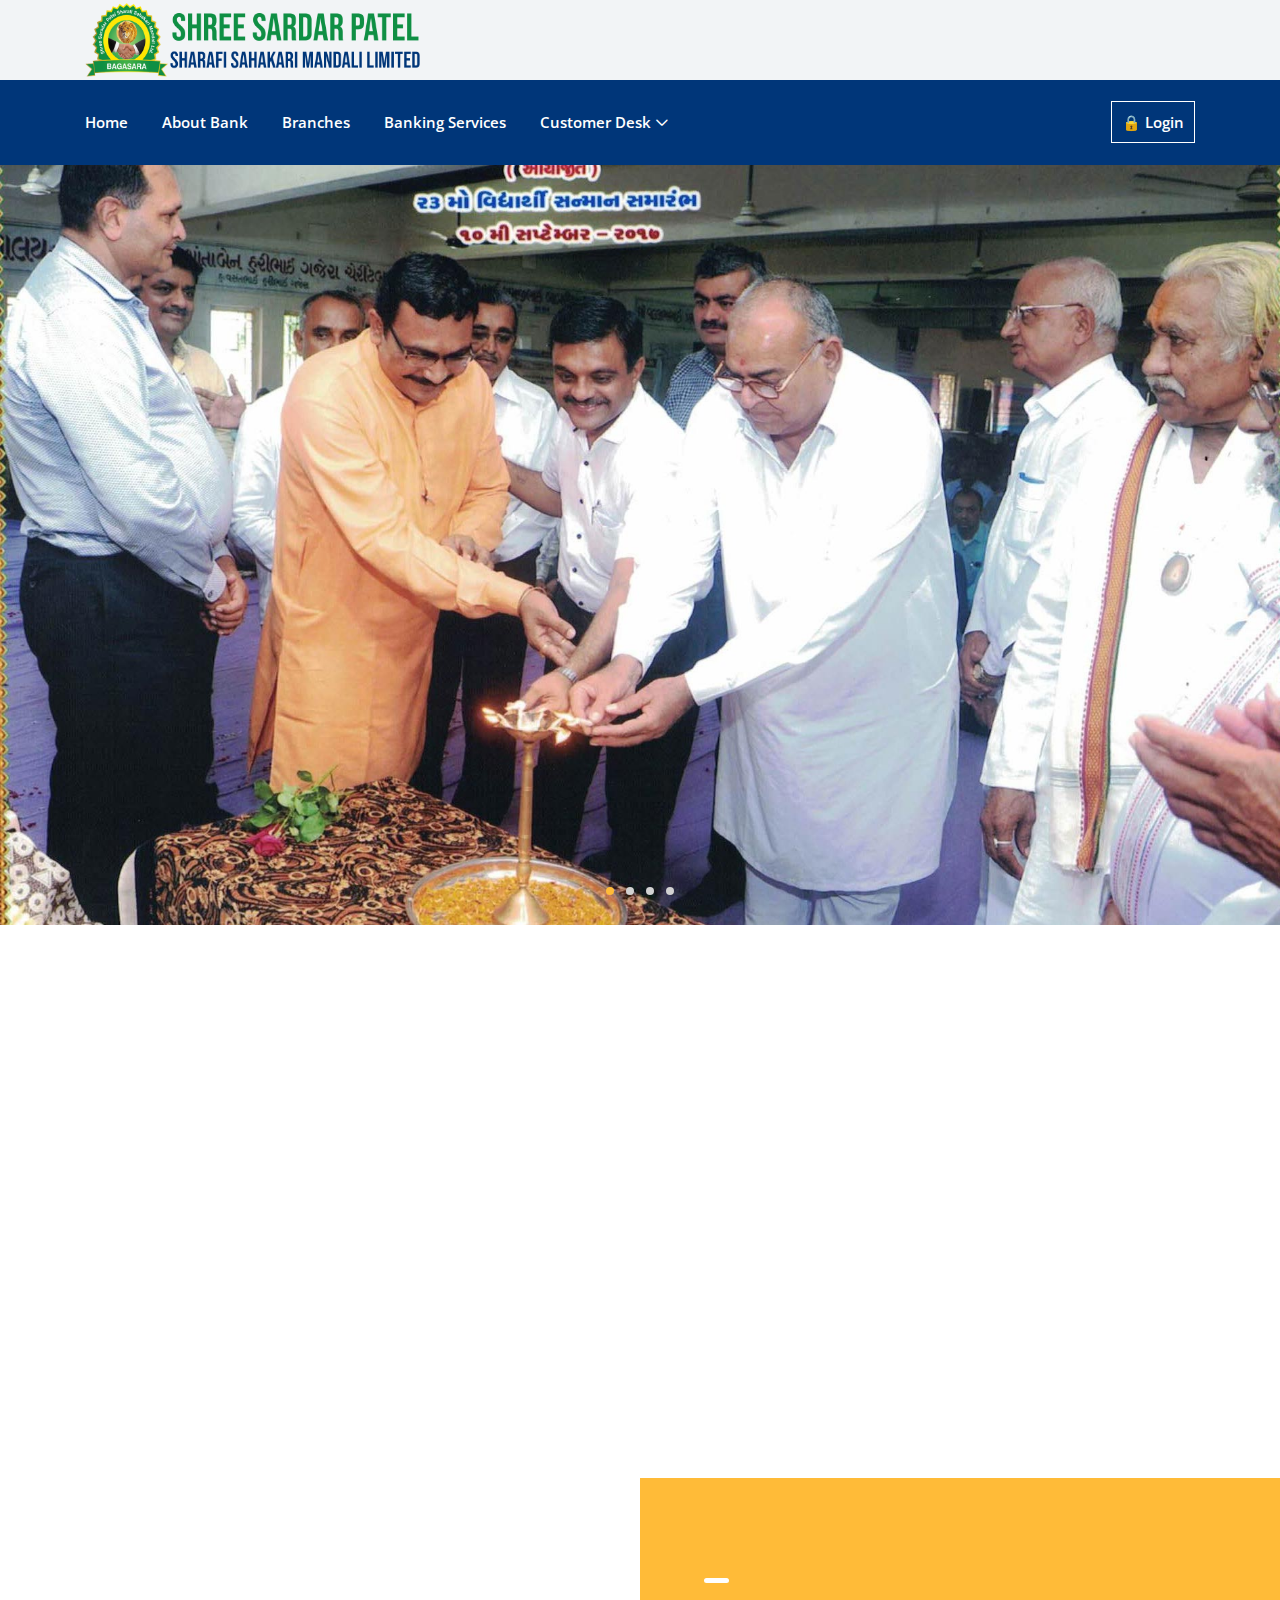
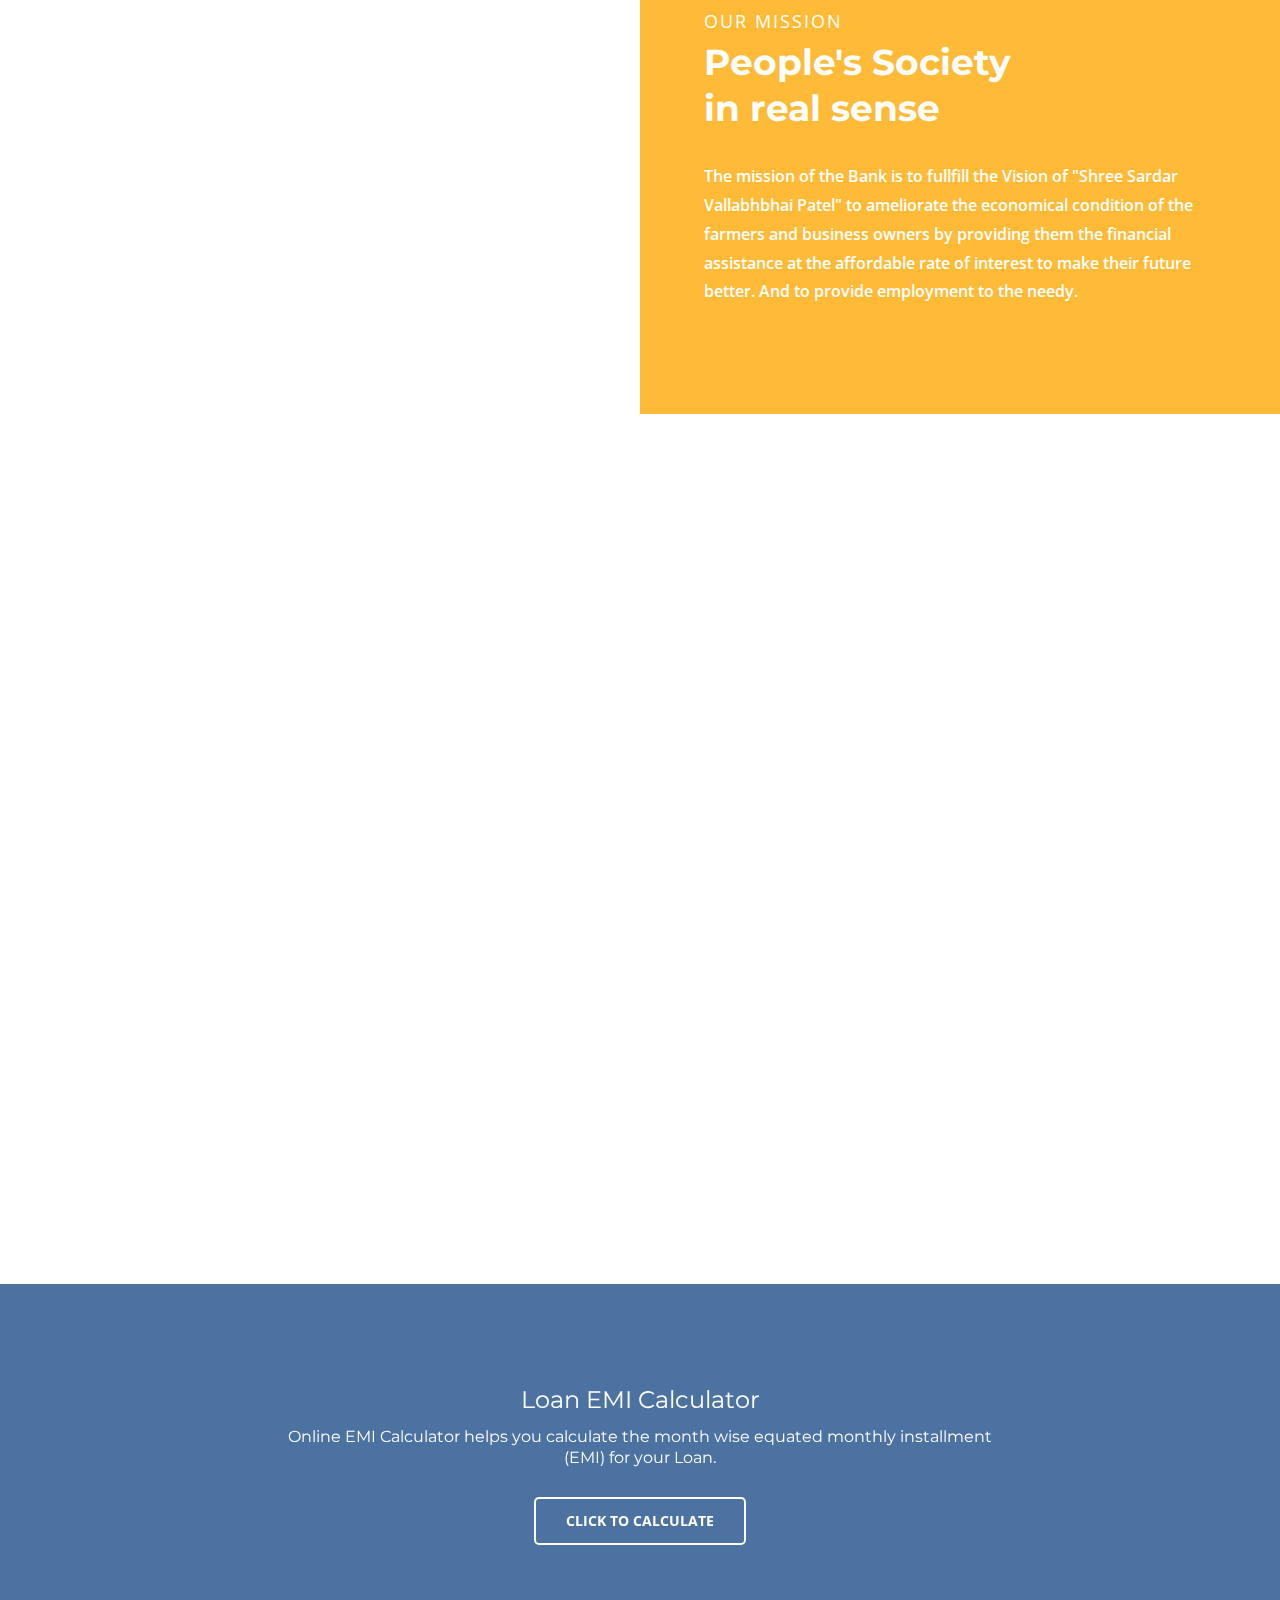
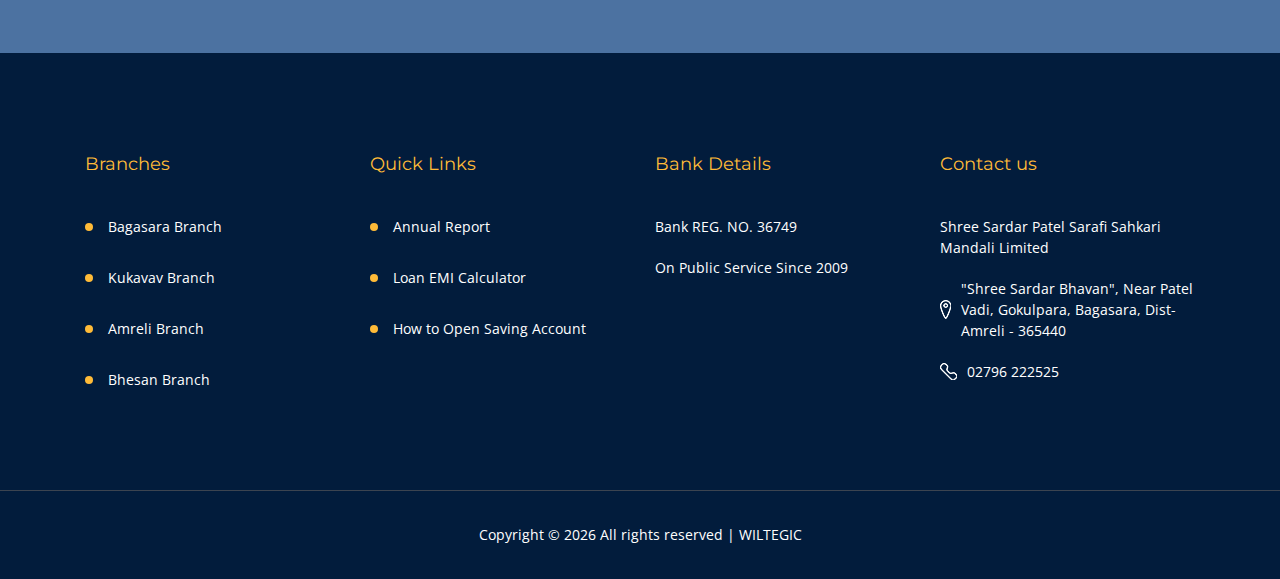
<file: index.html>
<!DOCTYPE html>
<html lang="en">

<head>
    <meta charset="UTF-8">
    <meta name="description" content="">
    <meta http-equiv="X-UA-Compatible" content="IE=edge">
    <meta name="viewport" content="width=device-width, initial-scale=1, shrink-to-fit=no">
    <!-- The above 4 meta tags *must* come first in the head; any other head content must come *after* these tags -->

    <!-- Title -->
    <title>Shree Sardar Patel Sarafi Sahkari Mandali Limited</title>

    <!-- Favicon -->
    <link rel="icon" href="img/core-img/favicon.ico">

    <!-- Stylesheet -->
    <link rel="stylesheet" href="style.css">

</head>

<body>
    <!-- Preloader -->
    <div class="preloader d-flex align-items-center justify-content-center">
        <div class="lds-ellipsis">
            <div></div>
            <div></div>
            <div></div>
            <div></div>
        </div>
    </div>

    <!-- ##### Header Area Start ##### -->
    <header class="header-area">
        <!-- Top Header Area -->
        <div class="top-header-area">
            <div class="container h-100" >
                <div class="row h-100 align-items-center">
                    <div class="col-12 d-flex justify-content-between">
                        <!-- Logo Area -->
                        <div class="logo">
                            <a href="index.html"><img src="img/core-img/logo.png" alt="" style="height: 74px;"> </a>
                        </div>

                        <!-- Top Contact Info -->
                        <div class="top-contact-info d-flex align-items-center">
                           <!-- <a href="#" data-toggle="tooltip" data-placement="bottom" title="25 th Street Avenue, Los Angeles, CA"><img src="img/core-img/placeholder.png" alt=""> <span>25 th Street Avenue, Los Angeles, CA</span></a> 
                            <a href="#" data-toggle="tooltip" data-placement="bottom" title="Login to Your Account"><img src="img/core-img/message.png" alt=""> <span>Login</span></a> -->
                        </div>
                    </div>
                </div>
            </div>
        </div>

        <!-- Navbar Area -->
        <div class="credit-main-menu" id="sticker">
            <div class="classy-nav-container breakpoint-off">
                <div class="container">
                    <!-- Menu -->
                    <nav class="classy-navbar justify-content-between" id="creditNav">

                        <!-- Navbar Toggler -->
                        <div class="classy-navbar-toggler">
                            <span class="navbarToggler"><span></span><span></span><span></span></span>
                        </div>

                        <!-- Menu -->
                        <div class="classy-menu">

                            <!-- Close Button -->
                            <div class="classycloseIcon">
                                <div class="cross-wrap"><span class="top"></span><span class="bottom"></span></div>
                            </div>

                            <!-- Nav Start -->
                            <div class="classynav">
                                <ul>
                                    <li><a href="index.html">Home</a></li>
                                    <li><a href="about.html">About Bank</a></li>
                                    <li><a href="branches.html">Branches</a>
                                    </li>
                                    <li><a href="services.html">Banking Services</a></li>
                                    <li><a href="#">Customer Desk</a>
                                        <ul class="dropdown">
                                            <li><a href="Annual-Report2018-19.pdf">Annual Report</a></li>
                                            <li><a href="emi.html">Loan EMI Calculator</a></li>
                                            <li><a href="">Open Saving Account</a></li>
                                        </ul>
                                    </li>
                                </ul>
                            </div>
                            <!-- Nav End -->
                        </div>

                        <!-- Contact -->
                        <div>
                           <a href="#"> <span style="font-size: 15px; font-weight: 600; color: white; border: 1px solid white; padding: 10px;"> 🔒 Login </span> </a>  
                        </div>
                    </nav>
                </div>
            </div>
        </div>
    </header>
    <!-- ##### Header Area End ##### -->

    <!-- ##### Hero Area Start ##### -->
    <div class="hero-area">
        <div class="hero-slideshow owl-carousel">

            <!-- Single Slide -->
            <div class="single-slide bg-img">
                <!-- Background Image-->
                <div class="slide-bg-img bg-img" style="background-image: url(img/bg-img/carousel/1.jpg);"></div>
                
                <!-- Slide Duration Indicator -->
                <div class="slide-du-indicator"></div>
            </div>

            <!-- Single Slide -->
            <div class="single-slide bg-img">
                <!-- Background Image-->
                <div class="slide-bg-img bg-img" style="background-image: url(img/bg-img/carousel/2.jpg);"></div>
                
                <!-- Slide Duration Indicator -->
                <div class="slide-du-indicator"></div>
            </div>

            <!-- Single Slide -->
            <div class="single-slide bg-img">
                <!-- Background Image-->
                <div class="slide-bg-img bg-img" style="background-image: url(img/bg-img/carousel/3.jpg);"></div>
                
                <!-- Slide Duration Indicator -->
                <div class="slide-du-indicator"></div>
            </div>

            <!-- Single Slide -->
            <div class="single-slide bg-img">
                <!-- Background Image-->
                <div class="slide-bg-img bg-img" style="background-image: url(img/bg-img/carousel/4.jpg);"></div>
                
                <!-- Slide Duration Indicator -->
                <div class="slide-du-indicator"></div>
            </div>

        </div>
    </div>
    <!-- ##### Hero Area End ##### -->

    <!-- ##### Features Area Start ###### -->
    <section class="features-area section-padding-100-0">
        <div class="container">
            <div class="row align-items-center">
                <div class="col-12 col-sm-6 col-lg-8">
                    <div class="single-features-area mb-100 wow fadeInUp" data-wow-delay="100ms">
                        <!-- Section Heading -->
                        <div class="section-heading">
                            <div class="line"></div>
                            <p>Take look at our</p>
                            <h2>Chairman’s Message</h2>
                        </div>
                        <h6>&nbsp&nbsp&nbsp&nbsp&nbsp&nbsp&nbsp&nbsp "The Shree Sardar Patel Co-op Credit Society work with the primary purpose of providing employment to the most needy is. Our society we are reaching out to every people with the help of helping to build a better future. <br/> &nbsp&nbsp&nbsp&nbsp&nbsp&nbsp&nbsp&nbsp The shree sardar patel co-op credit society is always there to help those in need and ours works to give something back to society through various corporate social responsibility initiatives. <br/> &nbsp&nbsp&nbsp&nbsp&nbsp&nbsp&nbsp&nbsp So let’s work together  to build a beautiful society."</h6>
                    </div>
                </div>

                <div class="col-12 col-sm-6 col-lg-4">
                    <div class="single-features-area mb-100 wow fadeInUp" data-wow-delay="300ms" style="text-align: center;">
                             <img src="img/bg-img/jp.jpg" width="160px;" alt="">
                             <h5>Chairman</h5>
                             <h5>J.P. Malaviya</h5>
                        </div>
                </div>


               <!-- <div class="col-12 col-sm-6 col-lg-3">
                    <div class="single-features-area mb-100 wow fadeInUp" data-wow-delay="300ms">
                        <img src="img/bg-img/2.jpg" alt="">
                        <h5>We take care of you</h5>
                    </div>
                </div>
                <div class="col-12 col-sm-6 col-lg-3">
                    <div class="single-features-area mb-100 wow fadeInUp" data-wow-delay="500ms">
                        <img src="img/bg-img/3.jpg" alt="">
                        <h5>No documents needed</h5>
                    </div>
                </div> 
                <div class="col-12 col-sm-6 col-lg-6">
                    <div class="single-features-area mb-100 wow fadeInUp" data-wow-delay="700ms">
                        <img src="img/bg-img/4.jpg" alt="">
                        <h5>Fast &amp; easy loans</h5>
                    </div>
                </div> -->
            </div>
        </div>
    </section>
    <!-- ##### Features Area End ###### -->

    <!-- ##### Call To Action Start ###### -->
    <section class="cta-area d-flex flex-wrap">
        <!-- Cta Thumbnail -->
        <div class="cta-thumbnail bg-img jarallax" style="background-image: url(img/bg-img/5.jpg);"></div>

        <!-- Cta Content -->
        <div class="cta-content">
            <!-- Section Heading -->
            <div class="section-heading white">
                <div class="line"></div>
                <p style="font-size: large;">Our Mission</p>
                <h2>People's Society <br/> in real sense</h2>
            </div>
            <h6>The mission of the Bank is to fullfill the Vision of "Shree Sardar Vallabhbhai Patel" to ameliorate the economical condition of the farmers and business owners by providing them the financial assistance at the affordable rate of interest to make their future better. And to provide employment to the needy.</h6>
          <!--  <div class="d-flex flex-wrap mt-50">
                
                <div class="single-skils-area mb-70 mr-5">
                    <div id="circle" class="circle" data-value="0.90">
                        <div class="skills-text">
                            <span>90%</span>
                        </div>
                    </div>
                    <p>Energy</p>
                </div>

                
                <div class="single-skils-area mb-70 mr-5">
                    <div id="circle2" class="circle" data-value="0.75">
                        <div class="skills-text">
                            <span>75%</span>
                        </div>
                    </div>
                    <p>power</p>
                </div>

                
                <div class="single-skils-area mb-70">
                    <div id="circle3" class="circle" data-value="0.97">
                        <div class="skills-text">
                            <span>97%</span>
                        </div>
                    </div>
                    <p>resource</p>
                </div> 
            </div>
            <a href="#" class="btn credit-btn box-shadow btn-2">Read More</a> -->
        </div>
    </section>
    <!-- ##### Call To Action End ###### -->

    <!-- ##### Call To Action Start ###### -->
    <section class="cta-2-area wow fadeInUp" data-wow-delay="100ms">
        <div class="container">
            <div class="row">
                <div class="col-12">
                    <!-- Cta Content -->
                    <div class="cta-content d-flex flex-wrap align-items-center justify-content-between">
                        <div class="cta-text">
                            <h6 style="color: white; font-weight: normal; text-align: right;"> My only desire is that India should be a good producer and no one should be hungry, shedding tears for food in the country. Manpower without unity is not a strength unless it is harmonized and united properly, then it becomes a spiritual power. <br/><br/> -Sardar Vallabhbhai Patel </h6>
                        </div>
                    </div>
                </div>
            </div>
        </div>
    </section>
    <!-- ##### Call To Action End ###### -->

    <!-- ##### Services Area Start ###### -->
    <section class="services-area section-padding-100-0">
        <div class="container">
            <div class="row">
                <div class="col-12">
                    <!-- Section Heading -->
                    <div class="section-heading text-center mb-100 wow fadeInUp" data-wow-delay="100ms">
                        <div class="line"></div>
                        <p>Take look at our</p>
                        <h2>Our services</h2>
                    </div>
                </div>
            </div>

            <div class="row">
                <!-- Single Service Area -->
                <div class="col-12 col-md-6 col-lg-6">
                    <div class="single-service-area d-flex mb-100 wow fadeInUp" data-wow-delay="200ms">
                        <div class="icon">
                            <i class="icon-piggy-bank"></i>
                        </div>
                        <div class="text">
                            <h5>Saving Account</h5>
                            <p>The Savings Accounts are designed to meet the banking needs of people from all walks of life.</p>
                        </div>
                    </div>
                </div>

                <!-- Single Service Area -->
                <div class="col-12 col-md-6 col-lg-6">
                    <div class="single-service-area d-flex mb-100 wow fadeInUp" data-wow-delay="300ms">
                        <div class="icon">
                            <i class="icon-money-1"></i>
                        </div>
                        <div class="text">
                            <h5>Fixed Deposit</h5>
                            <p>Fixed Desposit Provides Safe investment, good return, high interest rate for fix period of Time.</p>
                        </div>
                    </div>
                </div>

                <!-- Single Service Area -->
                <div class="col-12 col-md-6 col-lg-6">
                    <div class="single-service-area d-flex mb-100 wow fadeInUp" data-wow-delay="400ms">
                        <div class="icon">
                            <i class="icon-coin"></i>
                        </div>
                        <div class="text">
                            <h5>Daily Saving</h5>
                            <p>Daily Saving Scheme for members of society to save money day by day.</p>
                        </div>
                    </div>
                </div>

                <!-- Single Service Area -->
                <div class="col-12 col-md-6 col-lg-6">
                    <div class="single-service-area d-flex mb-100 wow fadeInUp" data-wow-delay="500ms">
                        <div class="icon">
                            <i class="icon-profits"></i>
                        </div>
                        <div class="text">
                            <h5>Loan</h5>
                            <p>Shree Sardar Patel Sarafi Mandali provides easy Loan facility with flaxible repayment facility.</p>
                        </div>
                    </div>
                </div>
            </div>
        </div>
    </section>
    <!-- ##### Services Area End ###### -->

    <!-- ##### Newsletter Area Start ###### -->
    <section class="newsletter-area section-padding-100 bg-img jarallax" style="background-image: url(img/bg-img/6.jpg);">
        <div class="container">
            <div class="row justify-content-center">
                <div class="col-12 col-sm-10 col-lg-8">
                    <div class="nl-content text-center">
                        <h2 style="margin-bottom: 12px; font-size:x-large;">Loan EMI Calculator</h2>
                        <h2 style="font-size: medium; margin-bottom: 20px;">Online EMI Calculator helps you calculate the month wise equated monthly installment (EMI) for your Loan.</h2>
                            <a href="emi.html" class="btn credit-btn btn-4 m-2">Click to Calculate</a>
                    </div>
                </div>
            </div>
        </div>
    </section>
    <!-- ##### Newsletter Area End ###### -->

    <!-- ##### Footer Area Start ##### -->
    <footer class="footer-area section-padding-100-0">
        <div class="container">
            <div class="row">

                <!-- Single Footer Widget -->
                <div class="col-12 col-sm-6 col-lg-3">
                    <div class="single-footer-widget mb-100">
                        <h5 class="widget-title">Branches</h5>
                        <!-- Nav -->
                        <nav>
                            <ul>
                                <li><a href="#">Bagasara Branch</a></li>
                                <li><a href="#">Kukavav Branch</a></li>
                                <li><a href="#">Amreli Branch</a></li>
                                <li><a href="#">Bhesan Branch</a></li>
                            </ul>
                        </nav>
                    </div>
                </div>

                <!-- Single Footer Widget -->
                <div class="col-12 col-sm-6 col-lg-3">
                    <div class="single-footer-widget mb-100">
                        <h5 class="widget-title">Quick Links</h5>
                        <!-- Nav -->
                        <nav>
                            <ul>
                                <li><a href="#">Annual Report</a></li>
                                <li><a href="#">Loan EMI Calculator</a></li>
                                <li><a href="#">How to Open Saving Account</a></li>
                                
                            </ul>
                        </nav>
                    </div>
                </div>


                <!-- Single Footer Widget -->
                <div class="col-12 col-sm-6 col-lg-3">
                    <div class="single-footer-widget mb-100">
                        <h5 class="widget-title">Bank Details</h5>
                        <!-- Single News Area -->
                        <div class="single-latest-news-area d-flex align-items-center">
                           <span style="color: white;">Bank REG. NO. 36749</span>
                        </div>
                        <div class="single-latest-news-area d-flex align-items-center">
                            <span style="color: white;">On Public Service Since 2009</span>
                         </div>
                    </div>
                </div>
                <!-- Single Footer Widget -->
                <div class="col-12 col-sm-6 col-lg-3">
                    <div class="single-footer-widget mb-100">
                        <h5 class="widget-title">Contact us</h5>
                        <!-- Single News Area -->
                        <div class="single-latest-news-area d-flex align-items-center">
                           <span style="color: white;"> Shree Sardar Patel Sarafi Sahkari Mandali Limited</span>
                        </div>
                        <div class="single-latest-news-area d-flex align-items-center">
                            <img src="img/core-img/location.png"/> <span style="color: white; padding-left: 10px;"> "Shree Sardar Bhavan", Near Patel Vadi, Gokulpara, Bagasara, Dist-Amreli - 365440 </span>
                         </div>
                         <div class="single-latest-news-area d-flex align-items-center">
                            <img src="img/core-img/call.png"/> <span style="color: white; padding-left: 10px;"> 02796 222525 </span>
                         </div>
                    </div>
                </div>

                
            </div>
        </div>

        <!-- Copywrite Area -->
        <div class="copywrite-area" style="text-align: center;">
            <div class="container">
                <div class="row">
                    <div class="col-12">
                        <div>
                            <p class="copywrite-text"><a href="">
Copyright &copy; <script>document.write(new Date().getFullYear());</script> All rights reserved | WILTEGIC </a>
                            </p>
                        </div>
                    </div>
                </div>
            </div>
        </div>
    </footer>
    <!-- ##### Footer Area Start ##### -->

    <!-- ##### All Javascript Script ##### -->
    <!-- jQuery-2.2.4 js -->
    <script src="js/jquery/jquery-2.2.4.min.js"></script>
    <!-- Popper js -->
    <script src="js/bootstrap/popper.min.js"></script>
    <!-- Bootstrap js -->
    <script src="js/bootstrap/bootstrap.min.js"></script>
    <!-- All Plugins js -->
    <script src="js/plugins/plugins.js"></script>
    <!-- Active js -->
    <script src="js/active.js"></script>
</body>

</html>
</file>
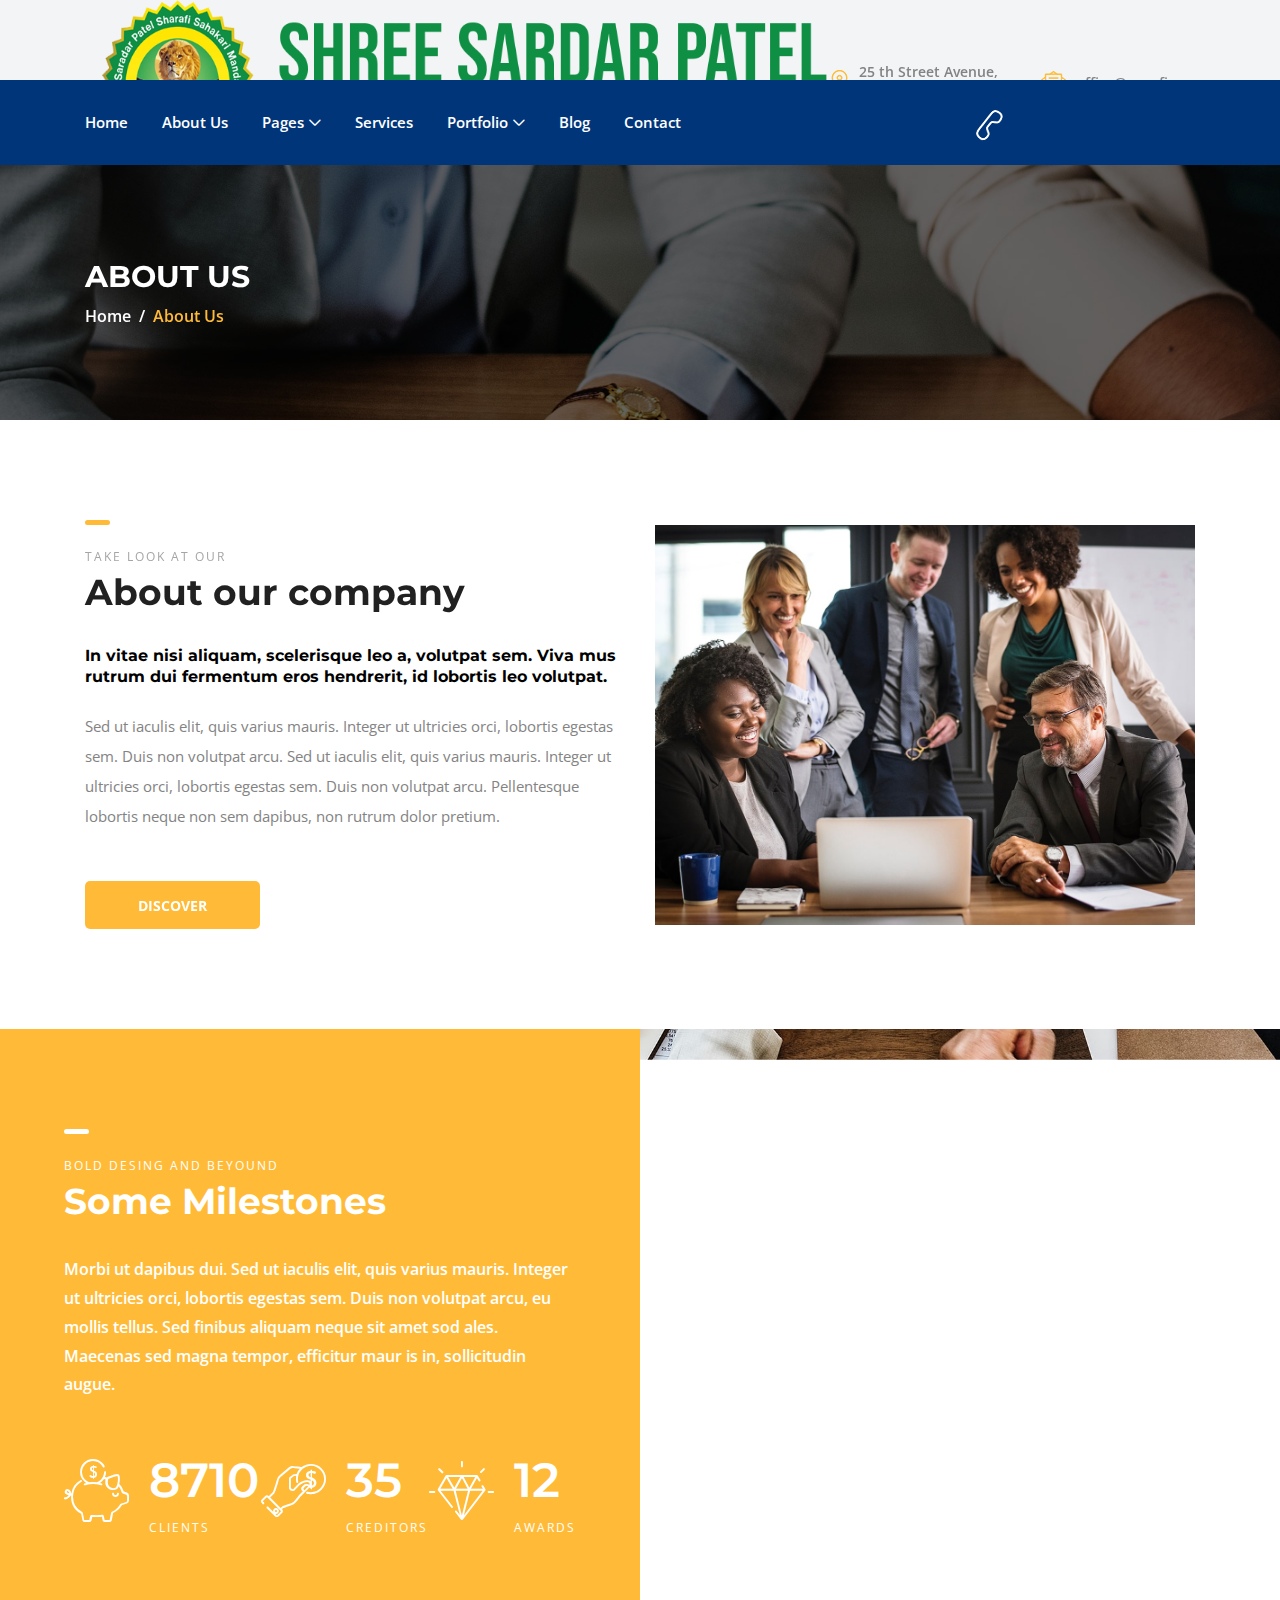
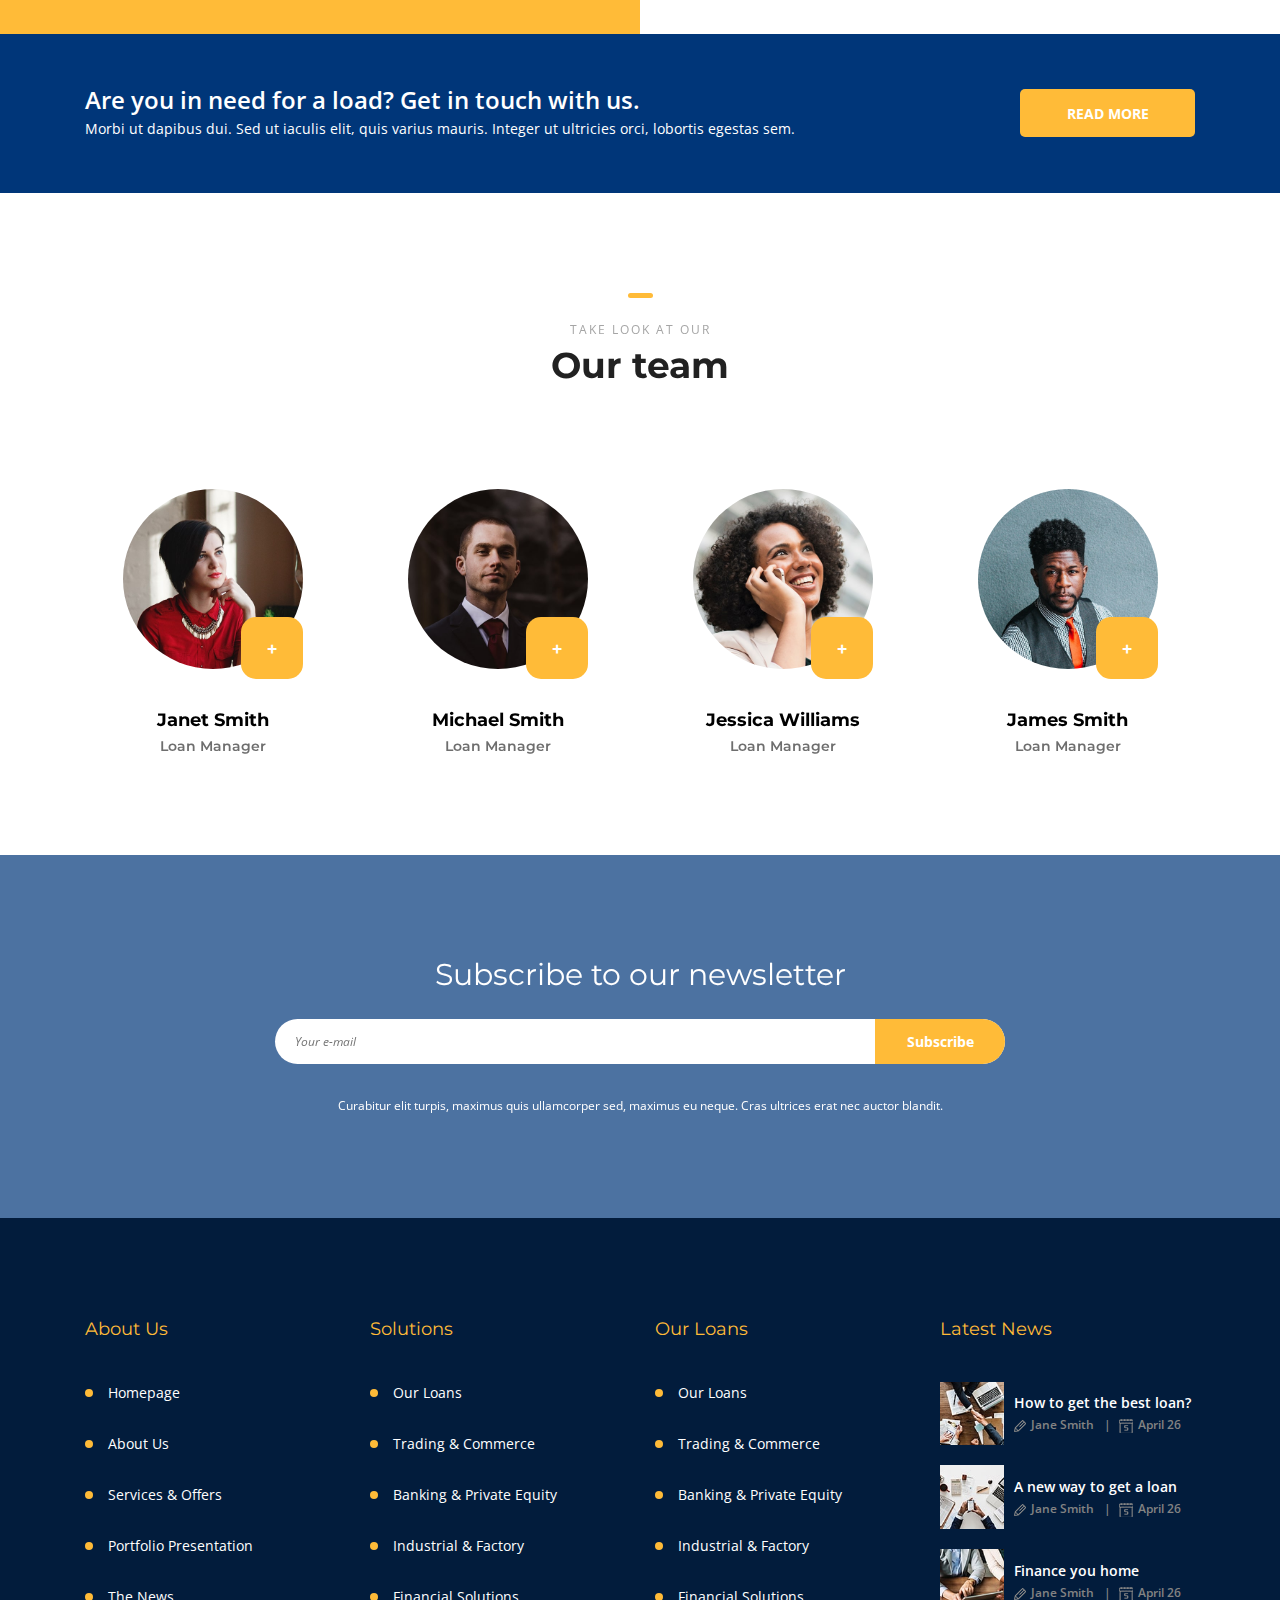
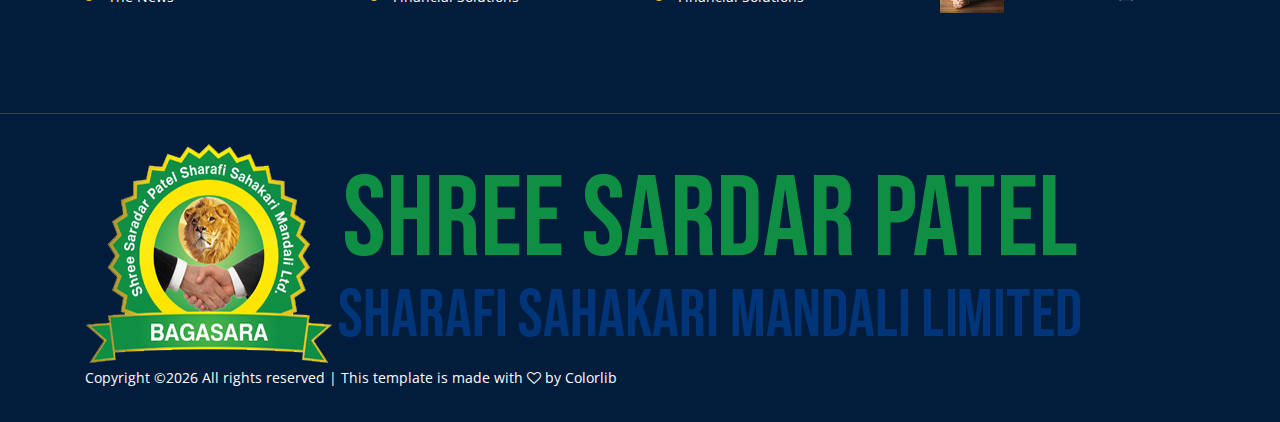
<file: about.html>
<!DOCTYPE html>
<html lang="en">

<head>
    <meta charset="UTF-8">
    <meta name="description" content="">
    <meta http-equiv="X-UA-Compatible" content="IE=edge">
    <meta name="viewport" content="width=device-width, initial-scale=1, shrink-to-fit=no">
    <!-- The above 4 meta tags *must* come first in the head; any other head content must come *after* these tags -->

    <!-- Title -->
    <title>Credit - Loan &amp; Credit Company HTML Template</title>

    <!-- Favicon -->
    <link rel="icon" href="img/core-img/favicon.ico">

    <!-- Stylesheet -->
    <link rel="stylesheet" href="style.css">

</head>

<body>
    <!-- Preloader -->
    <div class="preloader d-flex align-items-center justify-content-center">
        <div class="lds-ellipsis">
            <div></div>
            <div></div>
            <div></div>
            <div></div>
        </div>
    </div>

    <!-- ##### Header Area Start ##### -->
    <header class="header-area">
        <!-- Top Header Area -->
        <div class="top-header-area">
            <div class="container h-100">
                <div class="row h-100 align-items-center">
                    <div class="col-12 d-flex justify-content-between">
                        <!-- Logo Area -->
                        <div class="logo">
                            <a href="index.html"><img src="img/core-img/logo.png" alt=""></a>
                        </div>

                        <!-- Top Contact Info -->
                        <div class="top-contact-info d-flex align-items-center">
                            <a href="#" data-toggle="tooltip" data-placement="bottom" title="25 th Street Avenue, Los Angeles, CA"><img src="img/core-img/placeholder.png" alt=""> <span>25 th Street Avenue, Los Angeles, CA</span></a>
                            <a href="#" data-toggle="tooltip" data-placement="bottom" title="office@yourfirm.com"><img src="img/core-img/message.png" alt=""> <span>office@yourfirm.com</span></a>
                        </div>
                    </div>
                </div>
            </div>
        </div>

        <!-- Navbar Area -->
        <div class="credit-main-menu" id="sticker">
            <div class="classy-nav-container breakpoint-off">
                <div class="container">
                    <!-- Menu -->
                    <nav class="classy-navbar justify-content-between" id="creditNav">

                        <!-- Navbar Toggler -->
                        <div class="classy-navbar-toggler">
                            <span class="navbarToggler"><span></span><span></span><span></span></span>
                        </div>

                        <!-- Menu -->
                        <div class="classy-menu">

                            <!-- Close Button -->
                            <div class="classycloseIcon">
                                <div class="cross-wrap"><span class="top"></span><span class="bottom"></span></div>
                            </div>

                            <!-- Nav Start -->
                            <div class="classynav">
                                <ul>
                                    <li><a href="index.html">Home</a></li>
                                    <li><a href="about.html">About Us</a></li>
                                    <li><a href="#">Pages</a>
                                        <ul class="dropdown">
                                            <li><a href="index.html">Home</a></li>
                                            <li><a href="about.html">About Us</a></li>
                                            <li><a href="services.html">Services</a></li>
                                            <li><a href="post.html">Post</a></li>
                                            <li><a href="single-post.html">Single Post</a></li>
                                            <li><a href="contact.html">Contact</a></li>
                                            <li><a href="elements.html">Elements</a></li>
                                        </ul>
                                    </li>
                                    <li><a href="services.html">Services</a></li>
                                    <li><a href="#">Portfolio</a>
                                        <div class="megamenu">
                                            <ul class="single-mega cn-col-4">
                                                <li><a href="#">Portfolio 1</a></li>
                                                <li><a href="#">Portfolio 2</a></li>
                                                <li><a href="#">Portfolio 3</a></li>
                                                <li><a href="#">Portfolio 4</a></li>
                                                <li><a href="#">Portfolio 5</a></li>
                                                <li><a href="#">Portfolio 6</a></li>
                                                <li><a href="#">Portfolio 7</a></li>
                                            </ul>
                                            <ul class="single-mega cn-col-4">
                                                <li><a href="#">Portfolio 8</a></li>
                                                <li><a href="#">Portfolio 9</a></li>
                                                <li><a href="#">Portfolio 10</a></li>
                                                <li><a href="#">Portfolio 11</a></li>
                                                <li><a href="#">Portfolio 12</a></li>
                                                <li><a href="#">Portfolio 13</a></li>
                                                <li><a href="#">Portfolio 14</a></li>
                                            </ul>
                                            <ul class="single-mega cn-col-4">
                                                <li><a href="#">Portfolio 15</a></li>
                                                <li><a href="#">Portfolio 16</a></li>
                                                <li><a href="#">Portfolio 17</a></li>
                                                <li><a href="#">Portfolio 18</a></li>
                                                <li><a href="#">Portfolio 19</a></li>
                                                <li><a href="#">Portfolio 20</a></li>
                                                <li><a href="#">Portfolio 21</a></li>
                                            </ul>
                                            <ul class="single-mega cn-col-4">
                                                <li><a href="#">Portfolio 22</a></li>
                                                <li><a href="#">Portfolio 23</a></li>
                                                <li><a href="#">Portfolio 24</a></li>
                                                <li><a href="#">Portfolio 25</a></li>
                                                <li><a href="#">Portfolio 26</a></li>
                                                <li><a href="#">Portfolio 27</a></li>
                                                <li><a href="#">Portfolio 28</a></li>
                                            </ul>
                                        </div>
                                    </li>
                                    <li><a href="post.html">Blog</a></li>
                                    <li><a href="contact.html">Contact</a></li>
                                </ul>
                            </div>
                            <!-- Nav End -->
                        </div>

                        <!-- Contact -->
                        <div class="contact">
                            <a href="#"><img src="img/core-img/call2.png" alt=""> +800 49 900 900</a>
                        </div>
                    </nav>
                </div>
            </div>
        </div>
    </header>
    <!-- ##### Header Area End ##### -->

    <!-- ##### Breadcrumb Area Start ##### -->
    <section class="breadcrumb-area bg-img bg-overlay jarallax" style="background-image: url(img/bg-img/13.jpg);">
        <div class="container h-100">
            <div class="row h-100 align-items-center">
                <div class="col-12">
                    <div class="breadcrumb-content">
                        <h2>About us</h2>
                        <nav aria-label="breadcrumb">
                            <ol class="breadcrumb">
                                <li class="breadcrumb-item"><a href="#">Home</a></li>
                                <li class="breadcrumb-item active" aria-current="page">About Us</li>
                            </ol>
                        </nav>
                    </div>
                </div>
            </div>
        </div>
    </section>
    <!-- ##### Breadcrumb Area End ##### -->

    <!-- ##### About Area Start ###### -->
    <section class="about-area section-padding-100-0">
        <div class="container">
            <div class="row align-items-center">
                <div class="col-12 col-md-6">
                    <div class="about-content mb-100">
                        <!-- Section Heading -->
                        <div class="section-heading">
                            <div class="line"></div>
                            <p>Take look at our</p>
                            <h2>About our company</h2>
                        </div>
                        <h6 class="mb-4">In vitae nisi aliquam, scelerisque leo a, volutpat sem. Viva mus rutrum dui fermentum eros hendrerit, id lobortis leo volutpat. </h6>
                        <p class="mb-0">Sed ut iaculis elit, quis varius mauris. Integer ut ultricies orci, lobortis egestas sem. Duis non volutpat arcu. Sed ut iaculis elit, quis varius mauris. Integer ut ultricies orci, lobortis egestas sem. Duis non volutpat arcu. Pellentesque lobortis neque non sem dapibus, non rutrum dolor pretium.</p>
                        <a href="#" class="btn credit-btn mt-50">Discover</a>
                    </div>
                </div>
                <div class="col-12 col-md-6">
                    <div class="about-thumbnail mb-100">
                        <img src="img/bg-img/14.jpg" alt="">
                    </div>
                </div>
            </div>
        </div>
    </section>
    <!-- ##### About Area End ###### -->

    <!-- ##### Call To Action Start ###### -->
    <section class="cta-area d-flex flex-wrap">
        <!-- Cta Content -->
        <div class="cta-content">
            <!-- Section Heading -->
            <div class="section-heading white">
                <div class="line"></div>
                <p>Bold desing and beyound</p>
                <h2>Some Milestones</h2>
            </div>
            <h6 class="mb-0">Morbi ut dapibus dui. Sed ut iaculis elit, quis varius mauris. Integer ut ultricies orci, lobortis egestas sem. Duis non volutpat arcu, eu mollis tellus. Sed finibus aliquam neque sit amet sod ales. Maecenas sed magna tempor, efficitur maur is in, sollicitudin augue.</h6>

            <div class="d-flex flex-wrap align-items-center justify-content-between">
                <!-- Single Cool Facts -->
                <div class="single-cool-fact white d-flex align-items-center mt-50">
                    <div class="scf-icon mr-15">
                        <i class="icon-piggy-bank"></i>
                    </div>
                    <div class="scf-text">
                        <h2><span class="counter">8710</span></h2>
                        <p>Clients</p>
                    </div>
                </div>
                <!-- Single Cool Facts -->
                <div class="single-cool-fact white d-flex align-items-center mt-50">
                    <div class="scf-icon mr-15">
                        <i class="icon-coin"></i>
                    </div>
                    <div class="scf-text">
                        <h2><span class="counter">35</span></h2>
                        <p>Creditors</p>
                    </div>
                </div>
                <!-- Single Cool Facts -->
                <div class="single-cool-fact white d-flex align-items-center mt-50">
                    <div class="scf-icon mr-15">
                        <i class="icon-diamond"></i>
                    </div>
                    <div class="scf-text">
                        <h2><span class="counter">12</span></h2>
                        <p>awards</p>
                    </div>
                </div>
            </div>
        </div>
        <!-- Cta Thumbnail -->
        <div class="cta-thumbnail bg-img jarallax" style="background-image: url(img/bg-img/19.jpg);"></div>
    </section>
    <!-- ##### Call To Action End ###### -->

    <!-- ##### Call To Action Start ###### -->
    <section class="cta-2-area">
        <div class="container">
            <div class="row">
                <div class="col-12">
                    <!-- Cta Content -->
                    <div class="cta-content d-flex flex-wrap align-items-center justify-content-between">
                        <div class="cta-text">
                            <h4>Are you in need for a load? Get in touch with us.</h4>
                            <p>Morbi ut dapibus dui. Sed ut iaculis elit, quis varius mauris. Integer ut ultricies orci, lobortis egestas sem.</p>
                        </div>
                        <div class="cta-btn">
                            <a href="#" class="btn credit-btn box-shadow">Read More</a>
                        </div>
                    </div>
                </div>
            </div>
        </div>
    </section>
    <!-- ##### Call To Action End ###### -->

    <!-- ##### Team Member Area Start ##### -->
    <section class="team-area section-padding-100-0">
        <div class="container">
            <div class="row">
                <div class="col-12">
                    <!-- Section Heading -->
                    <div class="section-heading text-center mb-100">
                        <div class="line"></div>
                        <p>Take look at our</p>
                        <h2>Our team</h2>
                    </div>
                </div>
            </div>

            <div class="row">

                <!-- Single Team Member Area -->
                <div class="col-12 col-sm-6 col-lg-3">
                    <div class="single-team-member-area mb-100">
                        <div class="team-thumb">
                            <img src="img/bg-img/15.jpg" alt="">
                            <!-- View More -->
                            <div class="view-more">
                                <a href="#">+</a>
                            </div>
                        </div>
                        <div class="team-info">
                            <h5>Janet Smith</h5>
                            <h6>Loan Manager</h6>
                        </div>
                    </div>
                </div>

                <!-- Single Team Member Area -->
                <div class="col-12 col-sm-6 col-lg-3">
                    <div class="single-team-member-area mb-100">
                        <div class="team-thumb">
                            <img src="img/bg-img/16.jpg" alt="">
                            <!-- View More -->
                            <div class="view-more">
                                <a href="#">+</a>
                            </div>
                        </div>
                        <div class="team-info">
                            <h5>Michael Smith</h5>
                            <h6>Loan Manager</h6>
                        </div>
                    </div>
                </div>

                <!-- Single Team Member Area -->
                <div class="col-12 col-sm-6 col-lg-3">
                    <div class="single-team-member-area mb-100">
                        <div class="team-thumb">
                            <img src="img/bg-img/17.jpg" alt="">
                            <!-- View More -->
                            <div class="view-more">
                                <a href="#">+</a>
                            </div>
                        </div>
                        <div class="team-info">
                            <h5>Jessica Williams</h5>
                            <h6>Loan Manager</h6>
                        </div>
                    </div>
                </div>

                <!-- Single Team Member Area -->
                <div class="col-12 col-sm-6 col-lg-3">
                    <div class="single-team-member-area mb-100">
                        <div class="team-thumb">
                            <img src="img/bg-img/18.jpg" alt="">
                            <!-- View More -->
                            <div class="view-more">
                                <a href="#">+</a>
                            </div>
                        </div>
                        <div class="team-info">
                            <h5>James Smith</h5>
                            <h6>Loan Manager</h6>
                        </div>
                    </div>
                </div>

            </div>
        </div>
    </section>
    <!-- ##### Team Member Area End ##### -->

    <!-- ##### Newsletter Area Start ###### -->
    <section class="newsletter-area section-padding-100 bg-img jarallax" style="background-image: url(img/bg-img/6.jpg);">
        <div class="container">
            <div class="row justify-content-center">
                <div class="col-12 col-sm-10 col-lg-8">
                    <div class="nl-content text-center">
                        <h2>Subscribe to our newsletter</h2>
                        <form action="#" method="post">
                            <input type="email" name="nl-email" id="nlemail" placeholder="Your e-mail">
                            <button type="submit">Subscribe</button>
                        </form>
                        <p>Curabitur elit turpis, maximus quis ullamcorper sed, maximus eu neque. Cras ultrices erat nec auctor blandit.</p>
                    </div>
                </div>
            </div>
        </div>
    </section>
    <!-- ##### Newsletter Area End ###### -->

    <!-- ##### Footer Area Start ##### -->
    <footer class="footer-area section-padding-100-0">
        <div class="container">
            <div class="row">

                <!-- Single Footer Widget -->
                <div class="col-12 col-sm-6 col-lg-3">
                    <div class="single-footer-widget mb-100">
                        <h5 class="widget-title">About Us</h5>
                        <!-- Nav -->
                        <nav>
                            <ul>
                                <li><a href="#">Homepage</a></li>
                                <li><a href="#">About Us</a></li>
                                <li><a href="#">Services &amp; Offers</a></li>
                                <li><a href="#">Portfolio Presentation</a></li>
                                <li><a href="#">The News</a></li>
                            </ul>
                        </nav>
                    </div>
                </div>

                <!-- Single Footer Widget -->
                <div class="col-12 col-sm-6 col-lg-3">
                    <div class="single-footer-widget mb-100">
                        <h5 class="widget-title">Solutions</h5>
                        <!-- Nav -->
                        <nav>
                            <ul>
                                <li><a href="#">Our Loans</a></li>
                                <li><a href="#">Trading &amp; Commerce</a></li>
                                <li><a href="#">Banking &amp; Private Equity</a></li>
                                <li><a href="#">Industrial &amp; Factory</a></li>
                                <li><a href="#">Financial Solutions</a></li>
                            </ul>
                        </nav>
                    </div>
                </div>

                <!-- Single Footer Widget -->
                <div class="col-12 col-sm-6 col-lg-3">
                    <div class="single-footer-widget mb-100">
                        <h5 class="widget-title">Our Loans</h5>
                        <!-- Nav -->
                        <nav>
                            <ul>
                                <li><a href="#">Our Loans</a></li>
                                <li><a href="#">Trading &amp; Commerce</a></li>
                                <li><a href="#">Banking &amp; Private Equity</a></li>
                                <li><a href="#">Industrial &amp; Factory</a></li>
                                <li><a href="#">Financial Solutions</a></li>
                            </ul>
                        </nav>
                    </div>
                </div>

                <!-- Single Footer Widget -->
                <div class="col-12 col-sm-6 col-lg-3">
                    <div class="single-footer-widget mb-100">
                        <h5 class="widget-title">Latest News</h5>

                        <!-- Single News Area -->
                        <div class="single-latest-news-area d-flex align-items-center">
                            <div class="news-thumbnail">
                                <img src="img/bg-img/7.jpg" alt="">
                            </div>
                            <div class="news-content">
                                <a href="#">How to get the best loan?</a>
                                <div class="news-meta">
                                    <a href="#" class="post-author"><img src="img/core-img/pencil.png" alt=""> Jane Smith</a>
                                    <a href="#" class="post-date"><img src="img/core-img/calendar.png" alt=""> April 26</a>
                                </div>
                            </div>
                        </div>

                        <!-- Single News Area -->
                        <div class="single-latest-news-area d-flex align-items-center">
                            <div class="news-thumbnail">
                                <img src="img/bg-img/8.jpg" alt="">
                            </div>
                            <div class="news-content">
                                <a href="#">A new way to get a loan</a>
                                <div class="news-meta">
                                    <a href="#" class="post-author"><img src="img/core-img/pencil.png" alt=""> Jane Smith</a>
                                    <a href="#" class="post-date"><img src="img/core-img/calendar.png" alt=""> April 26</a>
                                </div>
                            </div>
                        </div>

                        <!-- Single News Area -->
                        <div class="single-latest-news-area d-flex align-items-center">
                            <div class="news-thumbnail">
                                <img src="img/bg-img/9.jpg" alt="">
                            </div>
                            <div class="news-content">
                                <a href="#">Finance you home</a>
                                <div class="news-meta">
                                    <a href="#" class="post-author"><img src="img/core-img/pencil.png" alt=""> Jane Smith</a>
                                    <a href="#" class="post-date"><img src="img/core-img/calendar.png" alt=""> April 26</a>
                                </div>
                            </div>
                        </div>

                    </div>
                </div>
            </div>
        </div>

        <!-- Copywrite Area -->
        <div class="copywrite-area">
            <div class="container">
                <div class="row">
                    <div class="col-12">
                        <div class="copywrite-content d-flex flex-wrap justify-content-between align-items-center">
                            <!-- Footer Logo -->
                            <a href="index.html" class="footer-logo"><img src="img/core-img/logo.png" alt=""></a>

                            <!-- Copywrite Text -->
                            <p class="copywrite-text"><a href="#"><!-- Link back to Colorlib can't be removed. Template is licensed under CC BY 3.0. -->
Copyright &copy;<script>document.write(new Date().getFullYear());</script> All rights reserved | This template is made with <i class="fa fa-heart-o" aria-hidden="true"></i> by <a href="https://colorlib.com" target="_blank">Colorlib</a>
<!-- Link back to Colorlib can't be removed. Template is licensed under CC BY 3.0. --></p>
                        </div>
                    </div>
                </div>
            </div>
        </div>
    </footer>
    <!-- ##### Footer Area Start ##### -->

    <!-- ##### All Javascript Script ##### -->
    <!-- jQuery-2.2.4 js -->
    <script src="js/jquery/jquery-2.2.4.min.js"></script>
    <!-- Popper js -->
    <script src="js/bootstrap/popper.min.js"></script>
    <!-- Bootstrap js -->
    <script src="js/bootstrap/bootstrap.min.js"></script>
    <!-- All Plugins js -->
    <script src="js/plugins/plugins.js"></script>
    <!-- Active js -->
    <script src="js/active.js"></script>
</body>

</html>
</file>
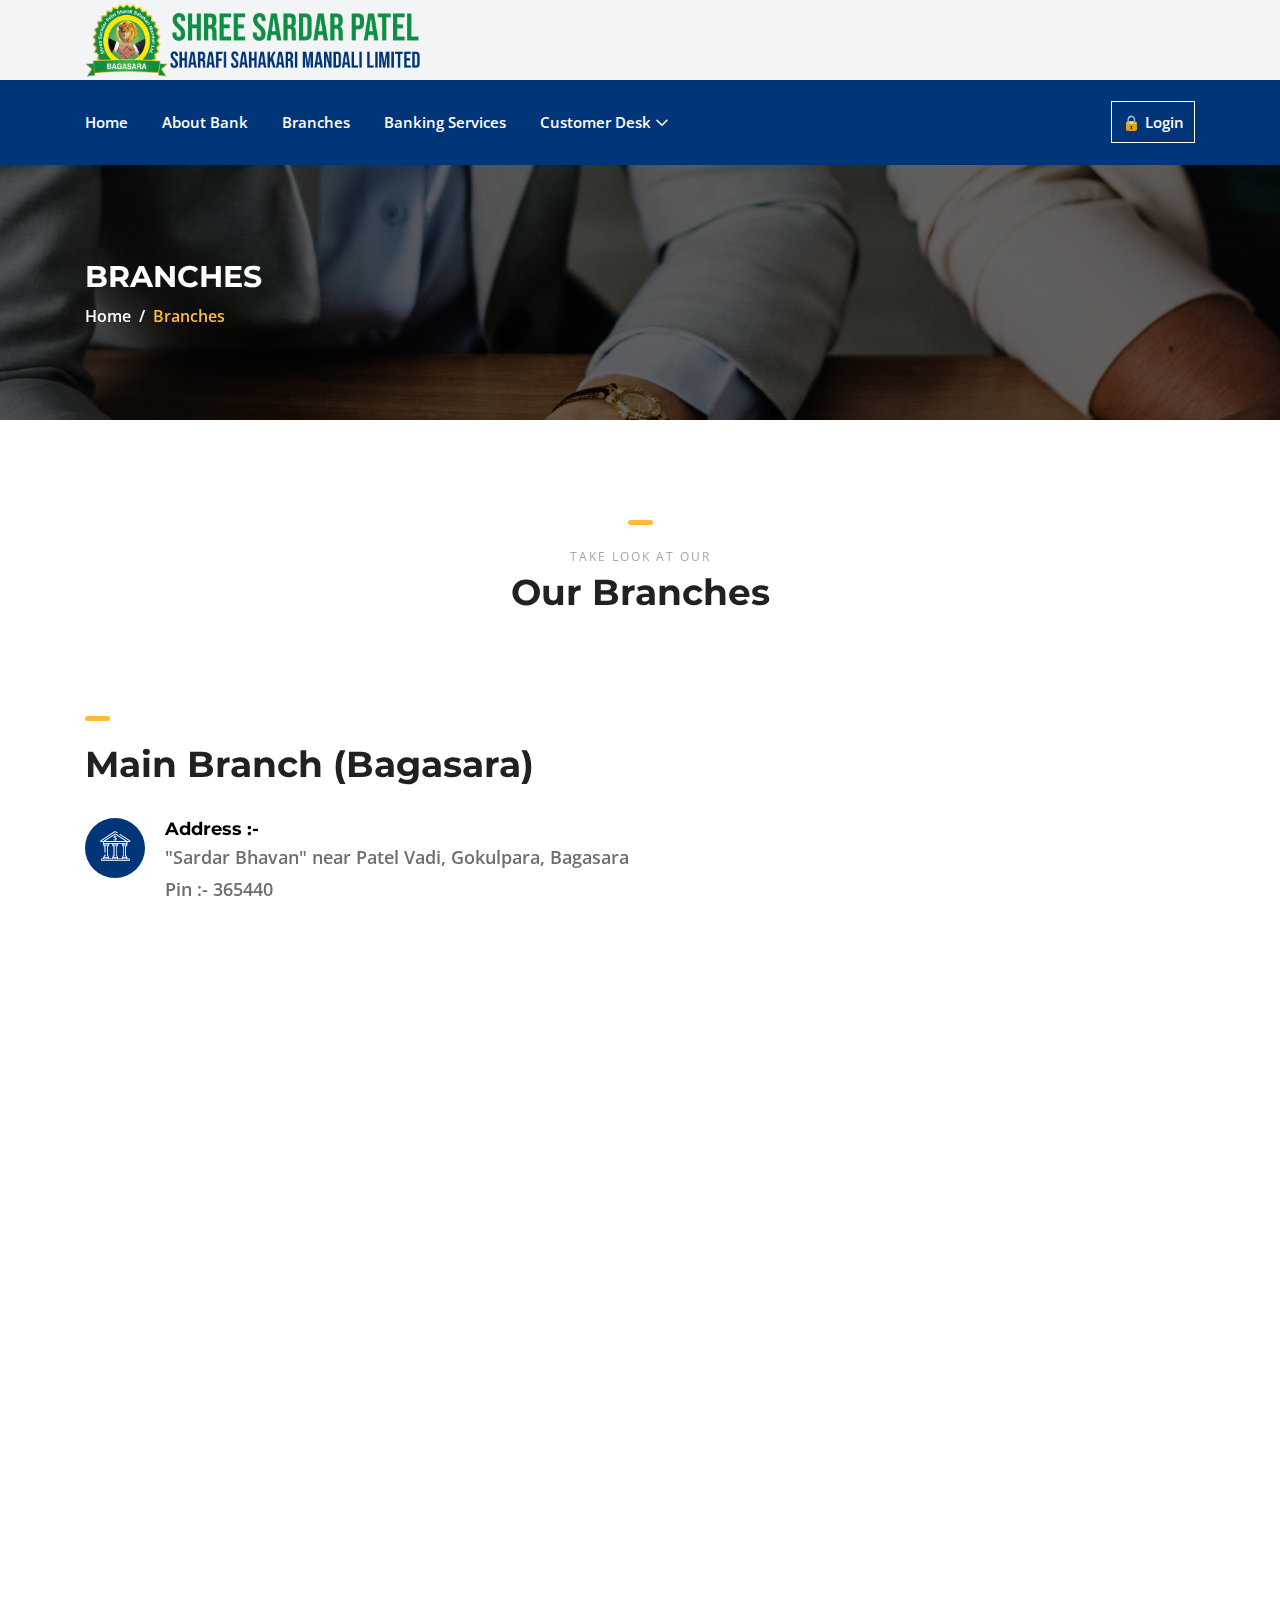
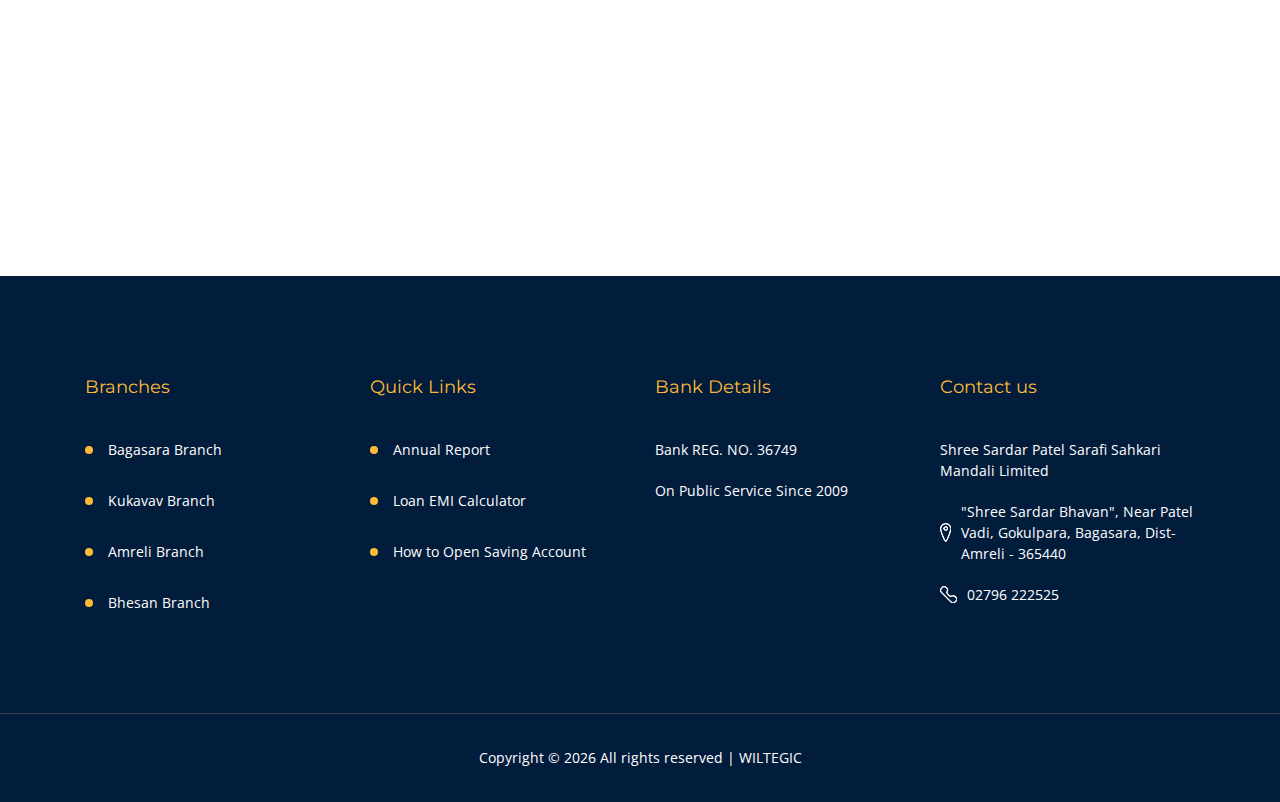
<file: branches.html>
<!DOCTYPE html>
<html lang="en">

<head>
    <meta charset="UTF-8">
    <meta name="description" content="">
    <meta http-equiv="X-UA-Compatible" content="IE=edge">
    <meta name="viewport" content="width=device-width, initial-scale=1, shrink-to-fit=no">
    <!-- The above 4 meta tags *must* come first in the head; any other head content must come *after* these tags -->

    <!-- Title -->
    <title>Branches</title>

    <!-- Favicon -->
    <link rel="icon" href="img/core-img/favicon.ico">

    <!-- Stylesheet -->
    <link rel="stylesheet" href="style.css">

</head>

<body>
    <!-- Preloader -->
    <div class="preloader d-flex align-items-center justify-content-center">
        <div class="lds-ellipsis">
            <div></div>
            <div></div>
            <div></div>
            <div></div>
        </div>
    </div>

    <!-- ##### Header Area Start ##### -->
    <header class="header-area">
        <!-- Top Header Area -->
        <div class="top-header-area">
            <div class="container h-100" >
                <div class="row h-100 align-items-center">
                    <div class="col-12 d-flex justify-content-between">
                        <!-- Logo Area -->
                        <div class="logo">
                            <a href="index.html"><img src="img/core-img/logo.png" alt="" style="height: 74px;"> </a>
                        </div>

                        <!-- Top Contact Info -->
                        <div class="top-contact-info d-flex align-items-center">
                           <!-- <a href="#" data-toggle="tooltip" data-placement="bottom" title="25 th Street Avenue, Los Angeles, CA"><img src="img/core-img/placeholder.png" alt=""> <span>25 th Street Avenue, Los Angeles, CA</span></a> 
                            <a href="#" data-toggle="tooltip" data-placement="bottom" title="Login to Your Account"><img src="img/core-img/message.png" alt=""> <span>Login</span></a> -->
                        </div>
                    </div>
                </div>
            </div>
        </div>

        <!-- Navbar Area -->
        <div class="credit-main-menu" id="sticker">
            <div class="classy-nav-container breakpoint-off">
                <div class="container">
                    <!-- Menu -->
                    <nav class="classy-navbar justify-content-between" id="creditNav">

                        <!-- Navbar Toggler -->
                        <div class="classy-navbar-toggler">
                            <span class="navbarToggler"><span></span><span></span><span></span></span>
                        </div>

                        <!-- Menu -->
                        <div class="classy-menu">

                            <!-- Close Button -->
                            <div class="classycloseIcon">
                                <div class="cross-wrap"><span class="top"></span><span class="bottom"></span></div>
                            </div>

                            <!-- Nav Start -->
                            <div class="classynav">
                                <ul>
                                    <li><a href="index.html">Home</a></li>
                                    <li><a href="about.html">About Bank</a></li>
                                    <li><a href="branches.html">Branches</a>
                                    </li>
                                    <li><a href="services.html">Banking Services</a></li>
                                    <li><a href="#">Customer Desk</a>
                                        <ul class="dropdown">
                                            <li><a href="Annual-Report2018-19.pdf">Annual Report</a></li>
                                            <li><a href="emi.html">Loan EMI Calculator</a></li>
                                            <li><a href="">Open Saving Account</a></li>
                                        </ul>
                                    </li>
                                </ul>
                            </div>
                            <!-- Nav End -->
                        </div>

                        <!-- Contact -->
                        <div>
                           <a href="#"> <span style="font-size: 15px; font-weight: 600; color: white; border: 1px solid white; padding: 10px;"> 🔒 Login </span> </a>  
                        </div>
                    </nav>
                </div>
            </div>
        </div>
    </header>
    <!-- ##### Header Area End ##### -->

    <!-- ##### Breadcrumb Area Start ##### -->
    <section class="breadcrumb-area bg-img bg-overlay jarallax" style="background-image: url(img/bg-img/13.jpg);">
        <div class="container h-100">
            <div class="row h-100 align-items-center">
                <div class="col-12">
                    <div class="breadcrumb-content">
                        <h2>Branches</h2>
                        <nav aria-label="breadcrumb">
                            <ol class="breadcrumb">
                                <li class="breadcrumb-item"><a href="index.html">Home</a></li>
                                <li class="breadcrumb-item active" aria-current="page">Branches</li>
                            </ol>
                        </nav>
                    </div>
                </div>
            </div>
        </div>
    </section>
    <!-- ##### Breadcrumb Area End ##### -->

    <!-- ##### Services Area Start ###### -->
    <section class="services-area section-padding-100-0">
        <div class="container">
            <div class="row">
                <div class="col-12">
                    <!-- Section Heading -->
                    <div class="section-heading text-center mb-100">
                        <div class="line"></div>
                        <p>Take look at our</p>
                        <h2>Our Branches</h2>
                    </div>
                </div>
            </div>
            <div class="row align-items-center">
                <div class="col-12 col-sm-12 col-lg-12">
                    <div class="single-features-area mb-100 wow fadeInUp" data-wow-delay="100ms">
                        <!-- Section Heading -->
                        <div class="section-heading">
                            <div class="line"></div>
                            <p></p>
                            <h2>Main Branch (Bagasara)</h2>
                        </div>
                        <div class="single-service-area d-flex mb-100 wow fadeInUp" data-wow-delay="500ms">
                            <div class="icon">
                                <i class="icon-bank"></i>
                            </div>
                            <div class="text">
                                <h5>Address :-</h5>
                                <h6>"Sardar Bhavan" near Patel Vadi, Gokulpara, Bagasara</h6>
                                <h6>Pin :- 365440</h6>
                            </div>
                        </div>
                    </div>
                </div>
        </div>
        <div class="row align-items-center">
            <div class="col-12 col-sm-12 col-lg-12">
                <div class="single-features-area mb-100 wow fadeInUp" data-wow-delay="100ms">
                    <!-- Section Heading -->
                    <div class="section-heading">
                        <div class="line"></div>
                        <p></p>
                        <h2>Moti Kukavav Branch</h2>
                    </div>
                    <div class="single-service-area d-flex mb-100 wow fadeInUp" data-wow-delay="500ms">
                        <div class="icon">
                            <i class="icon-bank"></i>
                        </div>
                        <div class="text">
                            <h5>Address :-</h5>
                            <h6>Office No-4, Patel Vadi, Opposite to Post Office, Moti Kukavav</h6>
                            <h6>Pin :- 365450</h6>
                        </div>
                    </div>
                </div>
            </div>
    </div>
    <div class="row align-items-center">
        <div class="col-12 col-sm-12 col-lg-12">
            <div class="single-features-area mb-100 wow fadeInUp" data-wow-delay="100ms">
                <!-- Section Heading -->
                <div class="section-heading">
                    <div class="line"></div>
                    <p></p>
                    <h2>Amreli Branch</h2>
                </div>
                <div class="single-service-area d-flex mb-100 wow fadeInUp" data-wow-delay="500ms">
                    <div class="icon">
                        <i class="icon-bank"></i>
                    </div>
                    <div class="text">
                        <h5>Address :-</h5>
                        <h6>F-48 Sardar Complex, Opposite to Jilla Panchayat, Bus Stand Road, Amreli</h6>
                        <h6>Pin :- 365601</h6>
                    </div>
                </div>
            </div>
        </div>
    </div>
    <div class="row align-items-center">
    <div class="col-12 col-sm-12 col-lg-12">
        <div class="single-features-area mb-100 wow fadeInUp" data-wow-delay="100ms">
            <!-- Section Heading -->
            <div class="section-heading">
                <div class="line"></div>
                <p></p>
                <h2>Bhesan Branch</h2>
            </div>
            <div class="single-service-area d-flex mb-100 wow fadeInUp" data-wow-delay="500ms">
                <div class="icon">
                    <i class="icon-bank"></i>
                </div>
                <div class="text">
                    <h5>Address :-</h6>
                    <h6>Shreenathji Complex, Bus Stand Road, Bhesan</h6>
                    <h6>Pin :- 362020</h6>
                </div>
            </div>
        </div>
    </div>
    </div>

            
    </section>

    <!-- ##### Footer Area Start ##### -->
    <footer class="footer-area section-padding-100-0">
        <div class="container">
            <div class="row">

                <!-- Single Footer Widget -->
                <div class="col-12 col-sm-6 col-lg-3">
                    <div class="single-footer-widget mb-100">
                        <h5 class="widget-title">Branches</h5>
                        <!-- Nav -->
                        <nav>
                            <ul>
                                <li><a href="#">Bagasara Branch</a></li>
                                <li><a href="#">Kukavav Branch</a></li>
                                <li><a href="#">Amreli Branch</a></li>
                                <li><a href="#">Bhesan Branch</a></li>
                            </ul>
                        </nav>
                    </div>
                </div>

                <!-- Single Footer Widget -->
                <div class="col-12 col-sm-6 col-lg-3">
                    <div class="single-footer-widget mb-100">
                        <h5 class="widget-title">Quick Links</h5>
                        <!-- Nav -->
                        <nav>
                            <ul>
                                <li><a href="#">Annual Report</a></li>
                                <li><a href="#">Loan EMI Calculator</a></li>
                                <li><a href="#">How to Open Saving Account</a></li>
                                
                            </ul>
                        </nav>
                    </div>
                </div>


                <!-- Single Footer Widget -->
                <div class="col-12 col-sm-6 col-lg-3">
                    <div class="single-footer-widget mb-100">
                        <h5 class="widget-title">Bank Details</h5>
                        <!-- Single News Area -->
                        <div class="single-latest-news-area d-flex align-items-center">
                           <span style="color: white;">Bank REG. NO. 36749</span>
                        </div>
                        <div class="single-latest-news-area d-flex align-items-center">
                            <span style="color: white;">On Public Service Since 2009</span>
                         </div>
                    </div>
                </div>
                <!-- Single Footer Widget -->
                <div class="col-12 col-sm-6 col-lg-3">
                    <div class="single-footer-widget mb-100">
                        <h5 class="widget-title">Contact us</h5>
                        <!-- Single News Area -->
                        <div class="single-latest-news-area d-flex align-items-center">
                           <span style="color: white;"> Shree Sardar Patel Sarafi Sahkari Mandali Limited</span>
                        </div>
                        <div class="single-latest-news-area d-flex align-items-center">
                            <img src="img/core-img/location.png"/> <span style="color: white; padding-left: 10px;"> "Shree Sardar Bhavan", Near Patel Vadi, Gokulpara, Bagasara, Dist-Amreli - 365440 </span>
                         </div>
                         <div class="single-latest-news-area d-flex align-items-center">
                            <img src="img/core-img/call.png"/> <span style="color: white; padding-left: 10px;"> 02796 222525 </span>
                         </div>
                    </div>
                </div>

                
            </div>
        </div>

        <!-- Copywrite Area -->
        <div class="copywrite-area" style="text-align: center;">
            <div class="container">
                <div class="row">
                    <div class="col-12">
                        <div>
                            <p class="copywrite-text"><a href="">
Copyright &copy; <script>document.write(new Date().getFullYear());</script> All rights reserved | WILTEGIC </a>
                            </p>
                        </div>
                    </div>
                </div>
            </div>
        </div>
    </footer>
    <!-- ##### Footer Area Start ##### -->

    <!-- ##### All Javascript Script ##### -->
    <!-- jQuery-2.2.4 js -->
    <script src="js/jquery/jquery-2.2.4.min.js"></script>
    <!-- Popper js -->
    <script src="js/bootstrap/popper.min.js"></script>
    <!-- Bootstrap js -->
    <script src="js/bootstrap/bootstrap.min.js"></script>
    <!-- All Plugins js -->
    <script src="js/plugins/plugins.js"></script>
    <!-- Active js -->
    <script src="js/active.js"></script>
</body>

</html>
</file>
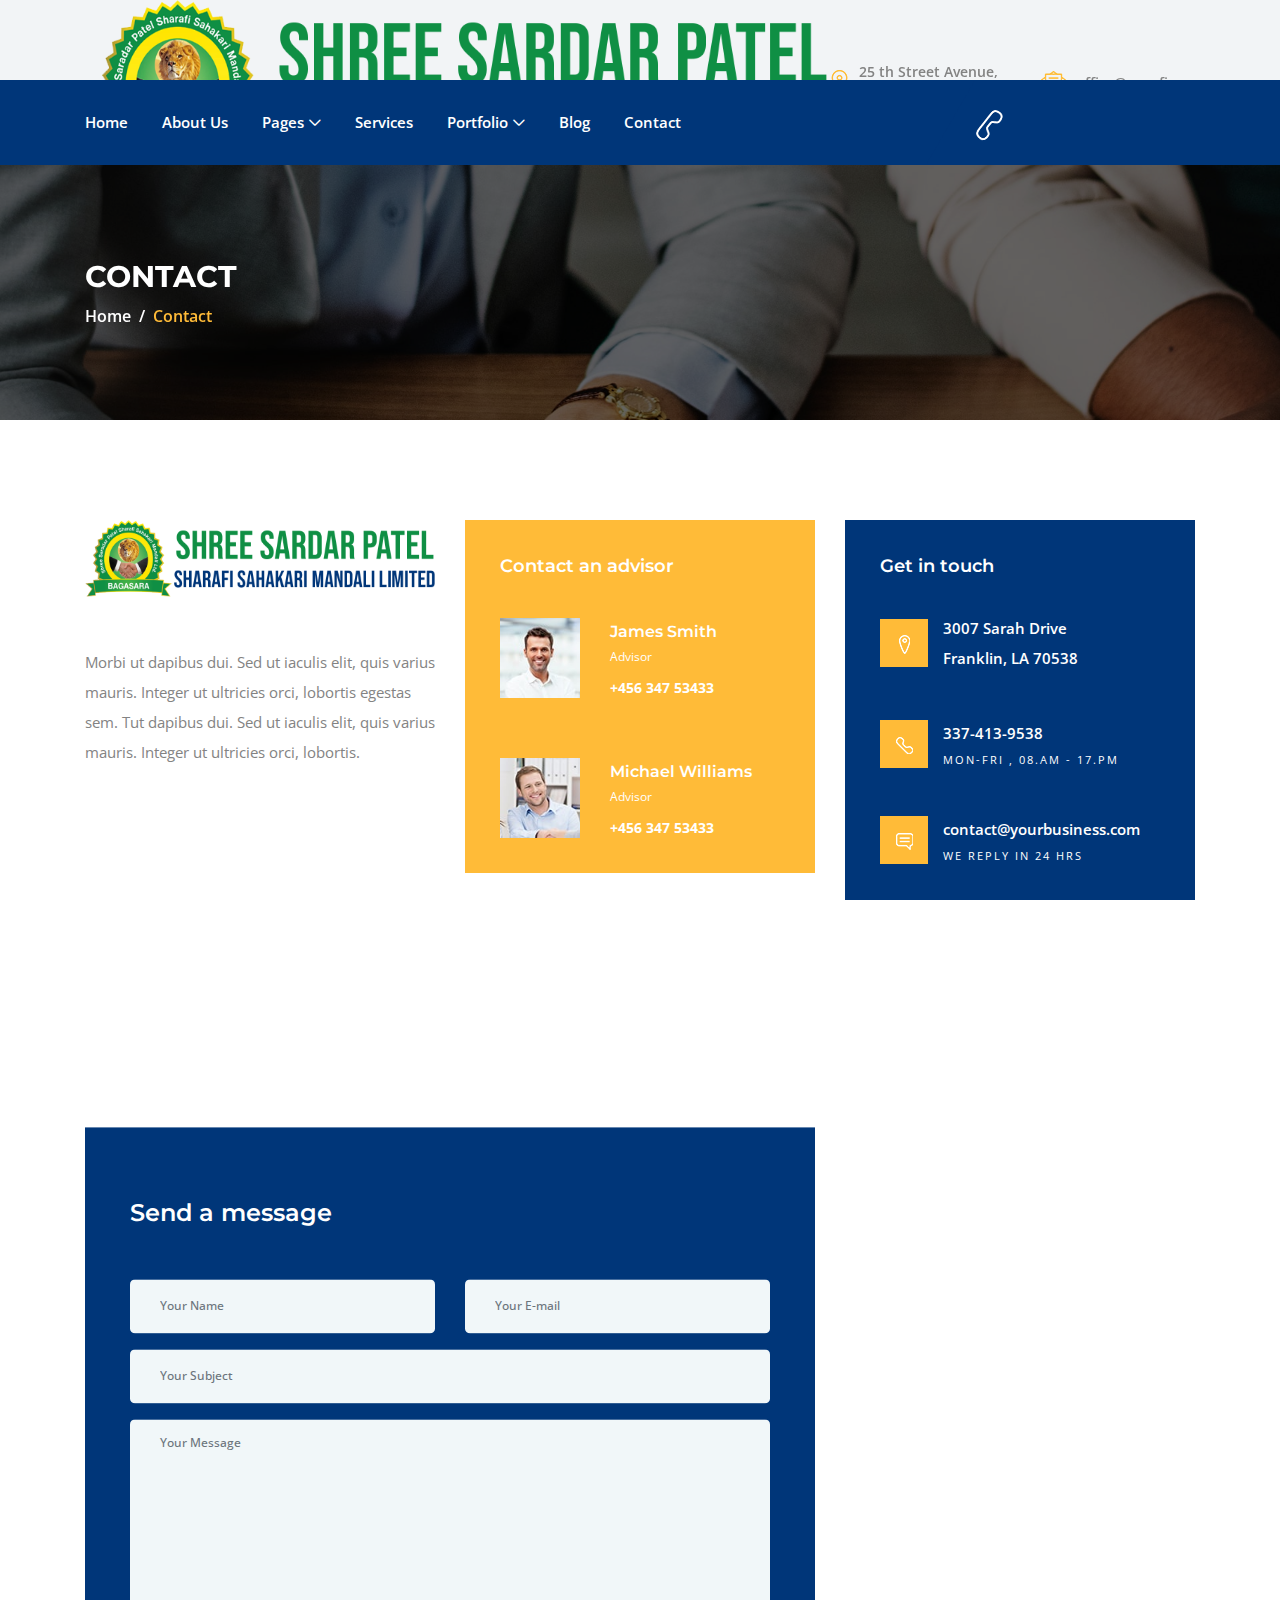
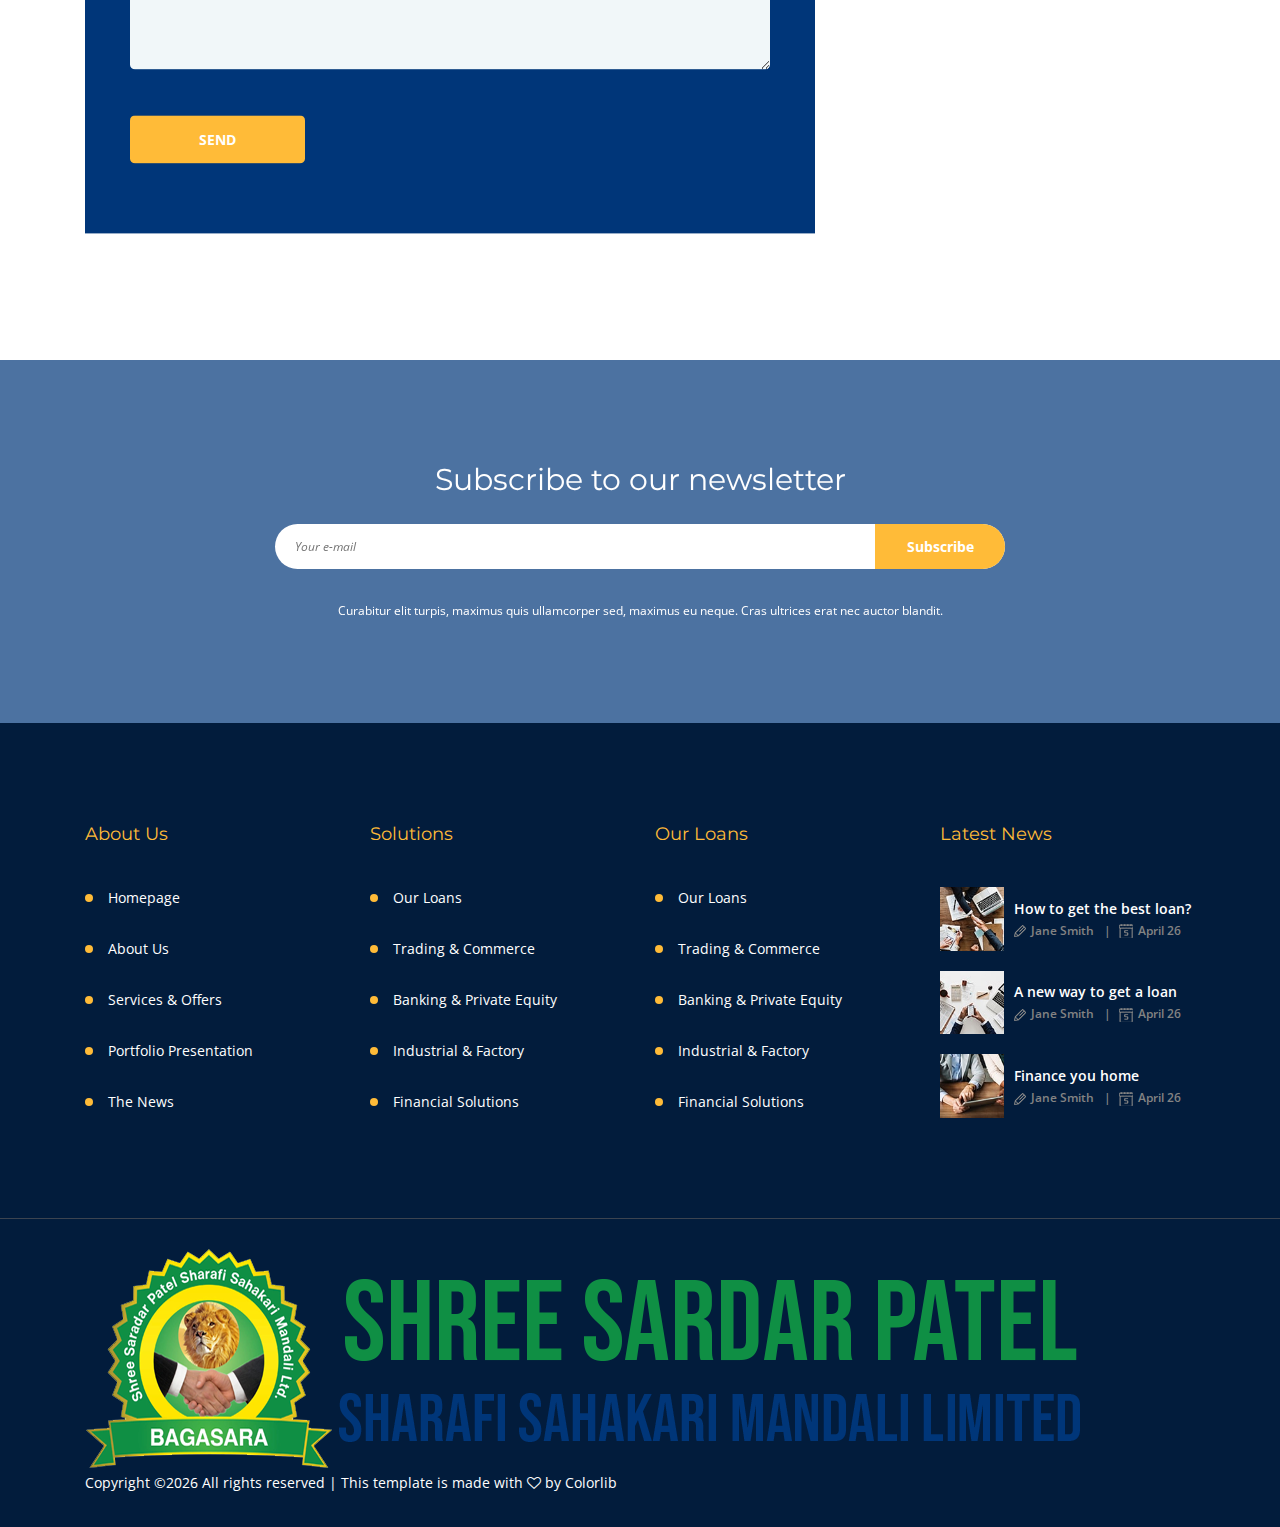
<file: contact.html>
<!DOCTYPE html>
<html lang="en">

<head>
    <meta charset="UTF-8">
    <meta name="description" content="">
    <meta http-equiv="X-UA-Compatible" content="IE=edge">
    <meta name="viewport" content="width=device-width, initial-scale=1, shrink-to-fit=no">
    <!-- The above 4 meta tags *must* come first in the head; any other head content must come *after* these tags -->

    <!-- Title -->
    <title>Credit - Loan &amp; Credit Company HTML Template</title>

    <!-- Favicon -->
    <link rel="icon" href="img/core-img/favicon.ico">

    <!-- Stylesheet -->
    <link rel="stylesheet" href="style.css">

</head>

<body>
    <!-- Preloader -->
    <div class="preloader d-flex align-items-center justify-content-center">
        <div class="lds-ellipsis">
            <div></div>
            <div></div>
            <div></div>
            <div></div>
        </div>
    </div>

    <!-- ##### Header Area Start ##### -->
    <header class="header-area">
        <!-- Top Header Area -->
        <div class="top-header-area">
            <div class="container h-100">
                <div class="row h-100 align-items-center">
                    <div class="col-12 d-flex justify-content-between">
                        <!-- Logo Area -->
                        <div class="logo">
                            <a href="index.html"><img src="img/core-img/logo.png" alt=""></a>
                        </div>

                        <!-- Top Contact Info -->
                        <div class="top-contact-info d-flex align-items-center">
                            <a href="#" data-toggle="tooltip" data-placement="bottom" title="25 th Street Avenue, Los Angeles, CA"><img src="img/core-img/placeholder.png" alt=""> <span>25 th Street Avenue, Los Angeles, CA</span></a>
                            <a href="#" data-toggle="tooltip" data-placement="bottom" title="office@yourfirm.com"><img src="img/core-img/message.png" alt=""> <span>office@yourfirm.com</span></a>
                        </div>
                    </div>
                </div>
            </div>
        </div>

        <!-- Navbar Area -->
        <div class="credit-main-menu" id="sticker">
            <div class="classy-nav-container breakpoint-off">
                <div class="container">
                    <!-- Menu -->
                    <nav class="classy-navbar justify-content-between" id="creditNav">

                        <!-- Navbar Toggler -->
                        <div class="classy-navbar-toggler">
                            <span class="navbarToggler"><span></span><span></span><span></span></span>
                        </div>

                        <!-- Menu -->
                        <div class="classy-menu">

                            <!-- Close Button -->
                            <div class="classycloseIcon">
                                <div class="cross-wrap"><span class="top"></span><span class="bottom"></span></div>
                            </div>

                            <!-- Nav Start -->
                            <div class="classynav">
                                <ul>
                                    <li><a href="index.html">Home</a></li>
                                    <li><a href="about.html">About Us</a></li>
                                    <li><a href="#">Pages</a>
                                        <ul class="dropdown">
                                            <li><a href="index.html">Home</a></li>
                                            <li><a href="about.html">About Us</a></li>
                                            <li><a href="services.html">Services</a></li>
                                            <li><a href="post.html">Post</a></li>
                                            <li><a href="single-post.html">Single Post</a></li>
                                            <li><a href="contact.html">Contact</a></li>
                                            <li><a href="elements.html">Elements</a></li>
                                        </ul>
                                    </li>
                                    <li><a href="services.html">Services</a></li>
                                    <li><a href="#">Portfolio</a>
                                        <div class="megamenu">
                                            <ul class="single-mega cn-col-4">
                                                <li><a href="#">Portfolio 1</a></li>
                                                <li><a href="#">Portfolio 2</a></li>
                                                <li><a href="#">Portfolio 3</a></li>
                                                <li><a href="#">Portfolio 4</a></li>
                                                <li><a href="#">Portfolio 5</a></li>
                                                <li><a href="#">Portfolio 6</a></li>
                                                <li><a href="#">Portfolio 7</a></li>
                                            </ul>
                                            <ul class="single-mega cn-col-4">
                                                <li><a href="#">Portfolio 8</a></li>
                                                <li><a href="#">Portfolio 9</a></li>
                                                <li><a href="#">Portfolio 10</a></li>
                                                <li><a href="#">Portfolio 11</a></li>
                                                <li><a href="#">Portfolio 12</a></li>
                                                <li><a href="#">Portfolio 13</a></li>
                                                <li><a href="#">Portfolio 14</a></li>
                                            </ul>
                                            <ul class="single-mega cn-col-4">
                                                <li><a href="#">Portfolio 15</a></li>
                                                <li><a href="#">Portfolio 16</a></li>
                                                <li><a href="#">Portfolio 17</a></li>
                                                <li><a href="#">Portfolio 18</a></li>
                                                <li><a href="#">Portfolio 19</a></li>
                                                <li><a href="#">Portfolio 20</a></li>
                                                <li><a href="#">Portfolio 21</a></li>
                                            </ul>
                                            <ul class="single-mega cn-col-4">
                                                <li><a href="#">Portfolio 22</a></li>
                                                <li><a href="#">Portfolio 23</a></li>
                                                <li><a href="#">Portfolio 24</a></li>
                                                <li><a href="#">Portfolio 25</a></li>
                                                <li><a href="#">Portfolio 26</a></li>
                                                <li><a href="#">Portfolio 27</a></li>
                                                <li><a href="#">Portfolio 28</a></li>
                                            </ul>
                                        </div>
                                    </li>
                                    <li><a href="post.html">Blog</a></li>
                                    <li><a href="contact.html">Contact</a></li>
                                </ul>
                            </div>
                            <!-- Nav End -->
                        </div>

                        <!-- Contact -->
                        <div class="contact">
                            <a href="#"><img src="img/core-img/call2.png" alt=""> +800 49 900 900</a>
                        </div>
                    </nav>
                </div>
            </div>
        </div>
    </header>
    <!-- ##### Header Area End ##### -->

    <!-- ##### Breadcrumb Area Start ##### -->
    <section class="breadcrumb-area bg-img bg-overlay jarallax" style="background-image: url(img/bg-img/13.jpg);">
        <div class="container h-100">
            <div class="row h-100 align-items-center">
                <div class="col-12">
                    <div class="breadcrumb-content">
                        <h2>Contact</h2>
                        <nav aria-label="breadcrumb">
                            <ol class="breadcrumb">
                                <li class="breadcrumb-item"><a href="#">Home</a></li>
                                <li class="breadcrumb-item active" aria-current="page">Contact</li>
                            </ol>
                        </nav>
                    </div>
                </div>
            </div>
        </div>
    </section>
    <!-- ##### Breadcrumb Area End ##### -->

    <!-- ##### Contact Area Start ##### -->
    <section class="contact-area section-padding-100-0">
        <div class="container">
            <div class="row">
                <!-- Single Contact Area -->
                <div class="col-12 col-lg-4">
                    <div class="single-contact-area mb-100">
                        <!-- Logo -->
                        <a href="#" class="d-block mb-50"><img src="img/core-img/logo.png" alt=""></a>
                        <p>Morbi ut dapibus dui. Sed ut iaculis elit, quis varius mauris. Integer ut ultricies orci, lobortis egestas sem. Tut dapibus dui. Sed ut iaculis elit, quis varius mauris. Integer ut ultricies orci, lobortis.</p>
                    </div>
                </div>

                <!-- Single Contact Area -->
                <div class="col-12 col-lg-4">
                    <div class="single-contact-area mb-100">
                        <div class="contact-advisor">
                            <h5>Contact an advisor</h5>
                            <!-- Single Advisor -->
                            <div class="single-advisor d-flex align-items-center">
                                <div class="advisor-img">
                                    <img src="img/bg-img/25.jpg" alt="">
                                </div>
                                <div class="advisor-info">
                                    <h6>James Smith</h6>
                                    <span>Advisor</span>
                                    <p>+456 347 53433</p>
                                </div>
                            </div>
                            <!-- Single Advisor -->
                            <div class="single-advisor d-flex align-items-center">
                                <div class="advisor-img">
                                    <img src="img/bg-img/26.jpg" alt="">
                                </div>
                                <div class="advisor-info">
                                    <h6>Michael Williams</h6>
                                    <span>Advisor</span>
                                    <p>+456 347 53433</p>
                                </div>
                            </div>
                        </div>
                    </div>
                </div>

                <!-- Single Contact Area -->
                <div class="col-12 col-lg-4">
                    <div class="single-contact-area mb-100">
                        <div class="contact--area contact-page">
                            <!-- Contact Content -->
                            <div class="contact-content">
                                <h5>Get in touch</h5>

                                <!-- Single Contact Content -->
                                <div class="single-contact-content d-flex align-items-center">
                                    <div class="icon">
                                        <img src="img/core-img/location.png" alt="">
                                    </div>
                                    <div class="text">
                                        <p>3007 Sarah Drive <br> Franklin, LA 70538</p>
                                    </div>
                                </div>
                                <!-- Single Contact Content -->
                                <div class="single-contact-content d-flex align-items-center">
                                    <div class="icon">
                                        <img src="img/core-img/call.png" alt="">
                                    </div>
                                    <div class="text">
                                        <p>337-413-9538</p>
                                        <span>mon-fri , 08.am - 17.pm</span>
                                    </div>
                                </div>
                                <!-- Single Contact Content -->
                                <div class="single-contact-content d-flex align-items-center">
                                    <div class="icon">
                                        <img src="img/core-img/message2.png" alt="">
                                    </div>
                                    <div class="text">
                                        <p>contact@yourbusiness.com</p>
                                        <span>we reply in 24 hrs</span>
                                    </div>
                                </div>
                            </div>
                        </div>
                    </div>
                </div>
            </div>
        </div>


        <!-- ##### Google Maps ##### -->
        <div class="map-area">
            <iframe src="https://www.google.com/maps/embed?pb=!1m18!1m12!1m3!1d22236.40558254599!2d-118.25292394686001!3d34.057682914027104!2m3!1f0!2f0!3f0!3m2!1i1024!2i768!4f13.1!3m3!1m2!1s0x80c2c75ddc27da13%3A0xe22fdf6f254608f4!2z4Kay4Ka4IOCmj-CmnuCnjeCmnOCnh-CmsuCnh-CmuCwg4KaV4KeN4Kav4Ka-4Kay4Ka_4Kar4KeL4Kaw4KeN4Kao4Ka_4Kav4Ka84Ka-LCDgpq7gpr7gprDgp43gppXgpr_gpqgg4Kav4KeB4KaV4KeN4Kak4Kaw4Ka-4Ka34KeN4Kaf4KeN4Kaw!5e0!3m2!1sbn!2sbd!4v1532328708137" allowfullscreen></iframe>
            <!-- Contact Area -->
            <div class="contact---area">
                <div class="container">
                    <div class="row">
                        <div class="col-12 col-lg-8">
                            <!-- Contact Area -->
                            <div class="contact-form-area contact-page">
                                <h4 class="mb-50">Send a message</h4>

                                <form action="#" method="post">
                                    <div class="row">
                                        <div class="col-lg-6">
                                            <div class="form-group">
                                                <input type="text" class="form-control" id="name" placeholder="Your Name">
                                            </div>
                                        </div>
                                        <div class="col-lg-6">
                                            <div class="form-group">
                                                <input type="email" class="form-control" id="email" placeholder="Your E-mail">
                                            </div>
                                        </div>
                                        <div class="col-12">
                                            <div class="form-group">
                                                <input type="text" class="form-control" id="subject" placeholder="Your Subject">
                                            </div>
                                        </div>
                                        <div class="col-12">
                                            <div class="form-group">
                                                <textarea name="message" class="form-control" id="message" cols="30" rows="10" placeholder="Your Message"></textarea>
                                            </div>
                                        </div>
                                        <div class="col-12">
                                            <button class="btn credit-btn mt-30" type="submit">Send</button>
                                        </div>
                                    </div>
                                </form>
                            </div>
                        </div>
                    </div>
                </div>
            </div>
        </div>
    </section>
    <!-- ##### Contact Area End ##### -->

    <!-- ##### Newsletter Area Start ###### -->
    <section class="newsletter-area section-padding-100 bg-img jarallax" style="background-image: url(img/bg-img/6.jpg);">
        <div class="container">
            <div class="row justify-content-center">
                <div class="col-12 col-sm-10 col-lg-8">
                    <div class="nl-content text-center">
                        <h2>Subscribe to our newsletter</h2>
                        <form action="#" method="post">
                            <input type="email" name="nl-email" id="nlemail" placeholder="Your e-mail">
                            <button type="submit">Subscribe</button>
                        </form>
                        <p>Curabitur elit turpis, maximus quis ullamcorper sed, maximus eu neque. Cras ultrices erat nec auctor blandit.</p>
                    </div>
                </div>
            </div>
        </div>
    </section>
    <!-- ##### Newsletter Area End ###### -->

    <!-- ##### Footer Area Start ##### -->
    <footer class="footer-area section-padding-100-0">
        <div class="container">
            <div class="row">

                <!-- Single Footer Widget -->
                <div class="col-12 col-sm-6 col-lg-3">
                    <div class="single-footer-widget mb-100">
                        <h5 class="widget-title">About Us</h5>
                        <!-- Nav -->
                        <nav>
                            <ul>
                                <li><a href="#">Homepage</a></li>
                                <li><a href="#">About Us</a></li>
                                <li><a href="#">Services &amp; Offers</a></li>
                                <li><a href="#">Portfolio Presentation</a></li>
                                <li><a href="#">The News</a></li>
                            </ul>
                        </nav>
                    </div>
                </div>

                <!-- Single Footer Widget -->
                <div class="col-12 col-sm-6 col-lg-3">
                    <div class="single-footer-widget mb-100">
                        <h5 class="widget-title">Solutions</h5>
                        <!-- Nav -->
                        <nav>
                            <ul>
                                <li><a href="#">Our Loans</a></li>
                                <li><a href="#">Trading &amp; Commerce</a></li>
                                <li><a href="#">Banking &amp; Private Equity</a></li>
                                <li><a href="#">Industrial &amp; Factory</a></li>
                                <li><a href="#">Financial Solutions</a></li>
                            </ul>
                        </nav>
                    </div>
                </div>

                <!-- Single Footer Widget -->
                <div class="col-12 col-sm-6 col-lg-3">
                    <div class="single-footer-widget mb-100">
                        <h5 class="widget-title">Our Loans</h5>
                        <!-- Nav -->
                        <nav>
                            <ul>
                                <li><a href="#">Our Loans</a></li>
                                <li><a href="#">Trading &amp; Commerce</a></li>
                                <li><a href="#">Banking &amp; Private Equity</a></li>
                                <li><a href="#">Industrial &amp; Factory</a></li>
                                <li><a href="#">Financial Solutions</a></li>
                            </ul>
                        </nav>
                    </div>
                </div>

                <!-- Single Footer Widget -->
                <div class="col-12 col-sm-6 col-lg-3">
                    <div class="single-footer-widget mb-100">
                        <h5 class="widget-title">Latest News</h5>

                        <!-- Single News Area -->
                        <div class="single-latest-news-area d-flex align-items-center">
                            <div class="news-thumbnail">
                                <img src="img/bg-img/7.jpg" alt="">
                            </div>
                            <div class="news-content">
                                <a href="#">How to get the best loan?</a>
                                <div class="news-meta">
                                    <a href="#" class="post-author"><img src="img/core-img/pencil.png" alt=""> Jane Smith</a>
                                    <a href="#" class="post-date"><img src="img/core-img/calendar.png" alt=""> April 26</a>
                                </div>
                            </div>
                        </div>

                        <!-- Single News Area -->
                        <div class="single-latest-news-area d-flex align-items-center">
                            <div class="news-thumbnail">
                                <img src="img/bg-img/8.jpg" alt="">
                            </div>
                            <div class="news-content">
                                <a href="#">A new way to get a loan</a>
                                <div class="news-meta">
                                    <a href="#" class="post-author"><img src="img/core-img/pencil.png" alt=""> Jane Smith</a>
                                    <a href="#" class="post-date"><img src="img/core-img/calendar.png" alt=""> April 26</a>
                                </div>
                            </div>
                        </div>

                        <!-- Single News Area -->
                        <div class="single-latest-news-area d-flex align-items-center">
                            <div class="news-thumbnail">
                                <img src="img/bg-img/9.jpg" alt="">
                            </div>
                            <div class="news-content">
                                <a href="#">Finance you home</a>
                                <div class="news-meta">
                                    <a href="#" class="post-author"><img src="img/core-img/pencil.png" alt=""> Jane Smith</a>
                                    <a href="#" class="post-date"><img src="img/core-img/calendar.png" alt=""> April 26</a>
                                </div>
                            </div>
                        </div>

                    </div>
                </div>
            </div>
        </div>

        <!-- Copywrite Area -->
        <div class="copywrite-area">
            <div class="container">
                <div class="row">
                    <div class="col-12">
                        <div class="copywrite-content d-flex flex-wrap justify-content-between align-items-center">
                            <!-- Footer Logo -->
                            <a href="index.html" class="footer-logo"><img src="img/core-img/logo.png" alt=""></a>

                            <!-- Copywrite Text -->
                            <p class="copywrite-text"><a href="#"><!-- Link back to Colorlib can't be removed. Template is licensed under CC BY 3.0. -->
Copyright &copy;<script>document.write(new Date().getFullYear());</script> All rights reserved | This template is made with <i class="fa fa-heart-o" aria-hidden="true"></i> by <a href="https://colorlib.com" target="_blank">Colorlib</a>
<!-- Link back to Colorlib can't be removed. Template is licensed under CC BY 3.0. --></p>
                        </div>
                    </div>
                </div>
            </div>
        </div>
    </footer>
    <!-- ##### Footer Area Start ##### -->

    <!-- ##### All Javascript Script ##### -->
    <!-- jQuery-2.2.4 js -->
    <script src="js/jquery/jquery-2.2.4.min.js"></script>
    <!-- Popper js -->
    <script src="js/bootstrap/popper.min.js"></script>
    <!-- Bootstrap js -->
    <script src="js/bootstrap/bootstrap.min.js"></script>
    <!-- All Plugins js -->
    <script src="js/plugins/plugins.js"></script>
    <!-- Active js -->
    <script src="js/active.js"></script>
</body>

</html>
</file>
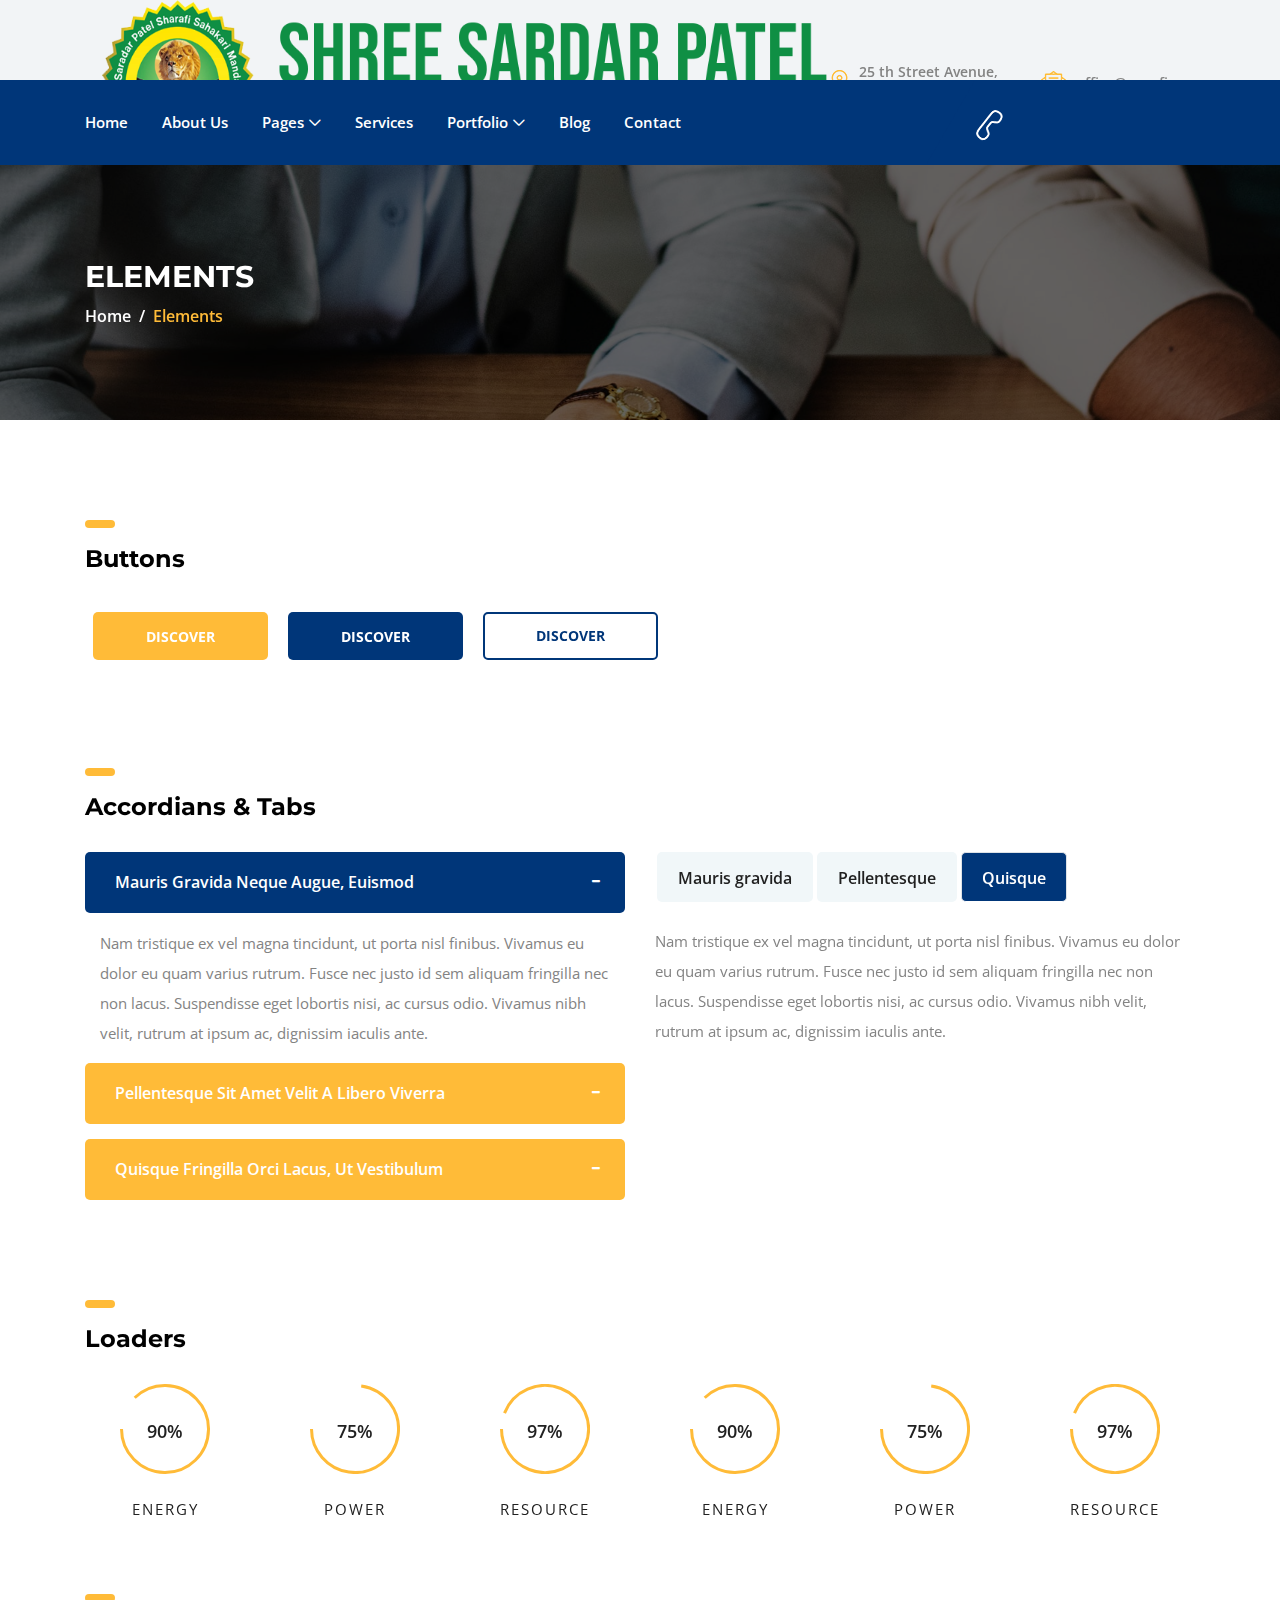
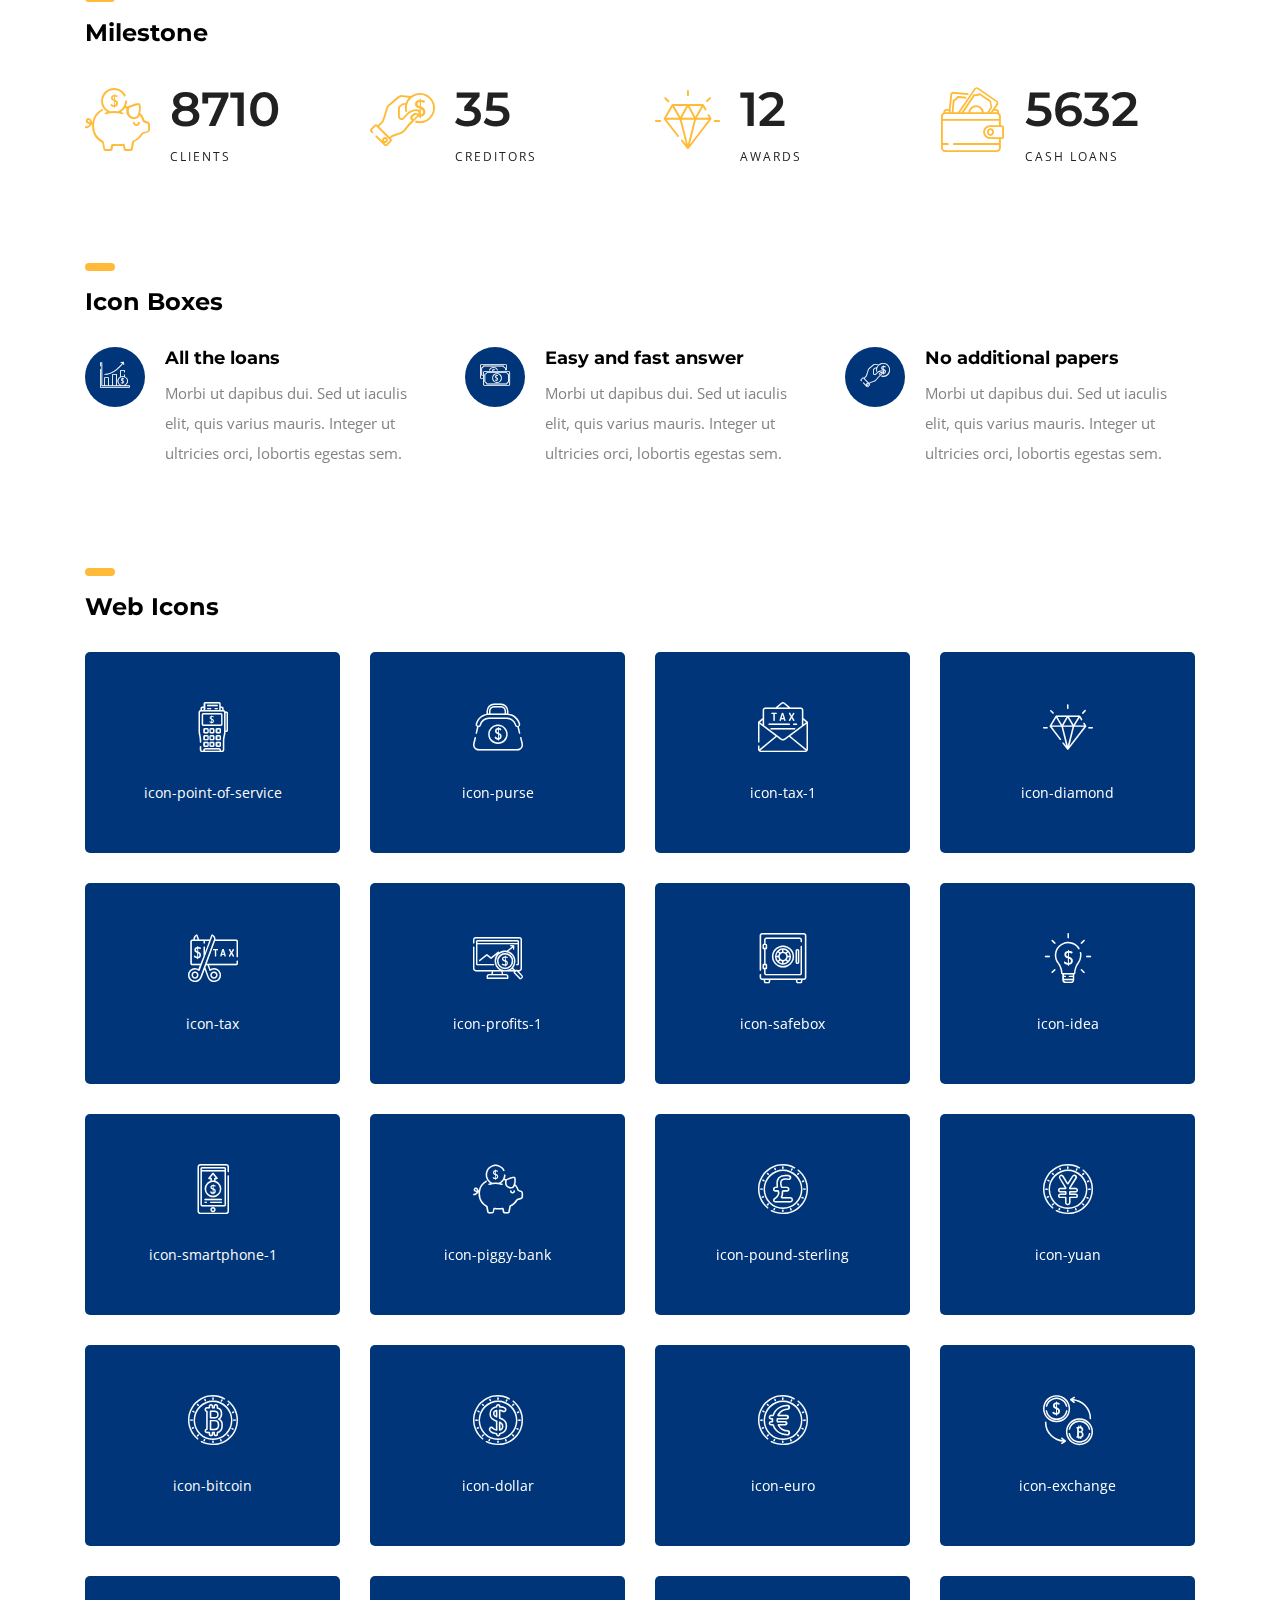
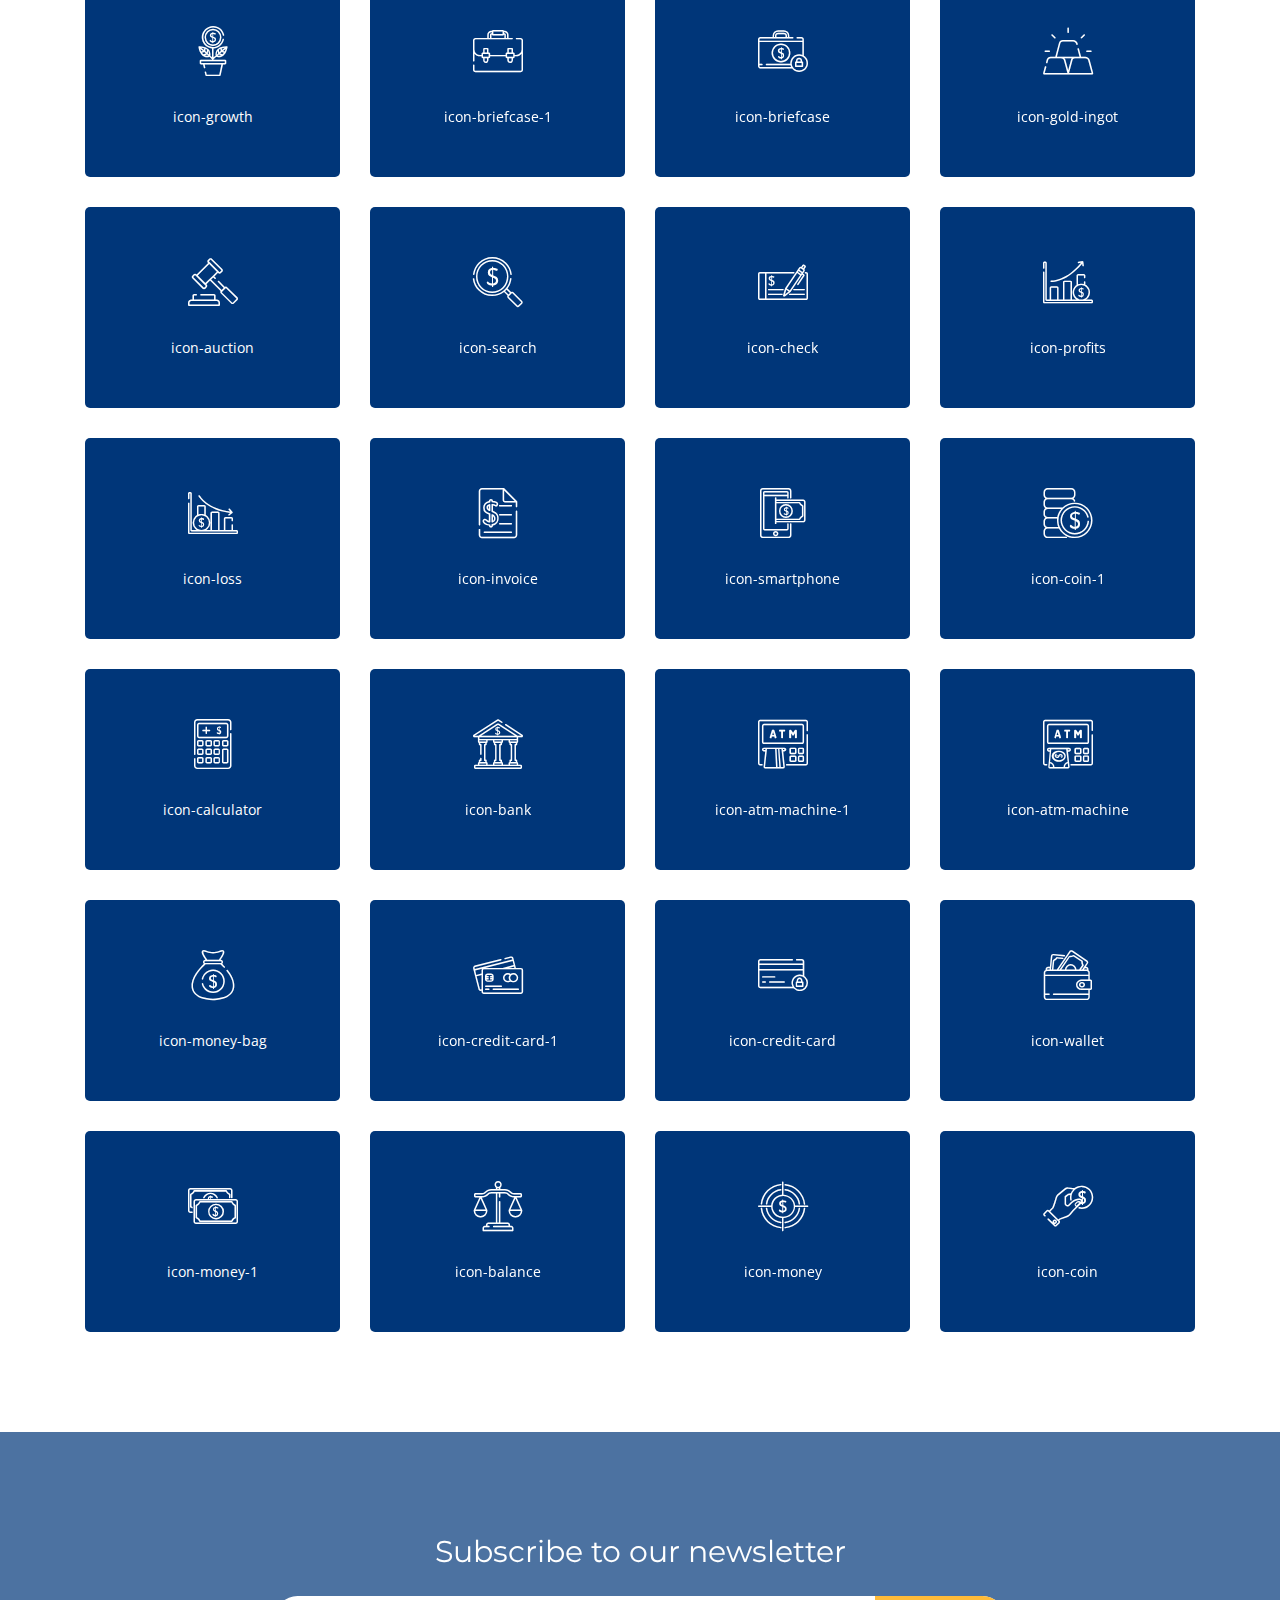
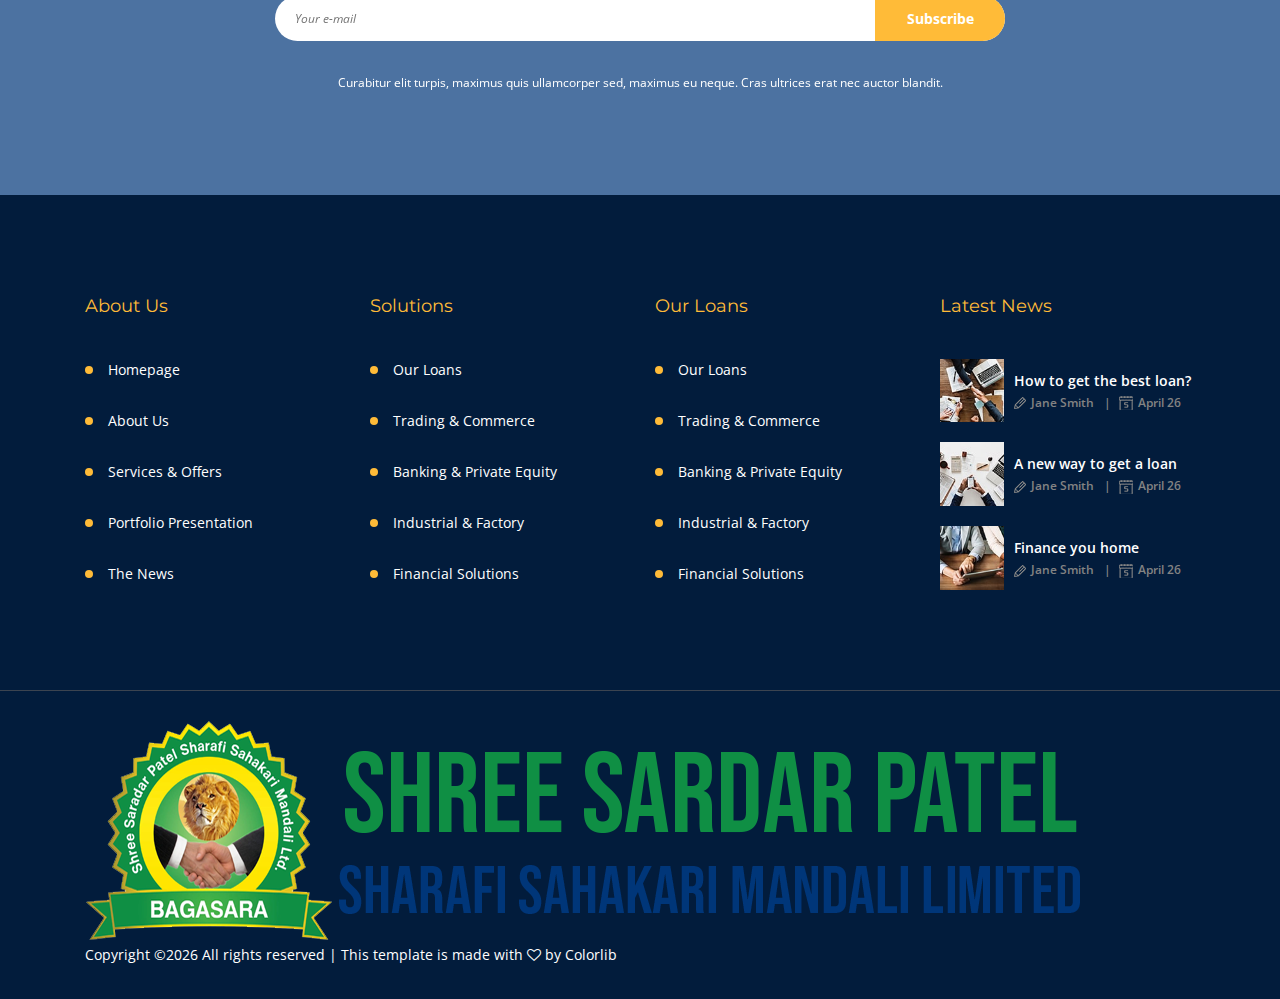
<file: elements.html>
<!DOCTYPE html>
<html lang="en">

<head>
    <meta charset="UTF-8">
    <meta name="description" content="">
    <meta http-equiv="X-UA-Compatible" content="IE=edge">
    <meta name="viewport" content="width=device-width, initial-scale=1, shrink-to-fit=no">
    <!-- The above 4 meta tags *must* come first in the head; any other head content must come *after* these tags -->

    <!-- Title -->
    <title>Credit - Loan &amp; Credit Company HTML Template</title>

    <!-- Favicon -->
    <link rel="icon" href="img/core-img/favicon.ico">

    <!-- Stylesheet -->
    <link rel="stylesheet" href="style.css">

</head>

<body>
    <!-- Preloader -->
    <div class="preloader d-flex align-items-center justify-content-center">
        <div class="lds-ellipsis">
            <div></div>
            <div></div>
            <div></div>
            <div></div>
        </div>
    </div>

    <!-- ##### Header Area Start ##### -->
    <header class="header-area">
        <!-- Top Header Area -->
        <div class="top-header-area">
            <div class="container h-100">
                <div class="row h-100 align-items-center">
                    <div class="col-12 d-flex justify-content-between">
                        <!-- Logo Area -->
                        <div class="logo">
                            <a href="index.html"><img src="img/core-img/logo.png" alt=""></a>
                        </div>

                        <!-- Top Contact Info -->
                        <div class="top-contact-info d-flex align-items-center">
                            <a href="#" data-toggle="tooltip" data-placement="bottom" title="25 th Street Avenue, Los Angeles, CA"><img src="img/core-img/placeholder.png" alt=""> <span>25 th Street Avenue, Los Angeles, CA</span></a>
                            <a href="#" data-toggle="tooltip" data-placement="bottom" title="office@yourfirm.com"><img src="img/core-img/message.png" alt=""> <span>office@yourfirm.com</span></a>
                        </div>
                    </div>
                </div>
            </div>
        </div>

        <!-- Navbar Area -->
        <div class="credit-main-menu" id="sticker">
            <div class="classy-nav-container breakpoint-off">
                <div class="container">
                    <!-- Menu -->
                    <nav class="classy-navbar justify-content-between" id="creditNav">

                        <!-- Navbar Toggler -->
                        <div class="classy-navbar-toggler">
                            <span class="navbarToggler"><span></span><span></span><span></span></span>
                        </div>

                        <!-- Menu -->
                        <div class="classy-menu">

                            <!-- Close Button -->
                            <div class="classycloseIcon">
                                <div class="cross-wrap"><span class="top"></span><span class="bottom"></span></div>
                            </div>

                            <!-- Nav Start -->
                            <div class="classynav">
                                <ul>
                                    <li><a href="index.html">Home</a></li>
                                    <li><a href="about.html">About Us</a></li>
                                    <li><a href="#">Pages</a>
                                        <ul class="dropdown">
                                            <li><a href="index.html">Home</a></li>
                                            <li><a href="about.html">About Us</a></li>
                                            <li><a href="services.html">Services</a></li>
                                            <li><a href="post.html">Post</a></li>
                                            <li><a href="single-post.html">Single Post</a></li>
                                            <li><a href="contact.html">Contact</a></li>
                                            <li><a href="elements.html">Elements</a></li>
                                        </ul>
                                    </li>
                                    <li><a href="services.html">Services</a></li>
                                    <li><a href="#">Portfolio</a>
                                        <div class="megamenu">
                                            <ul class="single-mega cn-col-4">
                                                <li><a href="#">Portfolio 1</a></li>
                                                <li><a href="#">Portfolio 2</a></li>
                                                <li><a href="#">Portfolio 3</a></li>
                                                <li><a href="#">Portfolio 4</a></li>
                                                <li><a href="#">Portfolio 5</a></li>
                                                <li><a href="#">Portfolio 6</a></li>
                                                <li><a href="#">Portfolio 7</a></li>
                                            </ul>
                                            <ul class="single-mega cn-col-4">
                                                <li><a href="#">Portfolio 8</a></li>
                                                <li><a href="#">Portfolio 9</a></li>
                                                <li><a href="#">Portfolio 10</a></li>
                                                <li><a href="#">Portfolio 11</a></li>
                                                <li><a href="#">Portfolio 12</a></li>
                                                <li><a href="#">Portfolio 13</a></li>
                                                <li><a href="#">Portfolio 14</a></li>
                                            </ul>
                                            <ul class="single-mega cn-col-4">
                                                <li><a href="#">Portfolio 15</a></li>
                                                <li><a href="#">Portfolio 16</a></li>
                                                <li><a href="#">Portfolio 17</a></li>
                                                <li><a href="#">Portfolio 18</a></li>
                                                <li><a href="#">Portfolio 19</a></li>
                                                <li><a href="#">Portfolio 20</a></li>
                                                <li><a href="#">Portfolio 21</a></li>
                                            </ul>
                                            <ul class="single-mega cn-col-4">
                                                <li><a href="#">Portfolio 22</a></li>
                                                <li><a href="#">Portfolio 23</a></li>
                                                <li><a href="#">Portfolio 24</a></li>
                                                <li><a href="#">Portfolio 25</a></li>
                                                <li><a href="#">Portfolio 26</a></li>
                                                <li><a href="#">Portfolio 27</a></li>
                                                <li><a href="#">Portfolio 28</a></li>
                                            </ul>
                                        </div>
                                    </li>
                                    <li><a href="post.html">Blog</a></li>
                                    <li><a href="contact.html">Contact</a></li>
                                </ul>
                            </div>
                            <!-- Nav End -->
                        </div>

                        <!-- Contact -->
                        <div class="contact">
                            <a href="#"><img src="img/core-img/call2.png" alt=""> +800 49 900 900</a>
                        </div>
                    </nav>
                </div>
            </div>
        </div>
    </header>
    <!-- ##### Header Area End ##### -->

    <!-- ##### Breadcrumb Area Start ##### -->
    <section class="breadcrumb-area bg-img bg-overlay jarallax" style="background-image: url(img/bg-img/13.jpg);">
        <div class="container h-100">
            <div class="row h-100 align-items-center">
                <div class="col-12">
                    <div class="breadcrumb-content">
                        <h2>Elements</h2>
                        <nav aria-label="breadcrumb">
                            <ol class="breadcrumb">
                                <li class="breadcrumb-item"><a href="#">Home</a></li>
                                <li class="breadcrumb-item active" aria-current="page">Elements</li>
                            </ol>
                        </nav>
                    </div>
                </div>
            </div>
        </div>
    </section>
    <!-- ##### Breadcrumb Area End ##### -->

    <!-- ##### Elements Area Start ##### -->
    <section class="elements-area section-padding-100-0">
        <div class="container">
            <div class="row">

                <!-- ========== Buttons ========== -->
                <div class="col-12">
                    <div class="elements-title mb-30">
                        <div class="line"></div>
                        <h2>Buttons</h2>
                    </div>
                    <!-- Buttons -->
                    <div class="credit-buttons-area mb-100">
                        <a href="#" class="btn credit-btn m-2">Discover</a>
                        <a href="#" class="btn credit-btn btn-2 m-2">Discover</a>
                        <a href="#" class="btn credit-btn btn-3 m-2">Discover</a>
                    </div>
                </div>

                <!-- ========== Progress Bars & Accordions ========== -->
                <div class="col-12">
                    <div class="elements-title mb-30">
                        <div class="line"></div>
                        <h2>Accordians &amp; Tabs</h2>
                    </div>
                </div>

                <!-- ##### Accordians ##### -->
                <div class="col-12 col-lg-6">
                    <div class="accordions mb-100" id="accordion" role="tablist" aria-multiselectable="true">
                        <!-- single accordian area -->
                        <div class="panel single-accordion">
                            <h6><a role="button" class="" aria-expanded="true" aria-controls="collapseOne" data-toggle="collapse" data-parent="#accordion" href="#collapseOne">Mauris gravida neque augue, euismod
                                    <span class="accor-open"><i class="fa fa-plus" aria-hidden="true"></i></span>
                                    <span class="accor-close"><i class="fa fa-minus" aria-hidden="true"></i></span>
                                    </a></h6>
                            <div id="collapseOne" class="accordion-content collapse show">
                                <p>Nam tristique ex vel magna tincidunt, ut porta nisl finibus. Vivamus eu dolor eu quam varius rutrum. Fusce nec justo id sem aliquam fringilla nec non lacus. Suspendisse eget lobortis nisi, ac cursus odio. Vivamus nibh velit, rutrum at ipsum ac, dignissim iaculis ante.</p>
                            </div>
                        </div>
                        <!-- single accordian area -->
                        <div class="panel single-accordion">
                            <h6>
                                <a role="button" class="collapsed" aria-expanded="true" aria-controls="collapseTwo" data-parent="#accordion" data-toggle="collapse" href="#collapseTwo">Pellentesque sit amet velit a libero viverra
                                        <span class="accor-open"><i class="fa fa-plus" aria-hidden="true"></i></span>
                                        <span class="accor-close"><i class="fa fa-minus" aria-hidden="true"></i></span>
                                        </a>
                            </h6>
                            <div id="collapseTwo" class="accordion-content collapse">
                                <p>Nam tristique ex vel magna tincidunt, ut porta nisl finibus. Vivamus eu dolor eu quam varius rutrum. Fusce nec justo id sem aliquam fringilla nec non lacus. Suspendisse eget lobortis nisi, ac cursus odio. Vivamus nibh velit, rutrum at ipsum ac, dignissim iaculis ante.</p>
                            </div>
                        </div>
                        <!-- single accordian area -->
                        <div class="panel single-accordion">
                            <h6>
                                <a role="button" aria-expanded="true" aria-controls="collapseThree" class="collapsed" data-parent="#accordion" data-toggle="collapse" href="#collapseThree">Quisque fringilla orci lacus, ut vestibulum
                                        <span class="accor-open"><i class="fa fa-plus" aria-hidden="true"></i></span>
                                        <span class="accor-close"><i class="fa fa-minus" aria-hidden="true"></i></span>
                                    </a>
                            </h6>
                            <div id="collapseThree" class="accordion-content collapse">
                                <p>Nam tristique ex vel magna tincidunt, ut porta nisl finibus. Vivamus eu dolor eu quam varius rutrum. Fusce nec justo id sem aliquam fringilla nec non lacus. Suspendisse eget lobortis nisi, ac cursus odio. Vivamus nibh velit, rutrum at ipsum ac, dignissim iaculis ante.</p>
                            </div>
                        </div>
                    </div>
                </div>

                <!-- ##### Tabs ##### -->
                <div class="col-12 col-lg-6">
                    <div class="credit-tabs-content">
                        <ul class="nav nav-tabs" id="myTab" role="tablist">
                            <li class="nav-item">
                                <a class="nav-link" id="tab--1" data-toggle="tab" href="#tab1" role="tab" aria-controls="tab1" aria-selected="false">Mauris gravida</a>
                            </li>
                            <li class="nav-item">
                                <a class="nav-link" id="tab--2" data-toggle="tab" href="#tab2" role="tab" aria-controls="tab2" aria-selected="false">Pellentesque</a>
                            </li>
                            <li class="nav-item">
                                <a class="nav-link active" id="tab--3" data-toggle="tab" href="#tab3" role="tab" aria-controls="tab3" aria-selected="true">Quisque</a>
                            </li>
                        </ul>

                        <div class="tab-content mb-100" id="myTabContent">
                            <div class="tab-pane fade" id="tab1" role="tabpanel" aria-labelledby="tab--1">
                                <div class="credit-tab-content">
                                    <!-- Tab Text -->
                                    <div class="credit-tab-text">
                                        <p>Nam tristique ex vel magna tincidunt, ut porta nisl finibus. Vivamus eu dolor eu quam varius rutrum. Fusce nec justo id sem aliquam fringilla nec non lacus. Suspendisse eget lobortis nisi, ac cursus odio. Vivamus nibh velit, rutrum at ipsum ac, dignissim iaculis ante.</p>
                                    </div>
                                </div>
                            </div>
                            <div class="tab-pane fade" id="tab2" role="tabpanel" aria-labelledby="tab--2">
                                <div class="credit-tab-content">
                                    <!-- Tab Text -->
                                    <div class="credit-tab-text">
                                        <p>Nam tristique ex vel magna tincidunt, ut porta nisl finibus. Vivamus eu dolor eu quam varius rutrum. Fusce nec justo id sem aliquam fringilla nec non lacus. Suspendisse eget lobortis nisi, ac cursus odio. Vivamus nibh velit, rutrum at ipsum ac, dignissim iaculis ante.</p>
                                    </div>
                                </div>
                            </div>
                            <div class="tab-pane fade show active" id="tab3" role="tabpanel" aria-labelledby="tab--3">
                                <div class="credit-tab-content">
                                    <!-- Tab Text -->
                                    <div class="credit-tab-text">
                                        <p>Nam tristique ex vel magna tincidunt, ut porta nisl finibus. Vivamus eu dolor eu quam varius rutrum. Fusce nec justo id sem aliquam fringilla nec non lacus. Suspendisse eget lobortis nisi, ac cursus odio. Vivamus nibh velit, rutrum at ipsum ac, dignissim iaculis ante.</p>
                                    </div>
                                </div>
                            </div>
                        </div>
                    </div>
                </div>

                <!-- ========== Loaders ========== -->
                <div class="col-12">
                    <div class="elements-title mb-30">
                        <div class="line"></div>
                        <h2>Loaders</h2>
                    </div>
                </div>

                <div class="col-12">
                    <!-- Loaders Area Start -->
                    <div class="our-skills-area">
                        <div class="row">

                            <div class="col-12 col-sm-4 col-lg-2">
                                <div class="single-skils-area mb-70">
                                    <div id="circle4" class="circle" data-value="0.90">
                                        <div class="skills-text">
                                            <span>90%</span>
                                        </div>
                                    </div>
                                    <p>Energy</p>
                                </div>
                            </div>

                            <div class="col-12 col-sm-4 col-lg-2">
                                <div class="single-skils-area mb-70">
                                    <div id="circle5" class="circle" data-value="0.75">
                                        <div class="skills-text">
                                            <span>75%</span>
                                        </div>
                                    </div>
                                    <p>power</p>
                                </div>
                            </div>

                            <div class="col-12 col-sm-4 col-lg-2">
                                <div class="single-skils-area mb-70">
                                    <div id="circle6" class="circle" data-value="0.97">
                                        <div class="skills-text">
                                            <span>97%</span>
                                        </div>
                                    </div>
                                    <p>resource</p>
                                </div>
                            </div>

                            <div class="col-12 col-sm-4 col-lg-2">
                                <div class="single-skils-area mb-70">
                                    <div id="circle7" class="circle" data-value="0.90">
                                        <div class="skills-text">
                                            <span>90%</span>
                                        </div>
                                    </div>
                                    <p>Energy</p>
                                </div>
                            </div>

                            <div class="col-12 col-sm-4 col-lg-2">
                                <div class="single-skils-area mb-70">
                                    <div id="circle8" class="circle" data-value="0.75">
                                        <div class="skills-text">
                                            <span>75%</span>
                                        </div>
                                    </div>
                                    <p>power</p>
                                </div>
                            </div>

                            <div class="col-12 col-sm-4 col-lg-2">
                                <div class="single-skils-area mb-70">
                                    <div id="circle9" class="circle" data-value="0.97">
                                        <div class="skills-text">
                                            <span>97%</span>
                                        </div>
                                    </div>
                                    <p>resource</p>
                                </div>
                            </div>

                        </div>
                    </div>
                </div>

                <!-- ========== Milestones ========== -->
                <div class="col-12">
                    <div class="elements-title mb-30">
                        <div class="line"></div>
                        <h2>Milestone</h2>
                    </div>
                </div>

                <div class="col-12">
                    <div class="credit-cool-facts-area">
                        <div class="row">

                            <div class="col-12 col-sm-6 col-lg-3">
                                <!-- Single Cool Facts -->
                                <div class="single-cool-fact d-flex align-items-center mb-100">
                                    <div class="scf-icon mr-15">
                                        <i class="icon-piggy-bank"></i>
                                    </div>
                                    <div class="scf-text">
                                        <h2><span class="counter">8710</span></h2>
                                        <p>Clients</p>
                                    </div>
                                </div>
                            </div>

                            <div class="col-12 col-sm-6 col-lg-3">
                                <!-- Single Cool Facts -->
                                <div class="single-cool-fact d-flex align-items-center mb-100">
                                    <div class="scf-icon mr-15">
                                        <i class="icon-coin"></i>
                                    </div>
                                    <div class="scf-text">
                                        <h2><span class="counter">35</span></h2>
                                        <p>Creditors</p>
                                    </div>
                                </div>
                            </div>

                            <div class="col-12 col-sm-6 col-lg-3">
                                <!-- Single Cool Facts -->
                                <div class="single-cool-fact d-flex align-items-center mb-100">
                                    <div class="scf-icon mr-15">
                                        <i class="icon-diamond"></i>
                                    </div>
                                    <div class="scf-text">
                                        <h2><span class="counter">12</span></h2>
                                        <p>awards</p>
                                    </div>
                                </div>
                            </div>

                            <div class="col-12 col-sm-6 col-lg-3">
                                <!-- Single Cool Facts -->
                                <div class="single-cool-fact d-flex align-items-center mb-100">
                                    <div class="scf-icon mr-15">
                                        <i class="icon-wallet"></i>
                                    </div>
                                    <div class="scf-text">
                                        <h2><span class="counter">5632</span></h2>
                                        <p>Сash loans</p>
                                    </div>
                                </div>
                            </div>

                        </div>
                    </div>
                </div>

                <!-- ========== Icon Boxes ========== -->
                <div class="col-12">
                    <div class="elements-title mb-30">
                        <div class="line"></div>
                        <h2>Icon Boxes</h2>
                    </div>
                </div>

                <div class="col-12">
                    <div class="row">
                        <!-- Single Service Area -->
                        <div class="col-12 col-md-6 col-lg-4">
                            <div class="single-service-area d-flex mb-100">
                                <div class="icon">
                                    <i class="icon-profits"></i>
                                </div>
                                <div class="text">
                                    <h5>All the loans</h5>
                                    <p>Morbi ut dapibus dui. Sed ut iaculis elit, quis varius mauris. Integer ut ultricies orci, lobortis egestas sem.</p>
                                </div>
                            </div>
                        </div>

                        <!-- Single Service Area -->
                        <div class="col-12 col-md-6 col-lg-4">
                            <div class="single-service-area d-flex mb-100">
                                <div class="icon">
                                    <i class="icon-money-1"></i>
                                </div>
                                <div class="text">
                                    <h5>Easy and fast answer</h5>
                                    <p>Morbi ut dapibus dui. Sed ut iaculis elit, quis varius mauris. Integer ut ultricies orci, lobortis egestas sem.</p>
                                </div>
                            </div>
                        </div>

                        <!-- Single Service Area -->
                        <div class="col-12 col-md-6 col-lg-4">
                            <div class="single-service-area d-flex mb-100">
                                <div class="icon">
                                    <i class="icon-coin"></i>
                                </div>
                                <div class="text">
                                    <h5>No additional papers</h5>
                                    <p>Morbi ut dapibus dui. Sed ut iaculis elit, quis varius mauris. Integer ut ultricies orci, lobortis egestas sem.</p>
                                </div>
                            </div>
                        </div>
                    </div>
                </div>

                <!-- ========== Web Icons ========== -->
                <div class="col-12">
                    <div class="elements-title mb-30">
                        <div class="line"></div>
                        <h2>Web Icons</h2>
                    </div>
                </div>
                
                <div class="col-12 mb-70">
                    <div class="row">
                        
                        <!-- Single Icons -->
                        <div class="col-12 col-sm-6 col-md-4 col-lg-3">
                            <div class="single-icons mb-30">
                                <i class="icon-point-of-service"></i>
                                <span>icon-point-of-service</span>
                            </div>
                        </div>
                        
                        <!-- Single Icons -->
                        <div class="col-12 col-sm-6 col-md-4 col-lg-3">
                            <div class="single-icons mb-30">
                                <i class="icon-purse"></i>
                                <span>icon-purse</span>
                            </div>
                        </div>
                        
                        <!-- Single Icons -->
                        <div class="col-12 col-sm-6 col-md-4 col-lg-3">
                            <div class="single-icons mb-30">
                                <i class="icon-tax-1"></i>
                                <span>icon-tax-1</span>
                            </div>
                        </div>
                        
                        <!-- Single Icons -->
                        <div class="col-12 col-sm-6 col-md-4 col-lg-3">
                            <div class="single-icons mb-30">
                                <i class="icon-diamond"></i>
                                <span>icon-diamond</span>
                            </div>
                        </div>
                        
                        <!-- Single Icons -->
                        <div class="col-12 col-sm-6 col-md-4 col-lg-3">
                            <div class="single-icons mb-30">
                                <i class="icon-tax"></i>
                                <span>icon-tax</span>
                            </div>
                        </div>
                        
                        <!-- Single Icons -->
                        <div class="col-12 col-sm-6 col-md-4 col-lg-3">
                            <div class="single-icons mb-30">
                                <i class="icon-profits-1"></i>
                                <span>icon-profits-1</span>
                            </div>
                        </div>
                        
                        <!-- Single Icons -->
                        <div class="col-12 col-sm-6 col-md-4 col-lg-3">
                            <div class="single-icons mb-30">
                                <i class="icon-safebox"></i>
                                <span>icon-safebox</span>
                            </div>
                        </div>
                        
                        <!-- Single Icons -->
                        <div class="col-12 col-sm-6 col-md-4 col-lg-3">
                            <div class="single-icons mb-30">
                                <i class="icon-idea"></i>
                                <span>icon-idea</span>
                            </div>
                        </div>
                        
                        <!-- Single Icons -->
                        <div class="col-12 col-sm-6 col-md-4 col-lg-3">
                            <div class="single-icons mb-30">
                                <i class="icon-smartphone-1"></i>
                                <span>icon-smartphone-1</span>
                            </div>
                        </div>
                        
                        <!-- Single Icons -->
                        <div class="col-12 col-sm-6 col-md-4 col-lg-3">
                            <div class="single-icons mb-30">
                                <i class="icon-piggy-bank"></i>
                                <span>icon-piggy-bank</span>
                            </div>
                        </div>
                        
                        <!-- Single Icons -->
                        <div class="col-12 col-sm-6 col-md-4 col-lg-3">
                            <div class="single-icons mb-30">
                                <i class="icon-pound-sterling"></i>
                                <span>icon-pound-sterling</span>
                            </div>
                        </div>
                        
                        <!-- Single Icons -->
                        <div class="col-12 col-sm-6 col-md-4 col-lg-3">
                            <div class="single-icons mb-30">
                                <i class="icon-yuan"></i>
                                <span>icon-yuan</span>
                            </div>
                        </div>
                        
                        <!-- Single Icons -->
                        <div class="col-12 col-sm-6 col-md-4 col-lg-3">
                            <div class="single-icons mb-30">
                                <i class="icon-bitcoin"></i>
                                <span>icon-bitcoin</span>
                            </div>
                        </div>
                        
                        <!-- Single Icons -->
                        <div class="col-12 col-sm-6 col-md-4 col-lg-3">
                            <div class="single-icons mb-30">
                                <i class="icon-dollar"></i>
                                <span>icon-dollar</span>
                            </div>
                        </div>
                        
                        <!-- Single Icons -->
                        <div class="col-12 col-sm-6 col-md-4 col-lg-3">
                            <div class="single-icons mb-30">
                                <i class="icon-euro"></i>
                                <span>icon-euro</span>
                            </div>
                        </div>
                        
                        <!-- Single Icons -->
                        <div class="col-12 col-sm-6 col-md-4 col-lg-3">
                            <div class="single-icons mb-30">
                                <i class="icon-exchange"></i>
                                <span>icon-exchange</span>
                            </div>
                        </div>
                        
                        <!-- Single Icons -->
                        <div class="col-12 col-sm-6 col-md-4 col-lg-3">
                            <div class="single-icons mb-30">
                                <i class="icon-growth"></i>
                                <span>icon-growth</span>
                            </div>
                        </div>
                        
                        <!-- Single Icons -->
                        <div class="col-12 col-sm-6 col-md-4 col-lg-3">
                            <div class="single-icons mb-30">
                                <i class="icon-briefcase-1"></i>
                                <span>icon-briefcase-1</span>
                            </div>
                        </div>
                        
                        <!-- Single Icons -->
                        <div class="col-12 col-sm-6 col-md-4 col-lg-3">
                            <div class="single-icons mb-30">
                                <i class="icon-briefcase"></i>
                                <span>icon-briefcase</span>
                            </div>
                        </div>
                        
                        <!-- Single Icons -->
                        <div class="col-12 col-sm-6 col-md-4 col-lg-3">
                            <div class="single-icons mb-30">
                                <i class="icon-gold-ingot"></i>
                                <span>icon-gold-ingot</span>
                            </div>
                        </div>
                        
                        <!-- Single Icons -->
                        <div class="col-12 col-sm-6 col-md-4 col-lg-3">
                            <div class="single-icons mb-30">
                                <i class="icon-auction"></i>
                                <span>icon-auction</span>
                            </div>
                        </div>
                        
                        <!-- Single Icons -->
                        <div class="col-12 col-sm-6 col-md-4 col-lg-3">
                            <div class="single-icons mb-30">
                                <i class="icon-search"></i>
                                <span>icon-search</span>
                            </div>
                        </div>
                        
                        <!-- Single Icons -->
                        <div class="col-12 col-sm-6 col-md-4 col-lg-3">
                            <div class="single-icons mb-30">
                                <i class="icon-check"></i>
                                <span>icon-check</span>
                            </div>
                        </div>
                        
                        <!-- Single Icons -->
                        <div class="col-12 col-sm-6 col-md-4 col-lg-3">
                            <div class="single-icons mb-30">
                                <i class="icon-profits"></i>
                                <span>icon-profits</span>
                            </div>
                        </div>
                        
                        <!-- Single Icons -->
                        <div class="col-12 col-sm-6 col-md-4 col-lg-3">
                            <div class="single-icons mb-30">
                                <i class="icon-loss"></i>
                                <span>icon-loss</span>
                            </div>
                        </div>
                        
                        <!-- Single Icons -->
                        <div class="col-12 col-sm-6 col-md-4 col-lg-3">
                            <div class="single-icons mb-30">
                                <i class="icon-invoice"></i>
                                <span>icon-invoice</span>
                            </div>
                        </div>
                        
                        <!-- Single Icons -->
                        <div class="col-12 col-sm-6 col-md-4 col-lg-3">
                            <div class="single-icons mb-30">
                                <i class="icon-smartphone"></i>
                                <span>icon-smartphone</span>
                            </div>
                        </div>
                        
                        <!-- Single Icons -->
                        <div class="col-12 col-sm-6 col-md-4 col-lg-3">
                            <div class="single-icons mb-30">
                                <i class="icon-coin-1"></i>
                                <span>icon-coin-1</span>
                            </div>
                        </div>
                        
                        <!-- Single Icons -->
                        <div class="col-12 col-sm-6 col-md-4 col-lg-3">
                            <div class="single-icons mb-30">
                                <i class="icon-calculator"></i>
                                <span>icon-calculator</span>
                            </div>
                        </div>
                        
                        <!-- Single Icons -->
                        <div class="col-12 col-sm-6 col-md-4 col-lg-3">
                            <div class="single-icons mb-30">
                                <i class="icon-bank"></i>
                                <span>icon-bank</span>
                            </div>
                        </div>
                        
                        <!-- Single Icons -->
                        <div class="col-12 col-sm-6 col-md-4 col-lg-3">
                            <div class="single-icons mb-30">
                                <i class="icon-atm-machine-1"></i>
                                <span>icon-atm-machine-1</span>
                            </div>
                        </div>
                        
                        <!-- Single Icons -->
                        <div class="col-12 col-sm-6 col-md-4 col-lg-3">
                            <div class="single-icons mb-30">
                                <i class="icon-atm-machine"></i>
                                <span>icon-atm-machine</span>
                            </div>
                        </div>
                        
                        <!-- Single Icons -->
                        <div class="col-12 col-sm-6 col-md-4 col-lg-3">
                            <div class="single-icons mb-30">
                                <i class="icon-money-bag"></i>
                                <span>icon-money-bag</span>
                            </div>
                        </div>
                        
                        <!-- Single Icons -->
                        <div class="col-12 col-sm-6 col-md-4 col-lg-3">
                            <div class="single-icons mb-30">
                                <i class="icon-credit-card-1"></i>
                                <span>icon-credit-card-1</span>
                            </div>
                        </div>
                        
                        <!-- Single Icons -->
                        <div class="col-12 col-sm-6 col-md-4 col-lg-3">
                            <div class="single-icons mb-30">
                                <i class="icon-credit-card"></i>
                                <span>icon-credit-card</span>
                            </div>
                        </div>
                        
                        <!-- Single Icons -->
                        <div class="col-12 col-sm-6 col-md-4 col-lg-3">
                            <div class="single-icons mb-30">
                                <i class="icon-wallet"></i>
                                <span>icon-wallet</span>
                            </div>
                        </div>
                        
                        <!-- Single Icons -->
                        <div class="col-12 col-sm-6 col-md-4 col-lg-3">
                            <div class="single-icons mb-30">
                                <i class="icon-money-1"></i>
                                <span>icon-money-1</span>
                            </div>
                        </div>
                        
                        <!-- Single Icons -->
                        <div class="col-12 col-sm-6 col-md-4 col-lg-3">
                            <div class="single-icons mb-30">
                                <i class="icon-balance"></i>
                                <span>icon-balance</span>
                            </div>
                        </div>
                        
                        <!-- Single Icons -->
                        <div class="col-12 col-sm-6 col-md-4 col-lg-3">
                            <div class="single-icons mb-30">
                                <i class="icon-money"></i>
                                <span>icon-money</span>
                            </div>
                        </div>
                        
                        <!-- Single Icons -->
                        <div class="col-12 col-sm-6 col-md-4 col-lg-3">
                            <div class="single-icons mb-30">
                                <i class="icon-coin"></i>
                                <span>icon-coin</span>
                            </div>
                        </div>
                    </div>
                </div>
                
            </div>
        </div>
    </section>
    <!-- ##### Elements Area End ##### -->

    <!-- ##### Newsletter Area Start ###### -->
    <section class="newsletter-area section-padding-100 bg-img jarallax" style="background-image: url(img/bg-img/6.jpg);">
        <div class="container">
            <div class="row justify-content-center">
                <div class="col-12 col-sm-10 col-lg-8">
                    <div class="nl-content text-center">
                        <h2>Subscribe to our newsletter</h2>
                        <form action="#" method="post">
                            <input type="email" name="nl-email" id="nlemail" placeholder="Your e-mail">
                            <button type="submit">Subscribe</button>
                        </form>
                        <p>Curabitur elit turpis, maximus quis ullamcorper sed, maximus eu neque. Cras ultrices erat nec auctor blandit.</p>
                    </div>
                </div>
            </div>
        </div>
    </section>
    <!-- ##### Newsletter Area End ###### -->

    <!-- ##### Footer Area Start ##### -->
    <footer class="footer-area section-padding-100-0">
        <div class="container">
            <div class="row">

                <!-- Single Footer Widget -->
                <div class="col-12 col-sm-6 col-lg-3">
                    <div class="single-footer-widget mb-100">
                        <h5 class="widget-title">About Us</h5>
                        <!-- Nav -->
                        <nav>
                            <ul>
                                <li><a href="#">Homepage</a></li>
                                <li><a href="#">About Us</a></li>
                                <li><a href="#">Services &amp; Offers</a></li>
                                <li><a href="#">Portfolio Presentation</a></li>
                                <li><a href="#">The News</a></li>
                            </ul>
                        </nav>
                    </div>
                </div>

                <!-- Single Footer Widget -->
                <div class="col-12 col-sm-6 col-lg-3">
                    <div class="single-footer-widget mb-100">
                        <h5 class="widget-title">Solutions</h5>
                        <!-- Nav -->
                        <nav>
                            <ul>
                                <li><a href="#">Our Loans</a></li>
                                <li><a href="#">Trading &amp; Commerce</a></li>
                                <li><a href="#">Banking &amp; Private Equity</a></li>
                                <li><a href="#">Industrial &amp; Factory</a></li>
                                <li><a href="#">Financial Solutions</a></li>
                            </ul>
                        </nav>
                    </div>
                </div>

                <!-- Single Footer Widget -->
                <div class="col-12 col-sm-6 col-lg-3">
                    <div class="single-footer-widget mb-100">
                        <h5 class="widget-title">Our Loans</h5>
                        <!-- Nav -->
                        <nav>
                            <ul>
                                <li><a href="#">Our Loans</a></li>
                                <li><a href="#">Trading &amp; Commerce</a></li>
                                <li><a href="#">Banking &amp; Private Equity</a></li>
                                <li><a href="#">Industrial &amp; Factory</a></li>
                                <li><a href="#">Financial Solutions</a></li>
                            </ul>
                        </nav>
                    </div>
                </div>

                <!-- Single Footer Widget -->
                <div class="col-12 col-sm-6 col-lg-3">
                    <div class="single-footer-widget mb-100">
                        <h5 class="widget-title">Latest News</h5>

                        <!-- Single News Area -->
                        <div class="single-latest-news-area d-flex align-items-center">
                            <div class="news-thumbnail">
                                <img src="img/bg-img/7.jpg" alt="">
                            </div>
                            <div class="news-content">
                                <a href="#">How to get the best loan?</a>
                                <div class="news-meta">
                                    <a href="#" class="post-author"><img src="img/core-img/pencil.png" alt=""> Jane Smith</a>
                                    <a href="#" class="post-date"><img src="img/core-img/calendar.png" alt=""> April 26</a>
                                </div>
                            </div>
                        </div>

                        <!-- Single News Area -->
                        <div class="single-latest-news-area d-flex align-items-center">
                            <div class="news-thumbnail">
                                <img src="img/bg-img/8.jpg" alt="">
                            </div>
                            <div class="news-content">
                                <a href="#">A new way to get a loan</a>
                                <div class="news-meta">
                                    <a href="#" class="post-author"><img src="img/core-img/pencil.png" alt=""> Jane Smith</a>
                                    <a href="#" class="post-date"><img src="img/core-img/calendar.png" alt=""> April 26</a>
                                </div>
                            </div>
                        </div>

                        <!-- Single News Area -->
                        <div class="single-latest-news-area d-flex align-items-center">
                            <div class="news-thumbnail">
                                <img src="img/bg-img/9.jpg" alt="">
                            </div>
                            <div class="news-content">
                                <a href="#">Finance you home</a>
                                <div class="news-meta">
                                    <a href="#" class="post-author"><img src="img/core-img/pencil.png" alt=""> Jane Smith</a>
                                    <a href="#" class="post-date"><img src="img/core-img/calendar.png" alt=""> April 26</a>
                                </div>
                            </div>
                        </div>

                    </div>
                </div>
            </div>
        </div>

        <!-- Copywrite Area -->
        <div class="copywrite-area">
            <div class="container">
                <div class="row">
                    <div class="col-12">
                        <div class="copywrite-content d-flex flex-wrap justify-content-between align-items-center">
                            <!-- Footer Logo -->
                            <a href="index.html" class="footer-logo"><img src="img/core-img/logo.png" alt=""></a>

                            <!-- Copywrite Text -->
                            <p class="copywrite-text"><a href="#"><!-- Link back to Colorlib can't be removed. Template is licensed under CC BY 3.0. -->
Copyright &copy;<script>document.write(new Date().getFullYear());</script> All rights reserved | This template is made with <i class="fa fa-heart-o" aria-hidden="true"></i> by <a href="https://colorlib.com" target="_blank">Colorlib</a>
<!-- Link back to Colorlib can't be removed. Template is licensed under CC BY 3.0. --></p>
                        </div>
                    </div>
                </div>
            </div>
        </div>
    </footer>
    <!-- ##### Footer Area Start ##### -->

    <!-- ##### All Javascript Script ##### -->
    <!-- jQuery-2.2.4 js -->
    <script src="js/jquery/jquery-2.2.4.min.js"></script>
    <!-- Popper js -->
    <script src="js/bootstrap/popper.min.js"></script>
    <!-- Bootstrap js -->
    <script src="js/bootstrap/bootstrap.min.js"></script>
    <!-- All Plugins js -->
    <script src="js/plugins/plugins.js"></script>
    <!-- Active js -->
    <script src="js/active.js"></script>
</body>

</html>
</file>
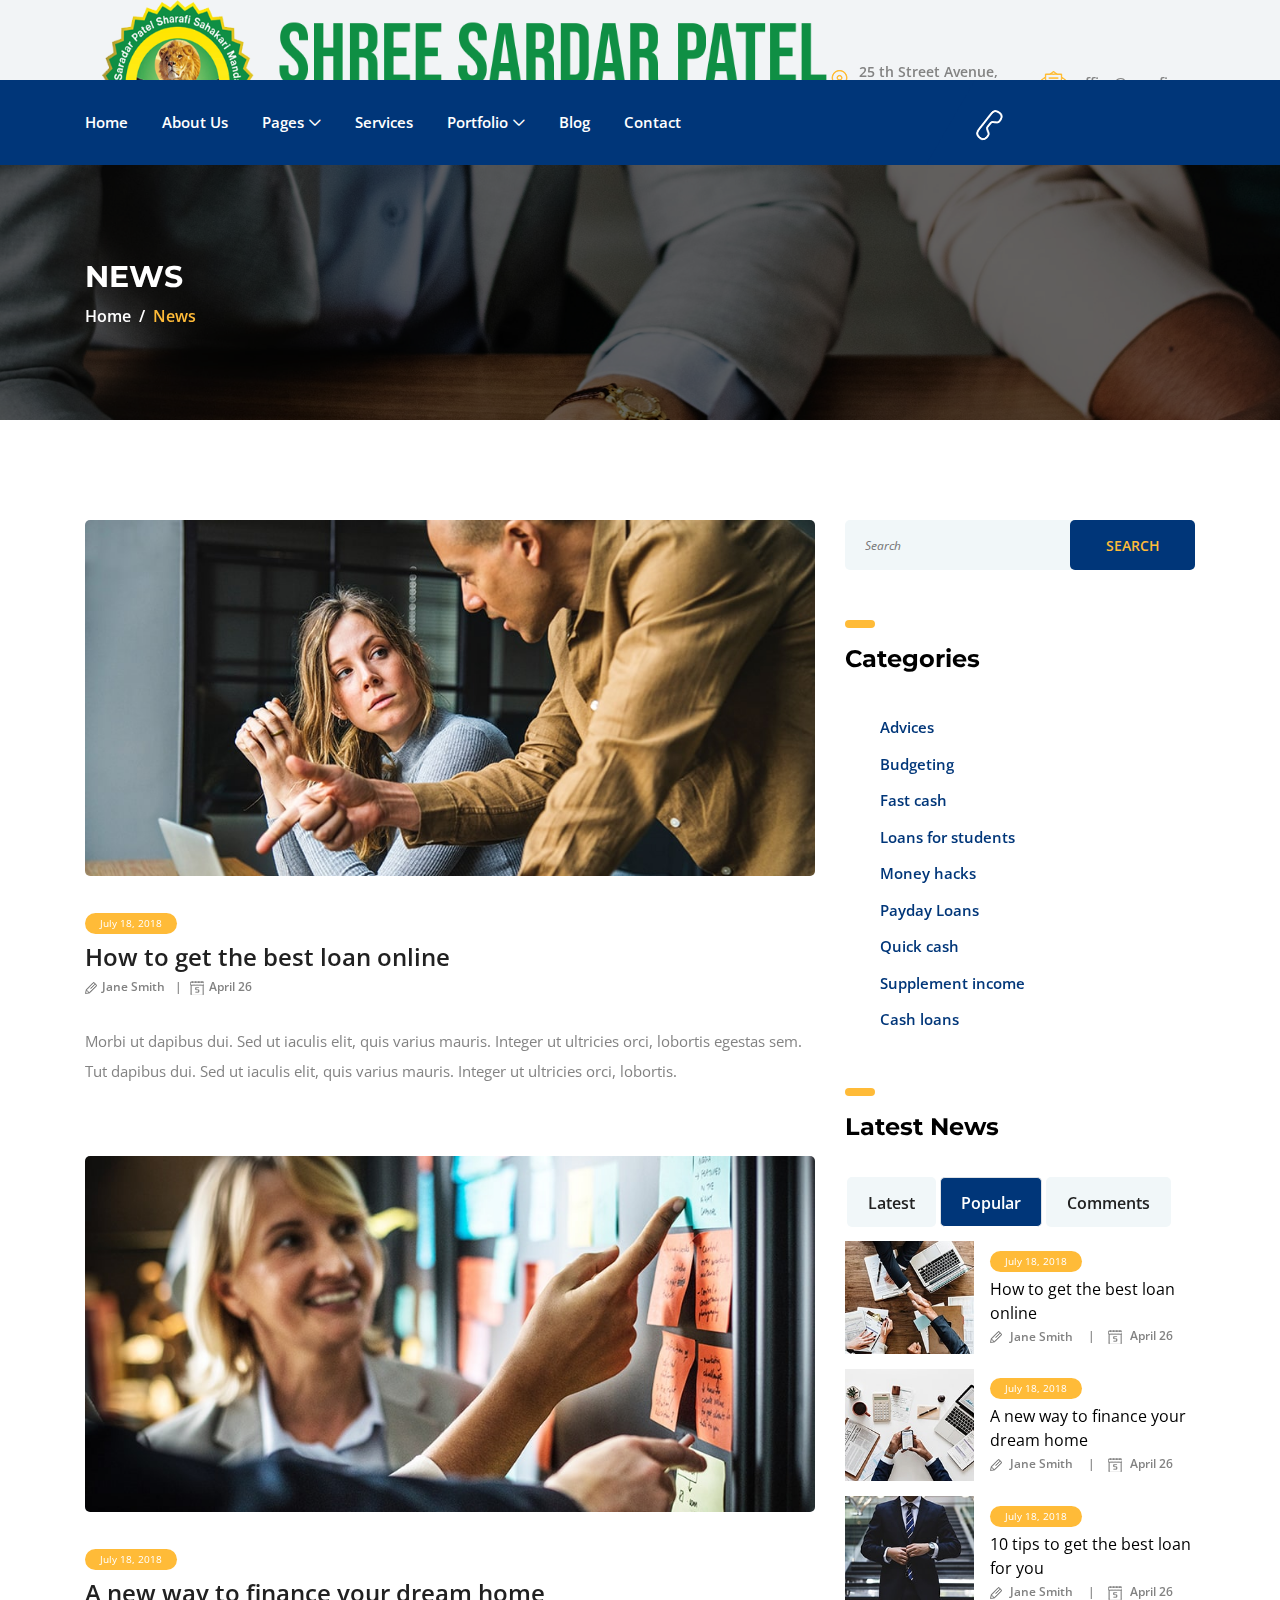
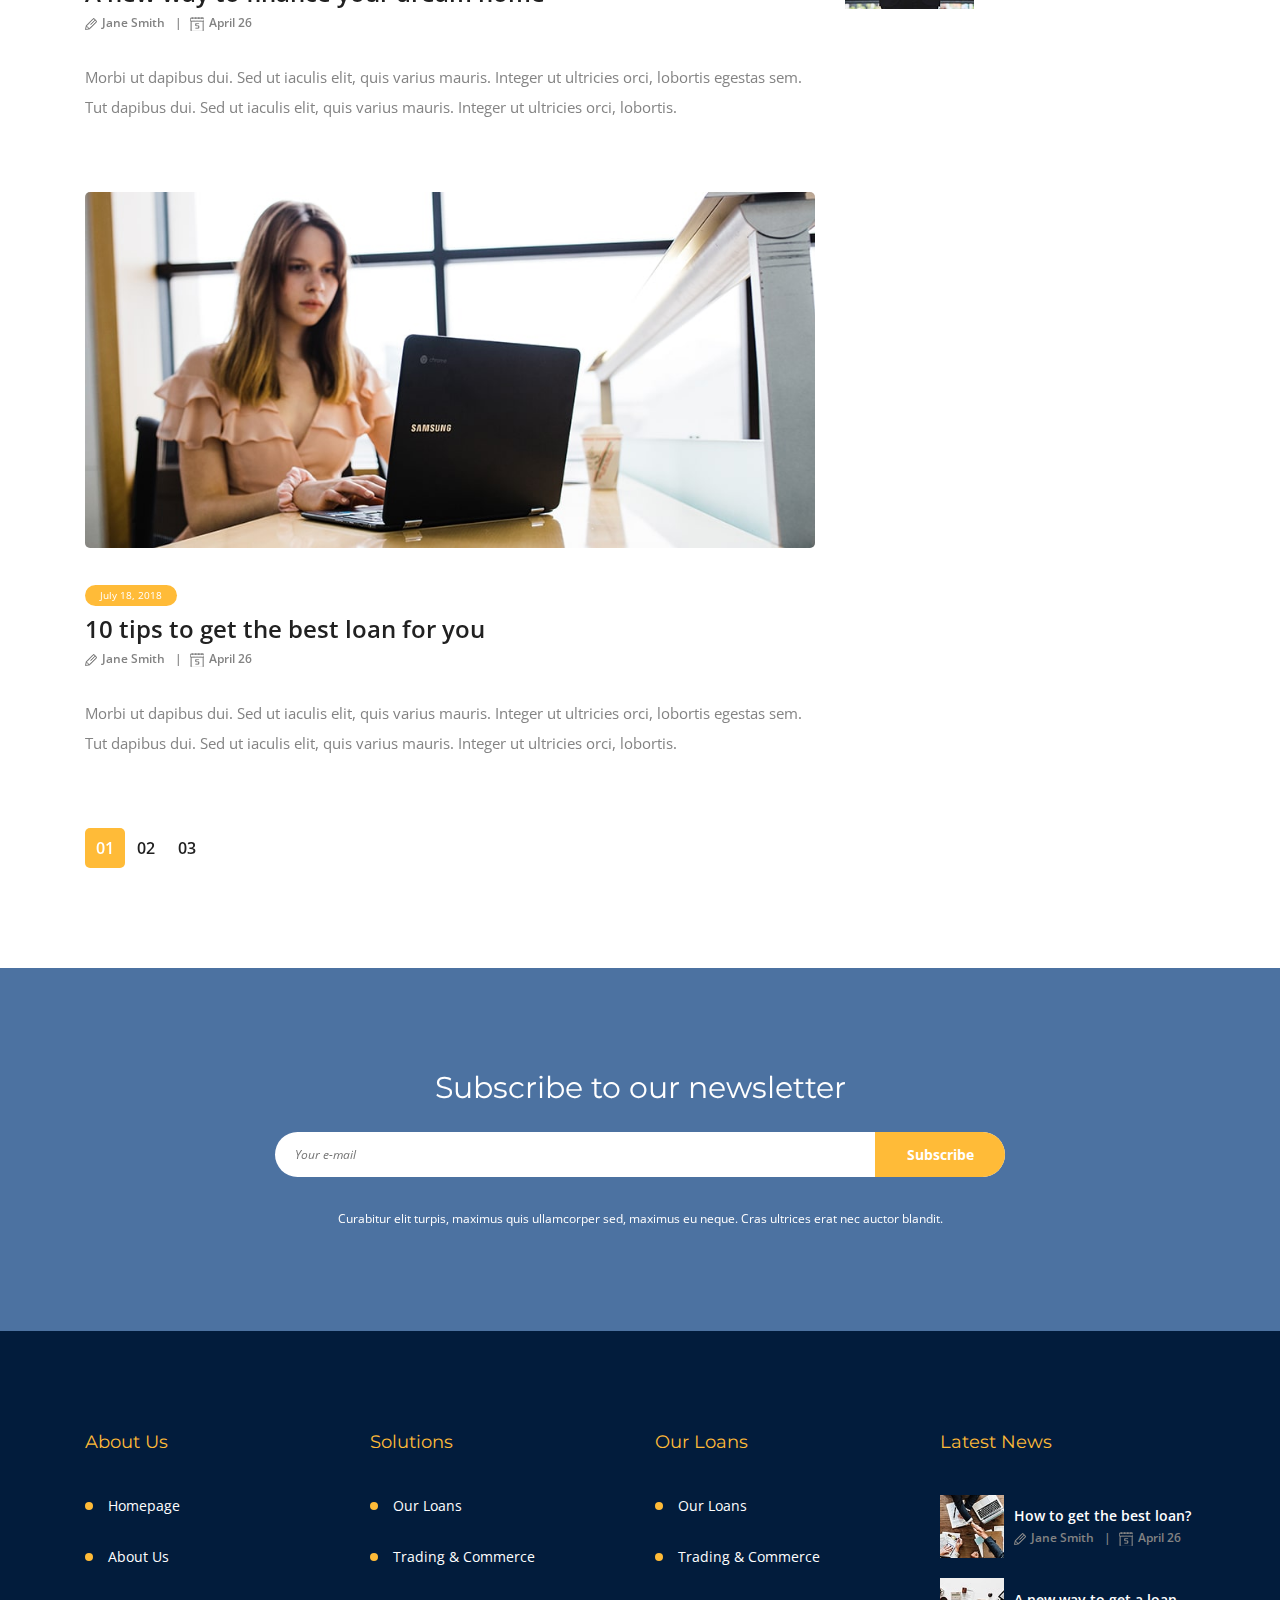
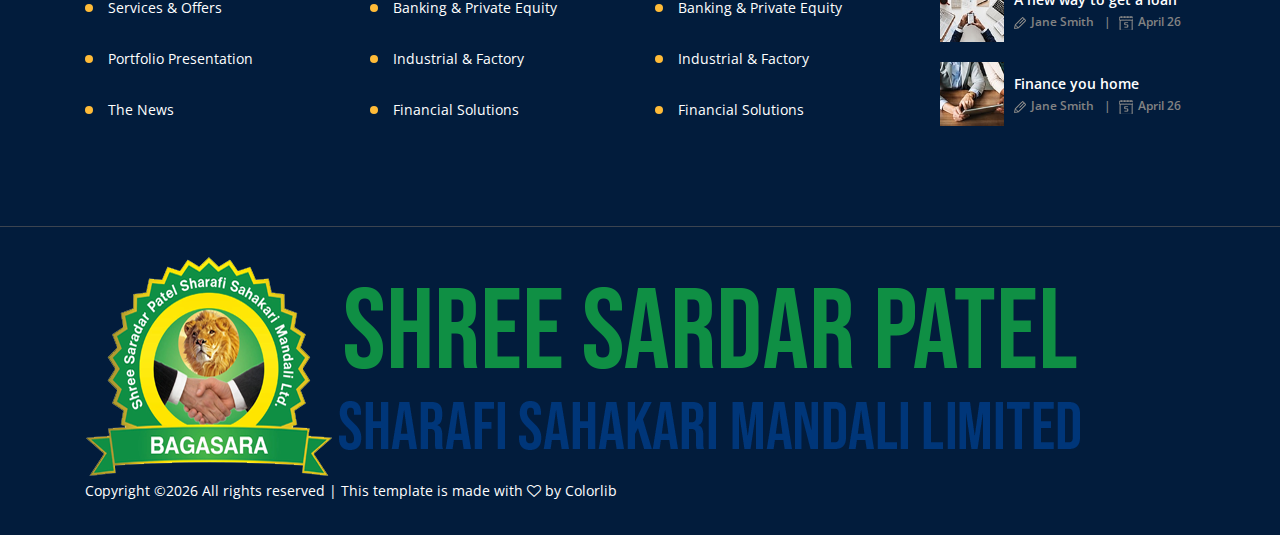
<file: post.html>
<!DOCTYPE html>
<html lang="en">

<head>
    <meta charset="UTF-8">
    <meta name="description" content="">
    <meta http-equiv="X-UA-Compatible" content="IE=edge">
    <meta name="viewport" content="width=device-width, initial-scale=1, shrink-to-fit=no">
    <!-- The above 4 meta tags *must* come first in the head; any other head content must come *after* these tags -->

    <!-- Title -->
    <title>Credit - Loan &amp; Credit Company HTML Template</title>

    <!-- Favicon -->
    <link rel="icon" href="img/core-img/favicon.ico">

    <!-- Stylesheet -->
    <link rel="stylesheet" href="style.css">

</head>

<body>
    <!-- Preloader -->
    <div class="preloader d-flex align-items-center justify-content-center">
        <div class="lds-ellipsis">
            <div></div>
            <div></div>
            <div></div>
            <div></div>
        </div>
    </div>

    <!-- ##### Header Area Start ##### -->
    <header class="header-area">
        <!-- Top Header Area -->
        <div class="top-header-area">
            <div class="container h-100">
                <div class="row h-100 align-items-center">
                    <div class="col-12 d-flex justify-content-between">
                        <!-- Logo Area -->
                        <div class="logo">
                            <a href="index.html"><img src="img/core-img/logo.png" alt=""></a>
                        </div>

                        <!-- Top Contact Info -->
                        <div class="top-contact-info d-flex align-items-center">
                            <a href="#" data-toggle="tooltip" data-placement="bottom" title="25 th Street Avenue, Los Angeles, CA"><img src="img/core-img/placeholder.png" alt=""> <span>25 th Street Avenue, Los Angeles, CA</span></a>
                            <a href="#" data-toggle="tooltip" data-placement="bottom" title="office@yourfirm.com"><img src="img/core-img/message.png" alt=""> <span>office@yourfirm.com</span></a>
                        </div>
                    </div>
                </div>
            </div>
        </div>

        <!-- Navbar Area -->
        <div class="credit-main-menu" id="sticker">
            <div class="classy-nav-container breakpoint-off">
                <div class="container">
                    <!-- Menu -->
                    <nav class="classy-navbar justify-content-between" id="creditNav">

                        <!-- Navbar Toggler -->
                        <div class="classy-navbar-toggler">
                            <span class="navbarToggler"><span></span><span></span><span></span></span>
                        </div>

                        <!-- Menu -->
                        <div class="classy-menu">

                            <!-- Close Button -->
                            <div class="classycloseIcon">
                                <div class="cross-wrap"><span class="top"></span><span class="bottom"></span></div>
                            </div>

                            <!-- Nav Start -->
                            <div class="classynav">
                                <ul>
                                    <li><a href="index.html">Home</a></li>
                                    <li><a href="about.html">About Us</a></li>
                                    <li><a href="#">Pages</a>
                                        <ul class="dropdown">
                                            <li><a href="index.html">Home</a></li>
                                            <li><a href="about.html">About Us</a></li>
                                            <li><a href="services.html">Services</a></li>
                                            <li><a href="post.html">Post</a></li>
                                            <li><a href="single-post.html">Single Post</a></li>
                                            <li><a href="contact.html">Contact</a></li>
                                            <li><a href="elements.html">Elements</a></li>
                                        </ul>
                                    </li>
                                    <li><a href="services.html">Services</a></li>
                                    <li><a href="#">Portfolio</a>
                                        <div class="megamenu">
                                            <ul class="single-mega cn-col-4">
                                                <li><a href="#">Portfolio 1</a></li>
                                                <li><a href="#">Portfolio 2</a></li>
                                                <li><a href="#">Portfolio 3</a></li>
                                                <li><a href="#">Portfolio 4</a></li>
                                                <li><a href="#">Portfolio 5</a></li>
                                                <li><a href="#">Portfolio 6</a></li>
                                                <li><a href="#">Portfolio 7</a></li>
                                            </ul>
                                            <ul class="single-mega cn-col-4">
                                                <li><a href="#">Portfolio 8</a></li>
                                                <li><a href="#">Portfolio 9</a></li>
                                                <li><a href="#">Portfolio 10</a></li>
                                                <li><a href="#">Portfolio 11</a></li>
                                                <li><a href="#">Portfolio 12</a></li>
                                                <li><a href="#">Portfolio 13</a></li>
                                                <li><a href="#">Portfolio 14</a></li>
                                            </ul>
                                            <ul class="single-mega cn-col-4">
                                                <li><a href="#">Portfolio 15</a></li>
                                                <li><a href="#">Portfolio 16</a></li>
                                                <li><a href="#">Portfolio 17</a></li>
                                                <li><a href="#">Portfolio 18</a></li>
                                                <li><a href="#">Portfolio 19</a></li>
                                                <li><a href="#">Portfolio 20</a></li>
                                                <li><a href="#">Portfolio 21</a></li>
                                            </ul>
                                            <ul class="single-mega cn-col-4">
                                                <li><a href="#">Portfolio 22</a></li>
                                                <li><a href="#">Portfolio 23</a></li>
                                                <li><a href="#">Portfolio 24</a></li>
                                                <li><a href="#">Portfolio 25</a></li>
                                                <li><a href="#">Portfolio 26</a></li>
                                                <li><a href="#">Portfolio 27</a></li>
                                                <li><a href="#">Portfolio 28</a></li>
                                            </ul>
                                        </div>
                                    </li>
                                    <li><a href="post.html">Blog</a></li>
                                    <li><a href="contact.html">Contact</a></li>
                                </ul>
                            </div>
                            <!-- Nav End -->
                        </div>

                        <!-- Contact -->
                        <div class="contact">
                            <a href="#"><img src="img/core-img/call2.png" alt=""> +800 49 900 900</a>
                        </div>
                    </nav>
                </div>
            </div>
        </div>
    </header>
    <!-- ##### Header Area End ##### -->

    <!-- ##### Breadcrumb Area Start ##### -->
    <section class="breadcrumb-area bg-img bg-overlay jarallax" style="background-image: url(img/bg-img/13.jpg);">
        <div class="container h-100">
            <div class="row h-100 align-items-center">
                <div class="col-12">
                    <div class="breadcrumb-content">
                        <h2>News</h2>
                        <nav aria-label="breadcrumb">
                            <ol class="breadcrumb">
                                <li class="breadcrumb-item"><a href="#">Home</a></li>
                                <li class="breadcrumb-item active" aria-current="page">News</li>
                            </ol>
                        </nav>
                    </div>
                </div>
            </div>
        </div>
    </section>
    <!-- ##### Breadcrumb Area End ##### -->

    <!-- ##### News Area Start ##### -->
    <section class="news-area section-padding-100">
        <div class="container">
            <div class="row">
                <!-- Single News Area -->
                <div class="col-12 col-lg-8">

                    <!-- Single Blog Area -->
                    <div class="single-blog-area mb-70">
                        <div class="blog-thumbnail">
                            <a href="#"><img src="img/bg-img/22.jpg" alt=""></a>
                        </div>
                        <div class="blog-content">
                            <span>July 18, 2018</span>
                            <a href="#" class="post-title">How to get the best loan online</a>
                            <div class="blog-meta">
                                <a href="#" class="post-author"><img src="img/core-img/pencil.png" alt=""> Jane Smith</a>
                                <a href="#" class="post-date"><img src="img/core-img/calendar.png" alt=""> April 26</a>
                            </div>
                            <p>Morbi ut dapibus dui. Sed ut iaculis elit, quis varius mauris. Integer ut ultricies orci, lobortis egestas sem. Tut dapibus dui. Sed ut iaculis elit, quis varius mauris. Integer ut ultricies orci, lobortis.</p>
                        </div>
                    </div>

                    <!-- Single Blog Area -->
                    <div class="single-blog-area mb-70">
                        <div class="blog-thumbnail">
                            <a href="#"><img src="img/bg-img/23.jpg" alt=""></a>
                        </div>
                        <div class="blog-content">
                            <span>July 18, 2018</span>
                            <a href="#" class="post-title">A new way to finance your dream home</a>
                            <div class="blog-meta">
                                <a href="#" class="post-author"><img src="img/core-img/pencil.png" alt=""> Jane Smith</a>
                                <a href="#" class="post-date"><img src="img/core-img/calendar.png" alt=""> April 26</a>
                            </div>
                            <p>Morbi ut dapibus dui. Sed ut iaculis elit, quis varius mauris. Integer ut ultricies orci, lobortis egestas sem. Tut dapibus dui. Sed ut iaculis elit, quis varius mauris. Integer ut ultricies orci, lobortis.</p>
                        </div>
                    </div>

                    <!-- Single Blog Area -->
                    <div class="single-blog-area mb-70">
                        <div class="blog-thumbnail">
                            <a href="#"><img src="img/bg-img/24.jpg" alt=""></a>
                        </div>
                        <div class="blog-content">
                            <span>July 18, 2018</span>
                            <a href="#" class="post-title">10 tips to get the best loan for you</a>
                            <div class="blog-meta">
                                <a href="#" class="post-author"><img src="img/core-img/pencil.png" alt=""> Jane Smith</a>
                                <a href="#" class="post-date"><img src="img/core-img/calendar.png" alt=""> April 26</a>
                            </div>
                            <p>Morbi ut dapibus dui. Sed ut iaculis elit, quis varius mauris. Integer ut ultricies orci, lobortis egestas sem. Tut dapibus dui. Sed ut iaculis elit, quis varius mauris. Integer ut ultricies orci, lobortis.</p>
                        </div>
                    </div>

                    <!-- Pagination -->
                    <nav aria-label="Page navigation">
                        <ul class="pagination">
                            <li class="page-item active"><a class="page-link" href="#">01</a></li>
                            <li class="page-item"><a class="page-link" href="#">02</a></li>
                            <li class="page-item"><a class="page-link" href="#">03</a></li>
                        </ul>
                    </nav>
                </div>

                <!-- Sidebar Area -->
                <div class="col-12 col-sm-9 col-md-6 col-lg-4">
                    <div class="sidebar-area">

                        <!-- Single Sidebar Widget -->
                        <div class="single-widget-area search-widget">
                            <form action="#" method="post">
                                <input type="search" name="search" placeholder="Search">
                                <button type="submit">Search</button>
                            </form>
                        </div>

                        <!-- Single Sidebar Widget -->
                        <div class="single-widget-area cata-widget">
                            <div class="widget-heading">
                                <div class="line"></div>
                                <h4>Categories</h4>
                            </div>

                            <ul>
                                <li><a href="#">Advices</a></li>
                                <li><a href="#">Budgeting</a></li>
                                <li><a href="#">Fast cash</a></li>
                                <li><a href="#">Loans for students</a></li>
                                <li><a href="#">Money hacks</a></li>
                                <li><a href="#">Payday Loans</a></li>
                                <li><a href="#">Quick cash</a></li>
                                <li><a href="#">Supplement income</a></li>
                                <li><a href="#">Сash loans</a></li>
                            </ul>
                        </div>

                        <!-- Single Sidebar Widget -->
                        <div class="single-widget-area tabs-widget">
                            <div class="widget-heading">
                                <div class="line"></div>
                                <h4>Latest News</h4>
                            </div>

                            <div class="credit-tabs-content">
                                <ul class="nav nav-tabs" id="myTab" role="tablist">
                                    <li class="nav-item">
                                        <a class="nav-link" id="tab--1" data-toggle="tab" href="#tab1" role="tab" aria-controls="tab1" aria-selected="false">Latest</a>
                                    </li>
                                    <li class="nav-item">
                                        <a class="nav-link active" id="tab--2" data-toggle="tab" href="#tab2" role="tab" aria-controls="tab2" aria-selected="false">Popular</a>
                                    </li>
                                    <li class="nav-item">
                                        <a class="nav-link" id="tab--3" data-toggle="tab" href="#tab3" role="tab" aria-controls="tab3" aria-selected="true">Comments</a>
                                    </li>
                                </ul>

                                <div class="tab-content" id="myTabContent">
                                    <div class="tab-pane fade" id="tab1" role="tabpanel" aria-labelledby="tab--1">
                                        <div class="credit-tab-content">
                                            <!-- Single News Area -->
                                            <div class="single-news-area d-flex align-items-center">
                                                <div class="news-thumbnail">
                                                    <img src="img/bg-img/10.jpg" alt="">
                                                </div>
                                                <div class="news-content">
                                                    <span>July 18, 2018</span>
                                                    <a href="#">How to get the best loan online</a>
                                                    <div class="news-meta">
                                                        <a href="#" class="post-author"><img src="img/core-img/pencil.png" alt=""> Jane Smith</a>
                                                        <a href="#" class="post-date"><img src="img/core-img/calendar.png" alt=""> April 26</a>
                                                    </div>
                                                </div>
                                            </div>

                                            <!-- Single News Area -->
                                            <div class="single-news-area d-flex align-items-center">
                                                <div class="news-thumbnail">
                                                    <img src="img/bg-img/11.jpg" alt="">
                                                </div>
                                                <div class="news-content">
                                                    <span>July 18, 2018</span>
                                                    <a href="#">A new way to finance your dream home</a>
                                                    <div class="news-meta">
                                                        <a href="#" class="post-author"><img src="img/core-img/pencil.png" alt=""> Jane Smith</a>
                                                        <a href="#" class="post-date"><img src="img/core-img/calendar.png" alt=""> April 26</a>
                                                    </div>
                                                </div>
                                            </div>

                                            <!-- Single News Area -->
                                            <div class="single-news-area d-flex align-items-center">
                                                <div class="news-thumbnail">
                                                    <img src="img/bg-img/12.jpg" alt="">
                                                </div>
                                                <div class="news-content">
                                                    <span>July 18, 2018</span>
                                                    <a href="#">10 tips to get the best loan for you</a>
                                                    <div class="news-meta">
                                                        <a href="#" class="post-author"><img src="img/core-img/pencil.png" alt=""> Jane Smith</a>
                                                        <a href="#" class="post-date"><img src="img/core-img/calendar.png" alt=""> April 26</a>
                                                    </div>
                                                </div>
                                            </div>
                                        </div>
                                    </div>

                                    <div class="tab-pane fade show active" id="tab2" role="tabpanel" aria-labelledby="tab--2">
                                        <div class="credit-tab-content">
                                            <!-- Single News Area -->
                                            <div class="single-news-area d-flex align-items-center">
                                                <div class="news-thumbnail">
                                                    <img src="img/bg-img/10.jpg" alt="">
                                                </div>
                                                <div class="news-content">
                                                    <span>July 18, 2018</span>
                                                    <a href="#">How to get the best loan online</a>
                                                    <div class="news-meta">
                                                        <a href="#" class="post-author"><img src="img/core-img/pencil.png" alt=""> Jane Smith</a>
                                                        <a href="#" class="post-date"><img src="img/core-img/calendar.png" alt=""> April 26</a>
                                                    </div>
                                                </div>
                                            </div>

                                            <!-- Single News Area -->
                                            <div class="single-news-area d-flex align-items-center">
                                                <div class="news-thumbnail">
                                                    <img src="img/bg-img/11.jpg" alt="">
                                                </div>
                                                <div class="news-content">
                                                    <span>July 18, 2018</span>
                                                    <a href="#">A new way to finance your dream home</a>
                                                    <div class="news-meta">
                                                        <a href="#" class="post-author"><img src="img/core-img/pencil.png" alt=""> Jane Smith</a>
                                                        <a href="#" class="post-date"><img src="img/core-img/calendar.png" alt=""> April 26</a>
                                                    </div>
                                                </div>
                                            </div>

                                            <!-- Single News Area -->
                                            <div class="single-news-area d-flex align-items-center">
                                                <div class="news-thumbnail">
                                                    <img src="img/bg-img/12.jpg" alt="">
                                                </div>
                                                <div class="news-content">
                                                    <span>July 18, 2018</span>
                                                    <a href="#">10 tips to get the best loan for you</a>
                                                    <div class="news-meta">
                                                        <a href="#" class="post-author"><img src="img/core-img/pencil.png" alt=""> Jane Smith</a>
                                                        <a href="#" class="post-date"><img src="img/core-img/calendar.png" alt=""> April 26</a>
                                                    </div>
                                                </div>
                                            </div>
                                        </div>
                                    </div>
                                    <div class="tab-pane fade" id="tab3" role="tabpanel" aria-labelledby="tab--3">
                                        <div class="credit-tab-content">
                                            <!-- Single News Area -->
                                            <div class="single-news-area d-flex align-items-center">
                                                <div class="news-thumbnail">
                                                    <img src="img/bg-img/10.jpg" alt="">
                                                </div>
                                                <div class="news-content">
                                                    <span>July 18, 2018</span>
                                                    <a href="#">How to get the best loan online</a>
                                                    <div class="news-meta">
                                                        <a href="#" class="post-author"><img src="img/core-img/pencil.png" alt=""> Jane Smith</a>
                                                        <a href="#" class="post-date"><img src="img/core-img/calendar.png" alt=""> April 26</a>
                                                    </div>
                                                </div>
                                            </div>

                                            <!-- Single News Area -->
                                            <div class="single-news-area d-flex align-items-center">
                                                <div class="news-thumbnail">
                                                    <img src="img/bg-img/11.jpg" alt="">
                                                </div>
                                                <div class="news-content">
                                                    <span>July 18, 2018</span>
                                                    <a href="#">A new way to finance your dream home</a>
                                                    <div class="news-meta">
                                                        <a href="#" class="post-author"><img src="img/core-img/pencil.png" alt=""> Jane Smith</a>
                                                        <a href="#" class="post-date"><img src="img/core-img/calendar.png" alt=""> April 26</a>
                                                    </div>
                                                </div>
                                            </div>

                                            <!-- Single News Area -->
                                            <div class="single-news-area d-flex align-items-center">
                                                <div class="news-thumbnail">
                                                    <img src="img/bg-img/12.jpg" alt="">
                                                </div>
                                                <div class="news-content">
                                                    <span>July 18, 2018</span>
                                                    <a href="#">10 tips to get the best loan for you</a>
                                                    <div class="news-meta">
                                                        <a href="#" class="post-author"><img src="img/core-img/pencil.png" alt=""> Jane Smith</a>
                                                        <a href="#" class="post-date"><img src="img/core-img/calendar.png" alt=""> April 26</a>
                                                    </div>
                                                </div>
                                            </div>
                                        </div>
                                    </div>
                                </div>
                            </div>
                        </div>

                    </div>
                </div>
            </div>
        </div>
    </section>
    <!-- ##### News Area End ##### -->

    <!-- ##### Newsletter Area Start ###### -->
    <section class="newsletter-area section-padding-100 bg-img jarallax" style="background-image: url(img/bg-img/6.jpg);">
        <div class="container">
            <div class="row justify-content-center">
                <div class="col-12 col-sm-10 col-lg-8">
                    <div class="nl-content text-center">
                        <h2>Subscribe to our newsletter</h2>
                        <form action="#" method="post">
                            <input type="email" name="nl-email" id="nlemail" placeholder="Your e-mail">
                            <button type="submit">Subscribe</button>
                        </form>
                        <p>Curabitur elit turpis, maximus quis ullamcorper sed, maximus eu neque. Cras ultrices erat nec auctor blandit.</p>
                    </div>
                </div>
            </div>
        </div>
    </section>
    <!-- ##### Newsletter Area End ###### -->

    <!-- ##### Footer Area Start ##### -->
    <footer class="footer-area section-padding-100-0">
        <div class="container">
            <div class="row">

                <!-- Single Footer Widget -->
                <div class="col-12 col-sm-6 col-lg-3">
                    <div class="single-footer-widget mb-100">
                        <h5 class="widget-title">About Us</h5>
                        <!-- Nav -->
                        <nav>
                            <ul>
                                <li><a href="#">Homepage</a></li>
                                <li><a href="#">About Us</a></li>
                                <li><a href="#">Services &amp; Offers</a></li>
                                <li><a href="#">Portfolio Presentation</a></li>
                                <li><a href="#">The News</a></li>
                            </ul>
                        </nav>
                    </div>
                </div>

                <!-- Single Footer Widget -->
                <div class="col-12 col-sm-6 col-lg-3">
                    <div class="single-footer-widget mb-100">
                        <h5 class="widget-title">Solutions</h5>
                        <!-- Nav -->
                        <nav>
                            <ul>
                                <li><a href="#">Our Loans</a></li>
                                <li><a href="#">Trading &amp; Commerce</a></li>
                                <li><a href="#">Banking &amp; Private Equity</a></li>
                                <li><a href="#">Industrial &amp; Factory</a></li>
                                <li><a href="#">Financial Solutions</a></li>
                            </ul>
                        </nav>
                    </div>
                </div>

                <!-- Single Footer Widget -->
                <div class="col-12 col-sm-6 col-lg-3">
                    <div class="single-footer-widget mb-100">
                        <h5 class="widget-title">Our Loans</h5>
                        <!-- Nav -->
                        <nav>
                            <ul>
                                <li><a href="#">Our Loans</a></li>
                                <li><a href="#">Trading &amp; Commerce</a></li>
                                <li><a href="#">Banking &amp; Private Equity</a></li>
                                <li><a href="#">Industrial &amp; Factory</a></li>
                                <li><a href="#">Financial Solutions</a></li>
                            </ul>
                        </nav>
                    </div>
                </div>

                <!-- Single Footer Widget -->
                <div class="col-12 col-sm-6 col-lg-3">
                    <div class="single-footer-widget mb-100">
                        <h5 class="widget-title">Latest News</h5>

                        <!-- Single News Area -->
                        <div class="single-latest-news-area d-flex align-items-center">
                            <div class="news-thumbnail">
                                <img src="img/bg-img/7.jpg" alt="">
                            </div>
                            <div class="news-content">
                                <a href="#">How to get the best loan?</a>
                                <div class="news-meta">
                                    <a href="#" class="post-author"><img src="img/core-img/pencil.png" alt=""> Jane Smith</a>
                                    <a href="#" class="post-date"><img src="img/core-img/calendar.png" alt=""> April 26</a>
                                </div>
                            </div>
                        </div>

                        <!-- Single News Area -->
                        <div class="single-latest-news-area d-flex align-items-center">
                            <div class="news-thumbnail">
                                <img src="img/bg-img/8.jpg" alt="">
                            </div>
                            <div class="news-content">
                                <a href="#">A new way to get a loan</a>
                                <div class="news-meta">
                                    <a href="#" class="post-author"><img src="img/core-img/pencil.png" alt=""> Jane Smith</a>
                                    <a href="#" class="post-date"><img src="img/core-img/calendar.png" alt=""> April 26</a>
                                </div>
                            </div>
                        </div>

                        <!-- Single News Area -->
                        <div class="single-latest-news-area d-flex align-items-center">
                            <div class="news-thumbnail">
                                <img src="img/bg-img/9.jpg" alt="">
                            </div>
                            <div class="news-content">
                                <a href="#">Finance you home</a>
                                <div class="news-meta">
                                    <a href="#" class="post-author"><img src="img/core-img/pencil.png" alt=""> Jane Smith</a>
                                    <a href="#" class="post-date"><img src="img/core-img/calendar.png" alt=""> April 26</a>
                                </div>
                            </div>
                        </div>

                    </div>
                </div>
            </div>
        </div>

        <!-- Copywrite Area -->
        <div class="copywrite-area">
            <div class="container">
                <div class="row">
                    <div class="col-12">
                        <div class="copywrite-content d-flex flex-wrap justify-content-between align-items-center">
                            <!-- Footer Logo -->
                            <a href="index.html" class="footer-logo"><img src="img/core-img/logo.png" alt=""></a>

                            <!-- Copywrite Text -->
                            <p class="copywrite-text"><a href="#"><!-- Link back to Colorlib can't be removed. Template is licensed under CC BY 3.0. -->
Copyright &copy;<script>document.write(new Date().getFullYear());</script> All rights reserved | This template is made with <i class="fa fa-heart-o" aria-hidden="true"></i> by <a href="https://colorlib.com" target="_blank">Colorlib</a>
<!-- Link back to Colorlib can't be removed. Template is licensed under CC BY 3.0. --></p>
                        </div>
                    </div>
                </div>
            </div>
        </div>
    </footer>
    <!-- ##### Footer Area Start ##### -->

    <!-- ##### All Javascript Script ##### -->
    <!-- jQuery-2.2.4 js -->
    <script src="js/jquery/jquery-2.2.4.min.js"></script>
    <!-- Popper js -->
    <script src="js/bootstrap/popper.min.js"></script>
    <!-- Bootstrap js -->
    <script src="js/bootstrap/bootstrap.min.js"></script>
    <!-- All Plugins js -->
    <script src="js/plugins/plugins.js"></script>
    <!-- Active js -->
    <script src="js/active.js"></script>
</body>

</html>
</file>
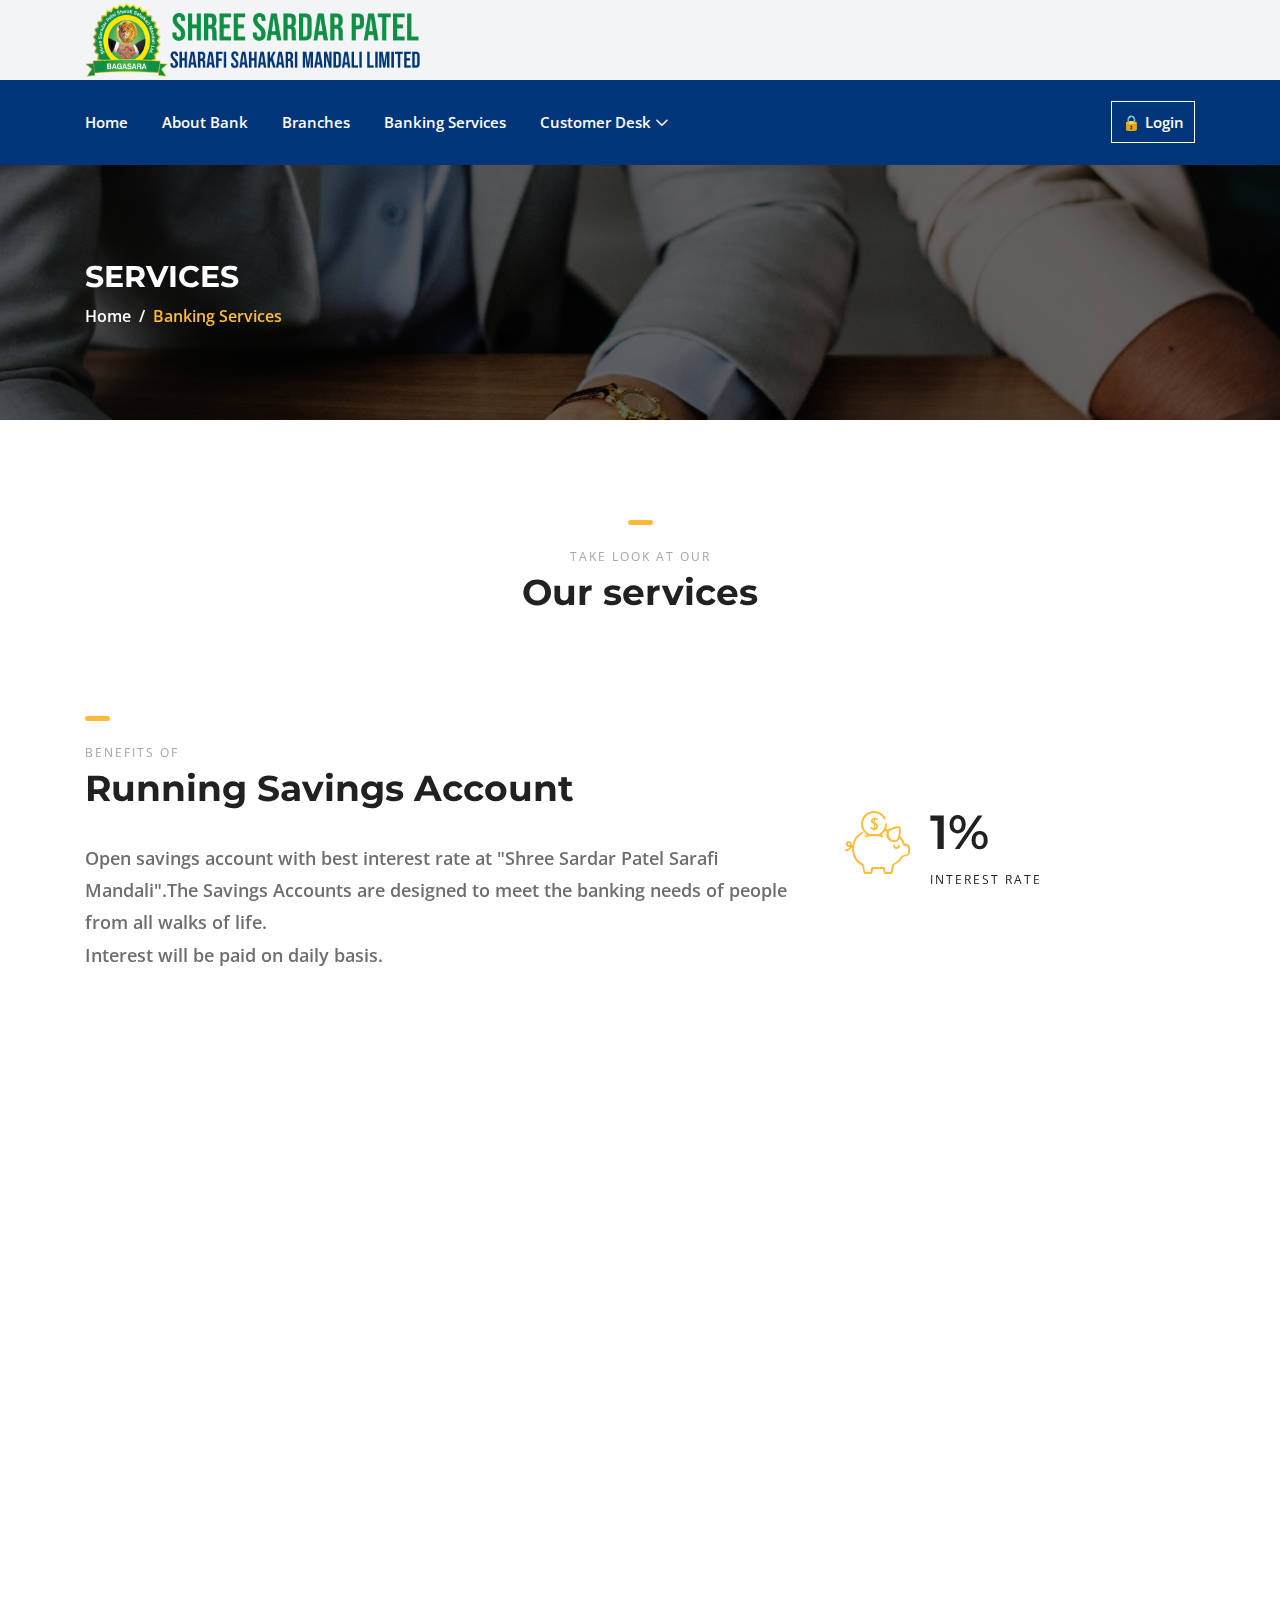
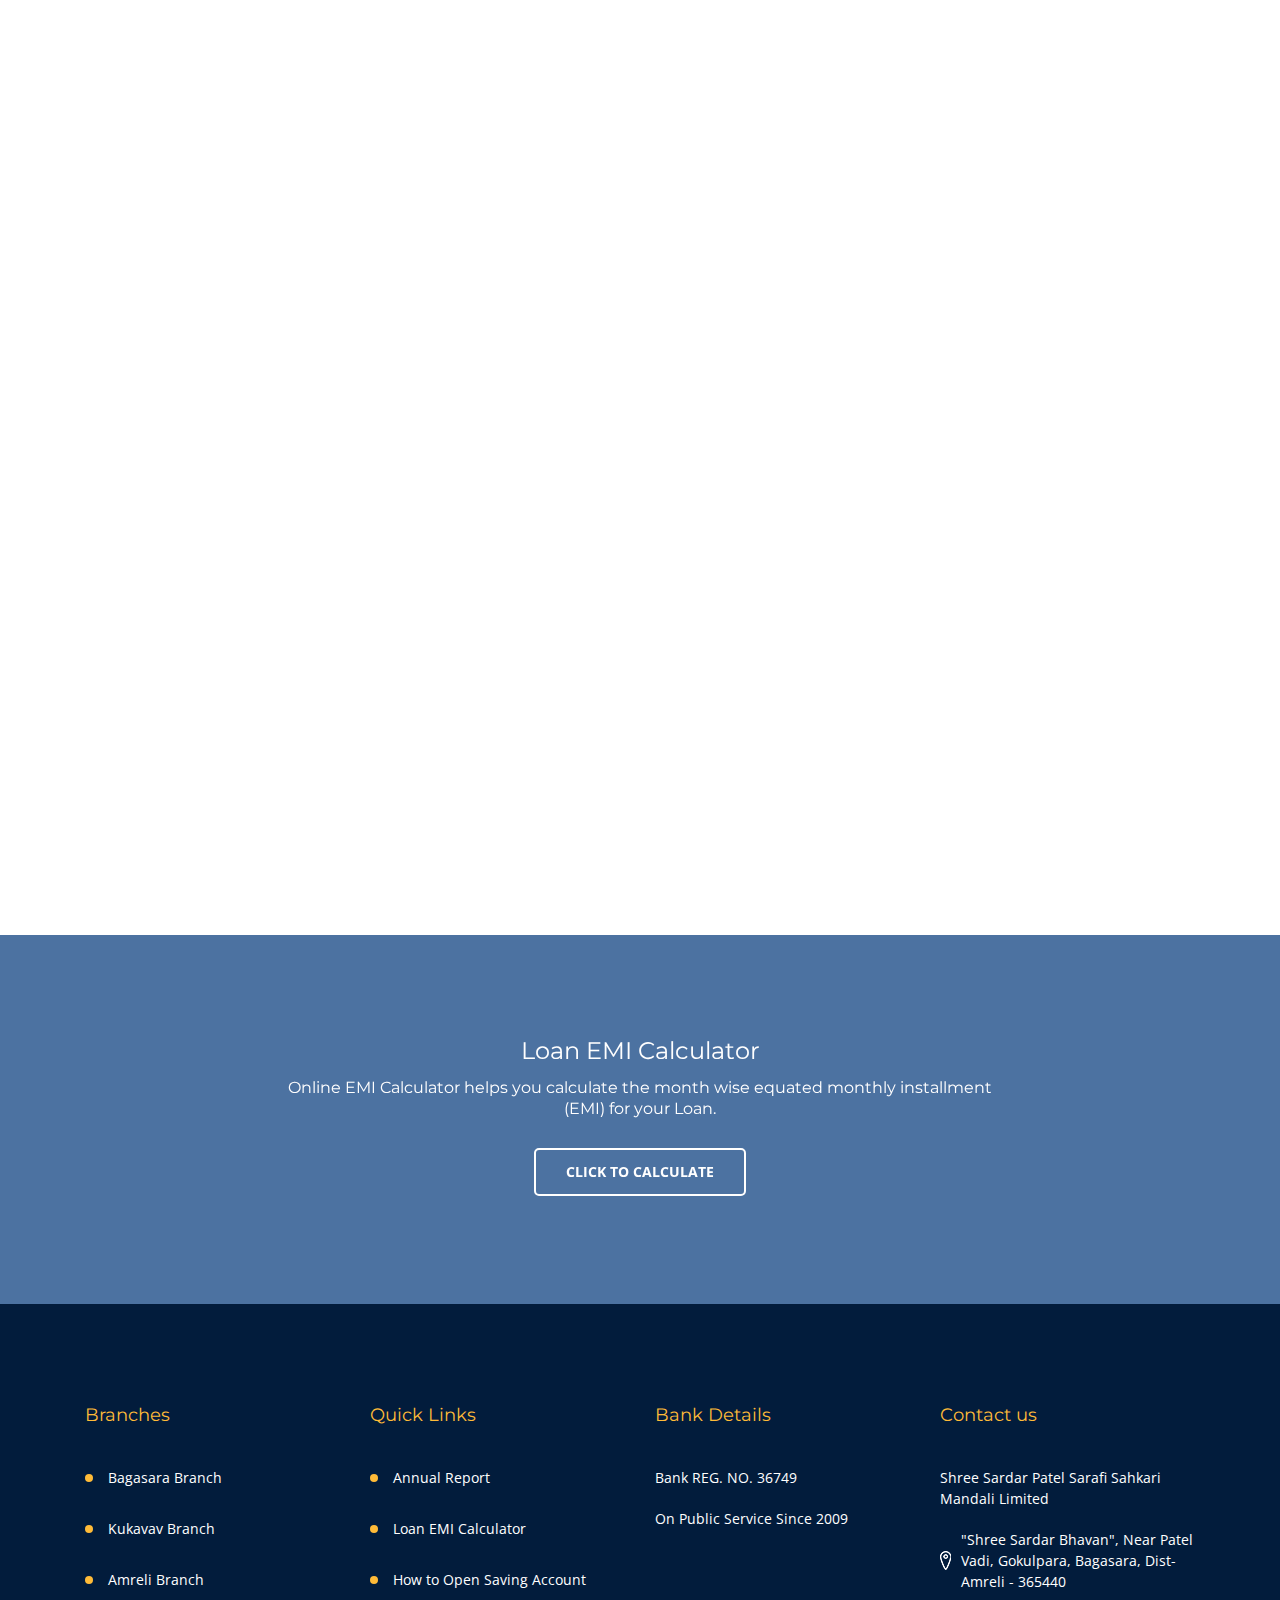
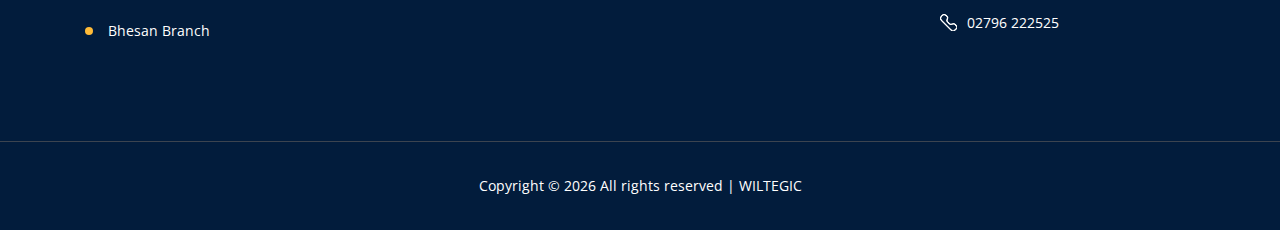
<file: services.html>
<!DOCTYPE html>
<html lang="en">

<head>
    <meta charset="UTF-8">
    <meta name="description" content="">
    <meta http-equiv="X-UA-Compatible" content="IE=edge">
    <meta name="viewport" content="width=device-width, initial-scale=1, shrink-to-fit=no">
    <!-- The above 4 meta tags *must* come first in the head; any other head content must come *after* these tags -->

    <!-- Title -->
    <title>Banking Services</title>

    <!-- Favicon -->
    <link rel="icon" href="img/core-img/favicon.ico">

    <!-- Stylesheet -->
    <link rel="stylesheet" href="style.css">

</head>

<body>
    <!-- Preloader -->
    <div class="preloader d-flex align-items-center justify-content-center">
        <div class="lds-ellipsis">
            <div></div>
            <div></div>
            <div></div>
            <div></div>
        </div>
    </div>

    <!-- ##### Header Area Start ##### -->
    <header class="header-area">
        <!-- Top Header Area -->
        <div class="top-header-area">
            <div class="container h-100" >
                <div class="row h-100 align-items-center">
                    <div class="col-12 d-flex justify-content-between">
                        <!-- Logo Area -->
                        <div class="logo">
                            <a href="index.html"><img src="img/core-img/logo.png" alt="" style="height: 74px;"> </a>
                        </div>

                        <!-- Top Contact Info -->
                        <div class="top-contact-info d-flex align-items-center">
                           <!-- <a href="#" data-toggle="tooltip" data-placement="bottom" title="25 th Street Avenue, Los Angeles, CA"><img src="img/core-img/placeholder.png" alt=""> <span>25 th Street Avenue, Los Angeles, CA</span></a> 
                            <a href="#" data-toggle="tooltip" data-placement="bottom" title="Login to Your Account"><img src="img/core-img/message.png" alt=""> <span>Login</span></a> -->
                        </div>
                    </div>
                </div>
            </div>
        </div>

        <!-- Navbar Area -->
        <div class="credit-main-menu" id="sticker">
            <div class="classy-nav-container breakpoint-off">
                <div class="container">
                    <!-- Menu -->
                    <nav class="classy-navbar justify-content-between" id="creditNav">

                        <!-- Navbar Toggler -->
                        <div class="classy-navbar-toggler">
                            <span class="navbarToggler"><span></span><span></span><span></span></span>
                        </div>

                        <!-- Menu -->
                        <div class="classy-menu">

                            <!-- Close Button -->
                            <div class="classycloseIcon">
                                <div class="cross-wrap"><span class="top"></span><span class="bottom"></span></div>
                            </div>

                            <!-- Nav Start -->
                            <div class="classynav">
                                <ul>
                                    <li><a href="index.html">Home</a></li>
                                    <li><a href="about.html">About Bank</a></li>
                                    <li><a href="branches.html">Branches</a>
                                    </li>
                                    <li><a href="services.html">Banking Services</a></li>
                                    <li><a href="#">Customer Desk</a>
                                        <ul class="dropdown">
                                            <li><a href="Annual-Report2018-19.pdf">Annual Report</a></li>
                                            <li><a href="emi.html">Loan EMI Calculator</a></li>
                                            <li><a href="">Open Saving Account</a></li>
                                        </ul>
                                    </li>
                                </ul>
                            </div>
                            <!-- Nav End -->
                        </div>

                        <!-- Contact -->
                        <div>
                           <a href="#"> <span style="font-size: 15px; font-weight: 600; color: white; border: 1px solid white; padding: 10px;"> 🔒 Login </span> </a>  
                        </div>
                    </nav>
                </div>
            </div>
        </div>
    </header>
    <!-- ##### Header Area End ##### -->

    <!-- ##### Breadcrumb Area Start ##### -->
    <section class="breadcrumb-area bg-img bg-overlay jarallax" style="background-image: url(img/bg-img/13.jpg);">
        <div class="container h-100">
            <div class="row h-100 align-items-center">
                <div class="col-12">
                    <div class="breadcrumb-content">
                        <h2>Services</h2>
                        <nav aria-label="breadcrumb">
                            <ol class="breadcrumb">
                                <li class="breadcrumb-item"><a href="index.html">Home</a></li>
                                <li class="breadcrumb-item active" aria-current="page">Banking Services</li>
                            </ol>
                        </nav>
                    </div>
                </div>
            </div>
        </div>
    </section>
    <!-- ##### Breadcrumb Area End ##### -->

    <!-- ##### Services Area Start ###### -->
    <section class="services-area section-padding-100-0">
        <div class="container">
            <div class="row">
                <div class="col-12">
                    <!-- Section Heading -->
                    <div class="section-heading text-center mb-100">
                        <div class="line"></div>
                        <p>Take look at our</p>
                        <h2>Our services</h2>
                    </div>
                </div>
            </div>
            <div class="row align-items-center">
                <div class="col-12 col-sm-6 col-lg-8">
                    <div class="single-features-area mb-100 wow fadeInUp" data-wow-delay="100ms">
                        <!-- Section Heading -->
                        <div class="section-heading">
                            <div class="line"></div>
                            <p>Benefits of</p>
                            <h2>Running Savings Account</h2>
                        </div>
                        <h6>Open savings account with best interest rate at "Shree Sardar Patel Sarafi Mandali".The Savings Accounts are designed to meet the banking needs of people from all walks of life. <br/> Interest will be paid on daily basis.</h6>
                    </div>
                </div>
                <div class="col-12 col-sm-6 col-lg-4">
                    <div>
                        <div class="single-cool-fact d-flex align-items-center mb-100">
                            <div class="scf-icon mr-15">
                                <i class="icon-piggy-bank"></i>
                            </div>
                            <div class="scf-text">
                                <h2><span class="counter">5</span>%</h2>
                                <p>interest Rate</p>
                            </div>
                        </div>
                </div>
            </div>
        </div>

            <div class="row align-items-center">
                <div class="col-12 col-sm-12 col-lg-12">
                    <div class="single-features-area mb-100 wow fadeInUp" data-wow-delay="100ms">
                        <!-- Section Heading -->
                        <div class="section-heading">
                            <div class="line"></div>
                            <p>Benefits of</p>
                            <h2>Fixed Desposit</h2>
                        </div>
                        <h6>Fixed Desposit Provides Safe investment, good return, high interest rate for fix period of Time.</h6>
                        <br/>
                            <table border="1px" style="width: 100%; text-align: center; font-size: medium;">
                                <tr><th></th><th style="width: 70%;">Time Period</th><th>Interest Rate</th></tr>
                                <tr>
                                    <td> 1 </td>
                                    <td style="width: 70%;"> 7 Days to 89 Days</td">
                                    <td> 7% </td>
                                </tr>
                                <tr>
                                    <td> 2 </td>
                                    <td style="width: 70%;"> 90 Days to 179 Days</td">
                                        <td> 8% </td>
                                </tr>
                                <tr>
                                    <td> 3 </td>
                                    <td style="width: 70%;"> 180 Days to 364 Days</td">
                                        <td> 9% </td>
                                </tr>
                                <tr>
                                    <td> 4 </td>
                                    <td style="width: 70%;"> For 1 Year</td">
                                        <td> 10% </td>
                                </tr>
                                <tr>
                                    <td> 5 </td>
                                    <td style="width: 70%;" colspan="2"> Double in 7.5 Years </td">
                                        
                                </tr>
                            </table> 
                    </div>
                </div>
            </div>

            <div class="row align-items-center">
                <div class="col-12 col-sm-12 col-lg-12">
                    <div class="single-features-area mb-100 wow fadeInUp" data-wow-delay="100ms">
                        <!-- Section Heading -->
                        <div class="section-heading">
                            <div class="line"></div>
                            <p>Benefits of</p>
                            <h2>Daily Saving Scheme</h2>
                        </div>
                        <h6>(1) Members of our Society are Eligible this Scheme.</h6>
                        <h6>(2) Daily Saving acccount can be open for minimum 12 months with minimum ₹50 or more. In which Interest rate will be 6%.</h6>
                        <h6>(3) Under this scheme account holder can claim Demand Loan of 75% amount of minimum ₹5000 for 8% Interest.</h6>
                        <h6>(4) No T.D.S. Tax apply on interest under this scheme.</h6>
                    </div>
                </div>
            </div>

            <div class="row align-items-center">
                <div class="col-12 col-sm-12 col-lg-12">
                    <div class="single-features-area mb-100 wow fadeInUp" data-wow-delay="100ms">
                        <!-- Section Heading -->
                        <div class="section-heading">
                            <div class="line"></div>
                            <p>Benefits of</p>
                            <h2>Loan Facility</h2>
                        </div>
                        <h6> Shree Sardar Patel Sarafi Mandali provides easy Loan facility with flaxible repayment facility.</h6>
                        <h6> Loan Security :- Member of Society (Self Bail)</h6>
                        <h6> Loan Interest :- 15% Yearly Interest</h6> 
                    </div>
                </div>
            </div>

            <div class="row align-items-center">
                <div class="col-12 col-sm-12 col-lg-12">
                    <div class="single-features-area mb-100 wow fadeInUp" data-wow-delay="100ms">
                        <!-- Section Heading -->
                        <div class="section-heading">
                            <div class="line"></div>
                            <p>Explore</p>
                            <h2>Types of Available Loan Facility</h2>
                        </div>
                        <h6>(1) Self Bail Loan (Monthly EMI) :- 15% Yearly Interest</h6>
                        <h6>(2) Loan against FD Slip :- 12% Yearly Interest</h6>
                        <h6>(3) Loan on Daily Saving :- 8% Yearly Interest</h6>
                        <h6>(4) Property Mortgage Loan availabe for upto ₹500000 (Five Lakhs)</h6>
                    </div>
                </div>
            </div>
   
    </section>

    <section class="newsletter-area section-padding-100 bg-img jarallax" style="background-image: url(img/bg-img/6.jpg);">
        <div class="container">
            <div class="row justify-content-center">
                <div class="col-12 col-sm-10 col-lg-8">
                    <div class="nl-content text-center">
                        <h2 style="margin-bottom: 12px; font-size:x-large;">Loan EMI Calculator</h2>
                        <h2 style="font-size: medium; margin-bottom: 20px;">Online EMI Calculator helps you calculate the month wise equated monthly installment (EMI) for your Loan.</h2>
                            <a href="#" class="btn credit-btn btn-4 m-2">Click to Calculate</a>
                    </div>
                </div>
            </div>
        </div>
    </section>

    <!-- ##### Footer Area Start ##### -->
    <footer class="footer-area section-padding-100-0">
        <div class="container">
            <div class="row">

                <!-- Single Footer Widget -->
                <div class="col-12 col-sm-6 col-lg-3">
                    <div class="single-footer-widget mb-100">
                        <h5 class="widget-title">Branches</h5>
                        <!-- Nav -->
                        <nav>
                            <ul>
                                <li><a href="#">Bagasara Branch</a></li>
                                <li><a href="#">Kukavav Branch</a></li>
                                <li><a href="#">Amreli Branch</a></li>
                                <li><a href="#">Bhesan Branch</a></li>
                            </ul>
                        </nav>
                    </div>
                </div>

                <!-- Single Footer Widget -->
                <div class="col-12 col-sm-6 col-lg-3">
                    <div class="single-footer-widget mb-100">
                        <h5 class="widget-title">Quick Links</h5>
                        <!-- Nav -->
                        <nav>
                            <ul>
                                <li><a href="#">Annual Report</a></li>
                                <li><a href="#">Loan EMI Calculator</a></li>
                                <li><a href="#">How to Open Saving Account</a></li>
                                
                            </ul>
                        </nav>
                    </div>
                </div>


                <!-- Single Footer Widget -->
                <div class="col-12 col-sm-6 col-lg-3">
                    <div class="single-footer-widget mb-100">
                        <h5 class="widget-title">Bank Details</h5>
                        <!-- Single News Area -->
                        <div class="single-latest-news-area d-flex align-items-center">
                           <span style="color: white;">Bank REG. NO. 36749</span>
                        </div>
                        <div class="single-latest-news-area d-flex align-items-center">
                            <span style="color: white;">On Public Service Since 2009</span>
                         </div>
                    </div>
                </div>
                <!-- Single Footer Widget -->
                <div class="col-12 col-sm-6 col-lg-3">
                    <div class="single-footer-widget mb-100">
                        <h5 class="widget-title">Contact us</h5>
                        <!-- Single News Area -->
                        <div class="single-latest-news-area d-flex align-items-center">
                           <span style="color: white;"> Shree Sardar Patel Sarafi Sahkari Mandali Limited</span>
                        </div>
                        <div class="single-latest-news-area d-flex align-items-center">
                            <img src="img/core-img/location.png"/> <span style="color: white; padding-left: 10px;"> "Shree Sardar Bhavan", Near Patel Vadi, Gokulpara, Bagasara, Dist-Amreli - 365440 </span>
                         </div>
                         <div class="single-latest-news-area d-flex align-items-center">
                            <img src="img/core-img/call.png"/> <span style="color: white; padding-left: 10px;"> 02796 222525 </span>
                         </div>
                    </div>
                </div>

                
            </div>
        </div>

        <!-- Copywrite Area -->
        <div class="copywrite-area" style="text-align: center;">
            <div class="container">
                <div class="row">
                    <div class="col-12">
                        <div>
                            <p class="copywrite-text"><a href="">
Copyright &copy; <script>document.write(new Date().getFullYear());</script> All rights reserved | WILTEGIC </a>
                            </p>
                        </div>
                    </div>
                </div>
            </div>
        </div>
    </footer>
    <!-- ##### Footer Area Start ##### -->

    <!-- ##### All Javascript Script ##### -->
    <!-- jQuery-2.2.4 js -->
    <script src="js/jquery/jquery-2.2.4.min.js"></script>
    <!-- Popper js -->
    <script src="js/bootstrap/popper.min.js"></script>
    <!-- Bootstrap js -->
    <script src="js/bootstrap/bootstrap.min.js"></script>
    <!-- All Plugins js -->
    <script src="js/plugins/plugins.js"></script>
    <!-- Active js -->
    <script src="js/active.js"></script>
</body>

</html>
</file>
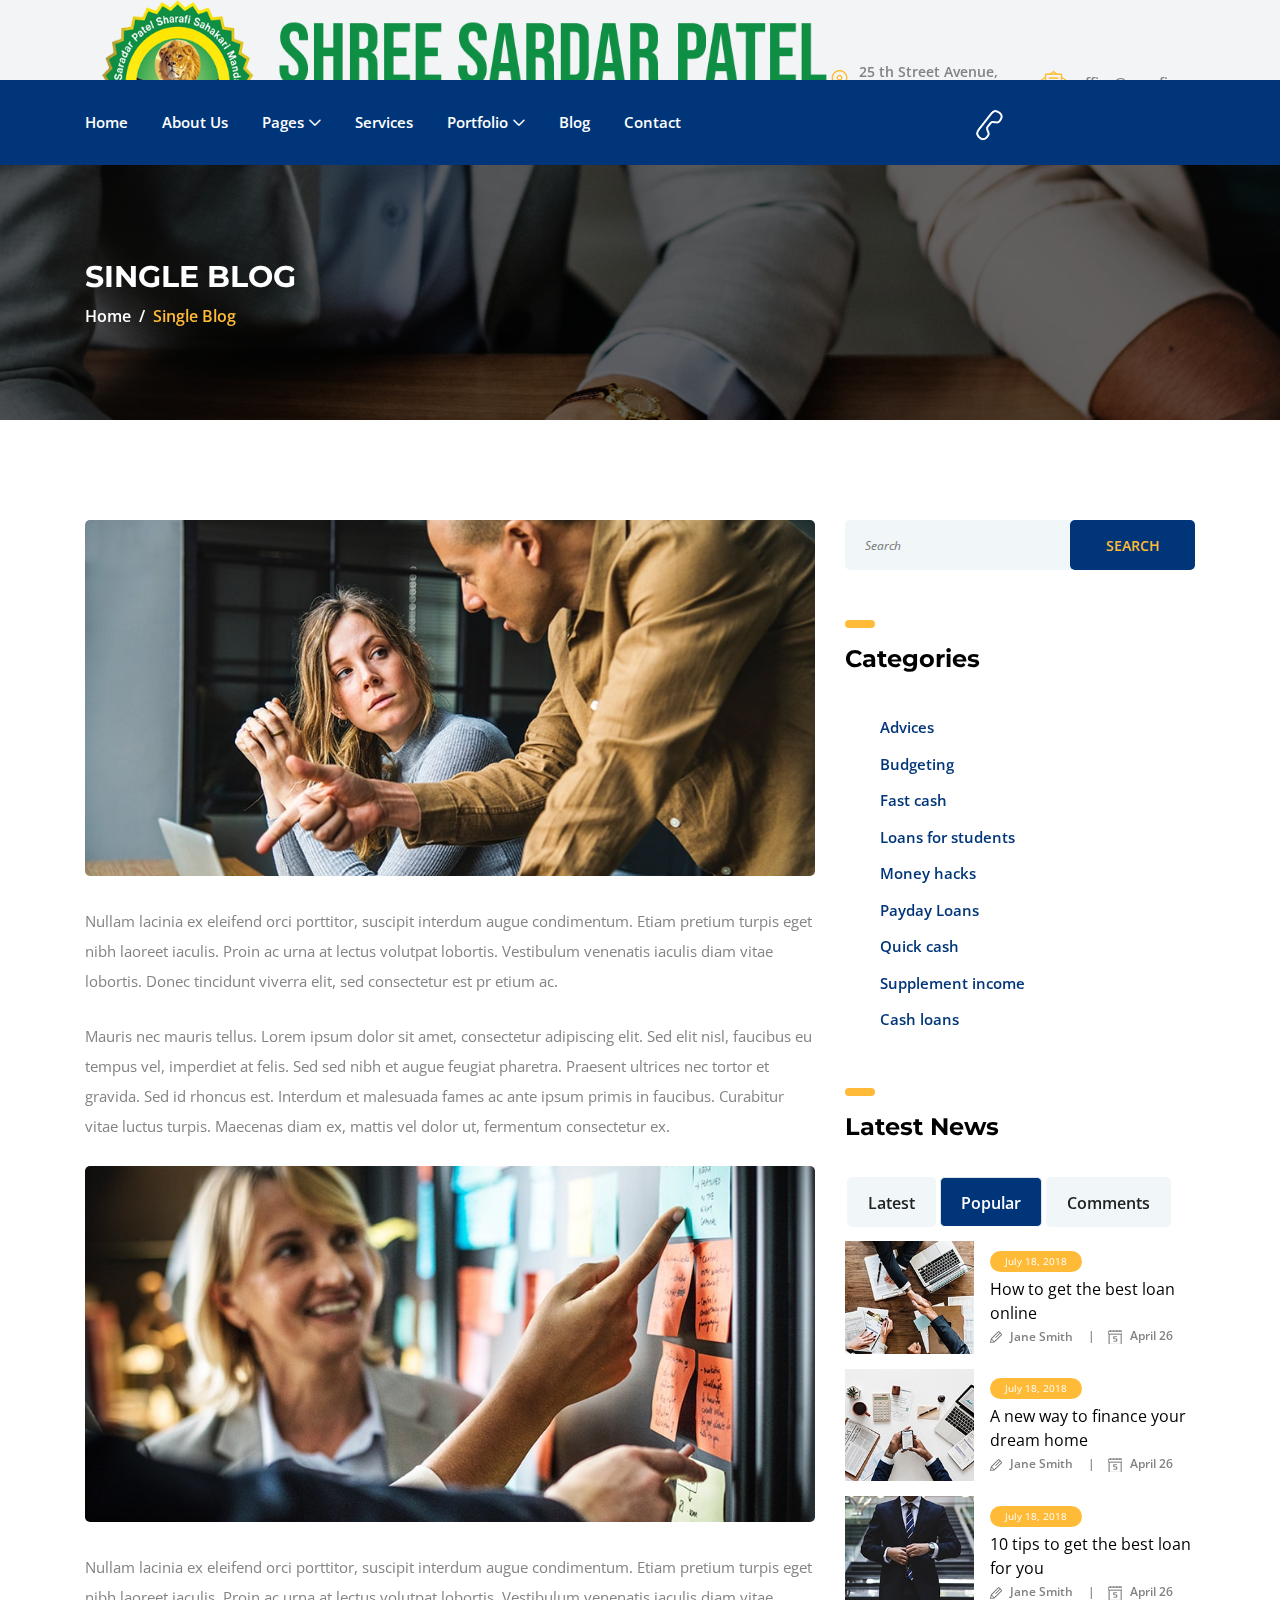
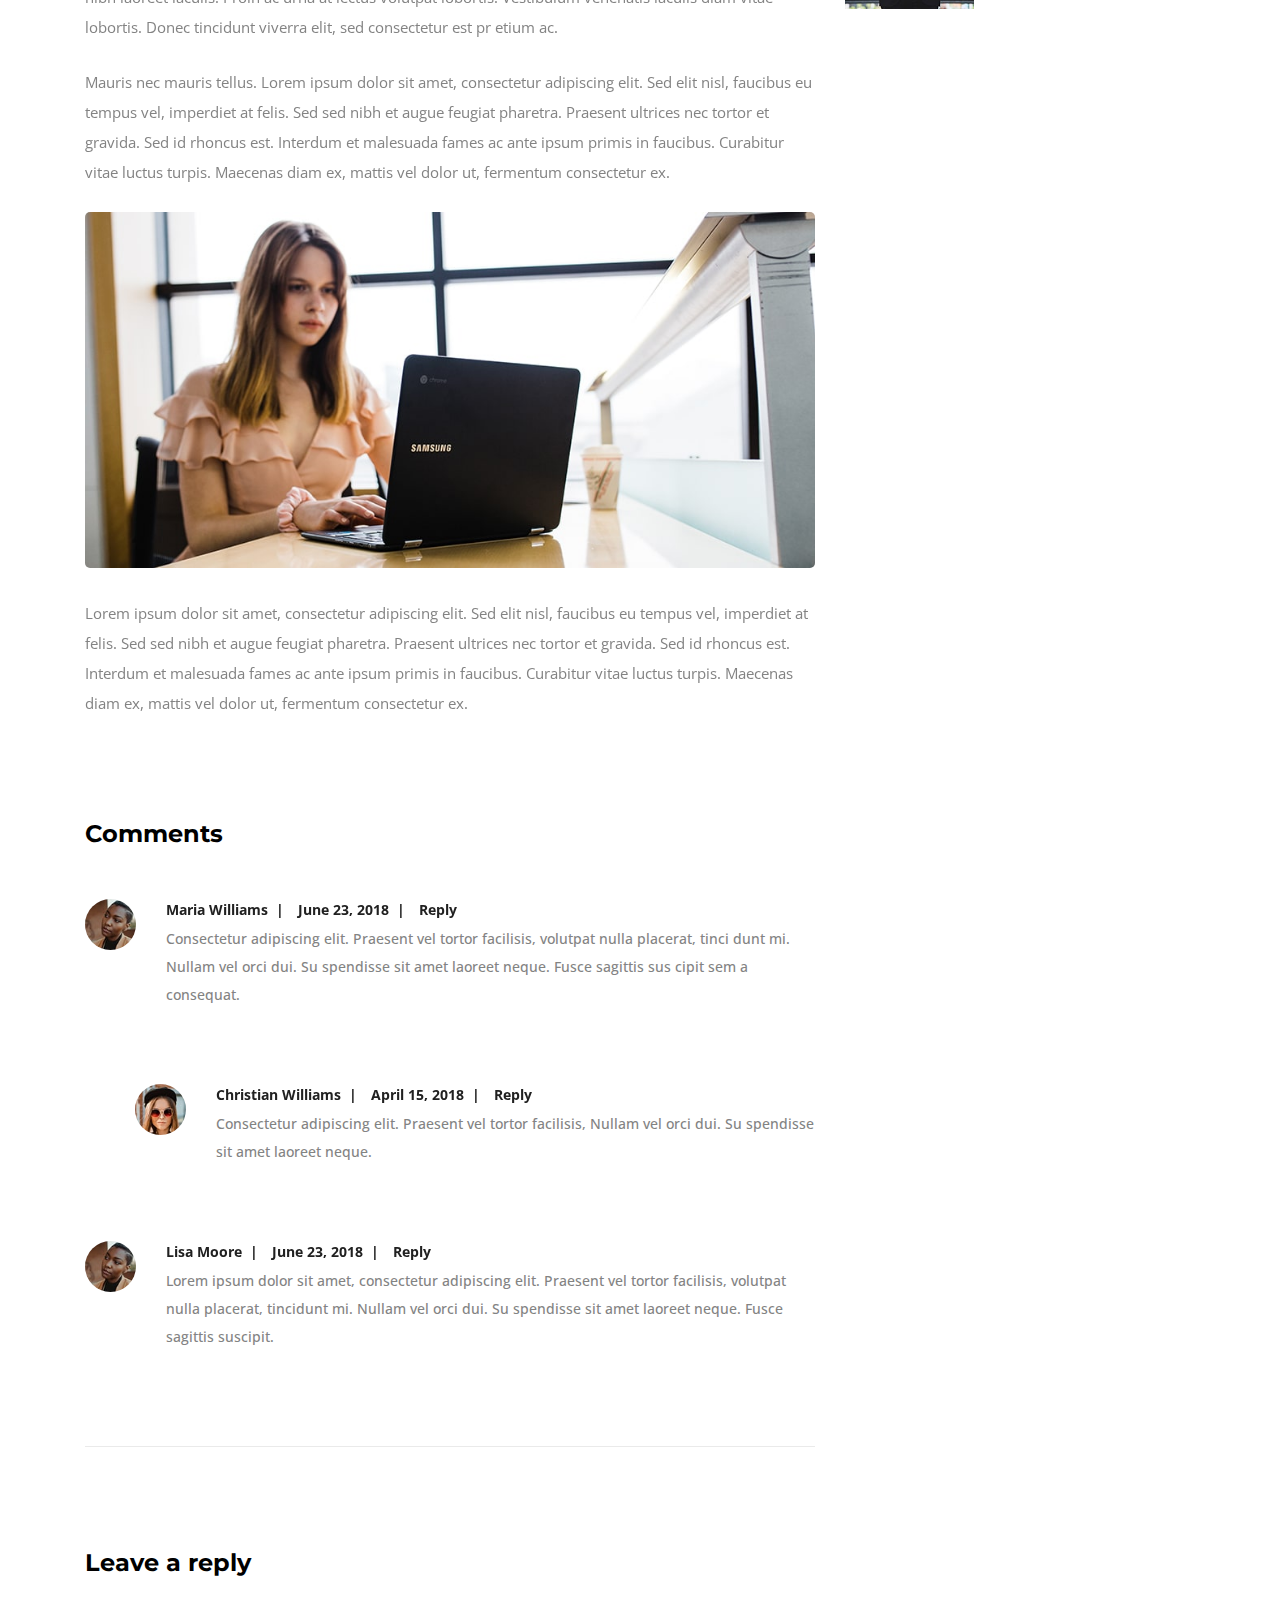
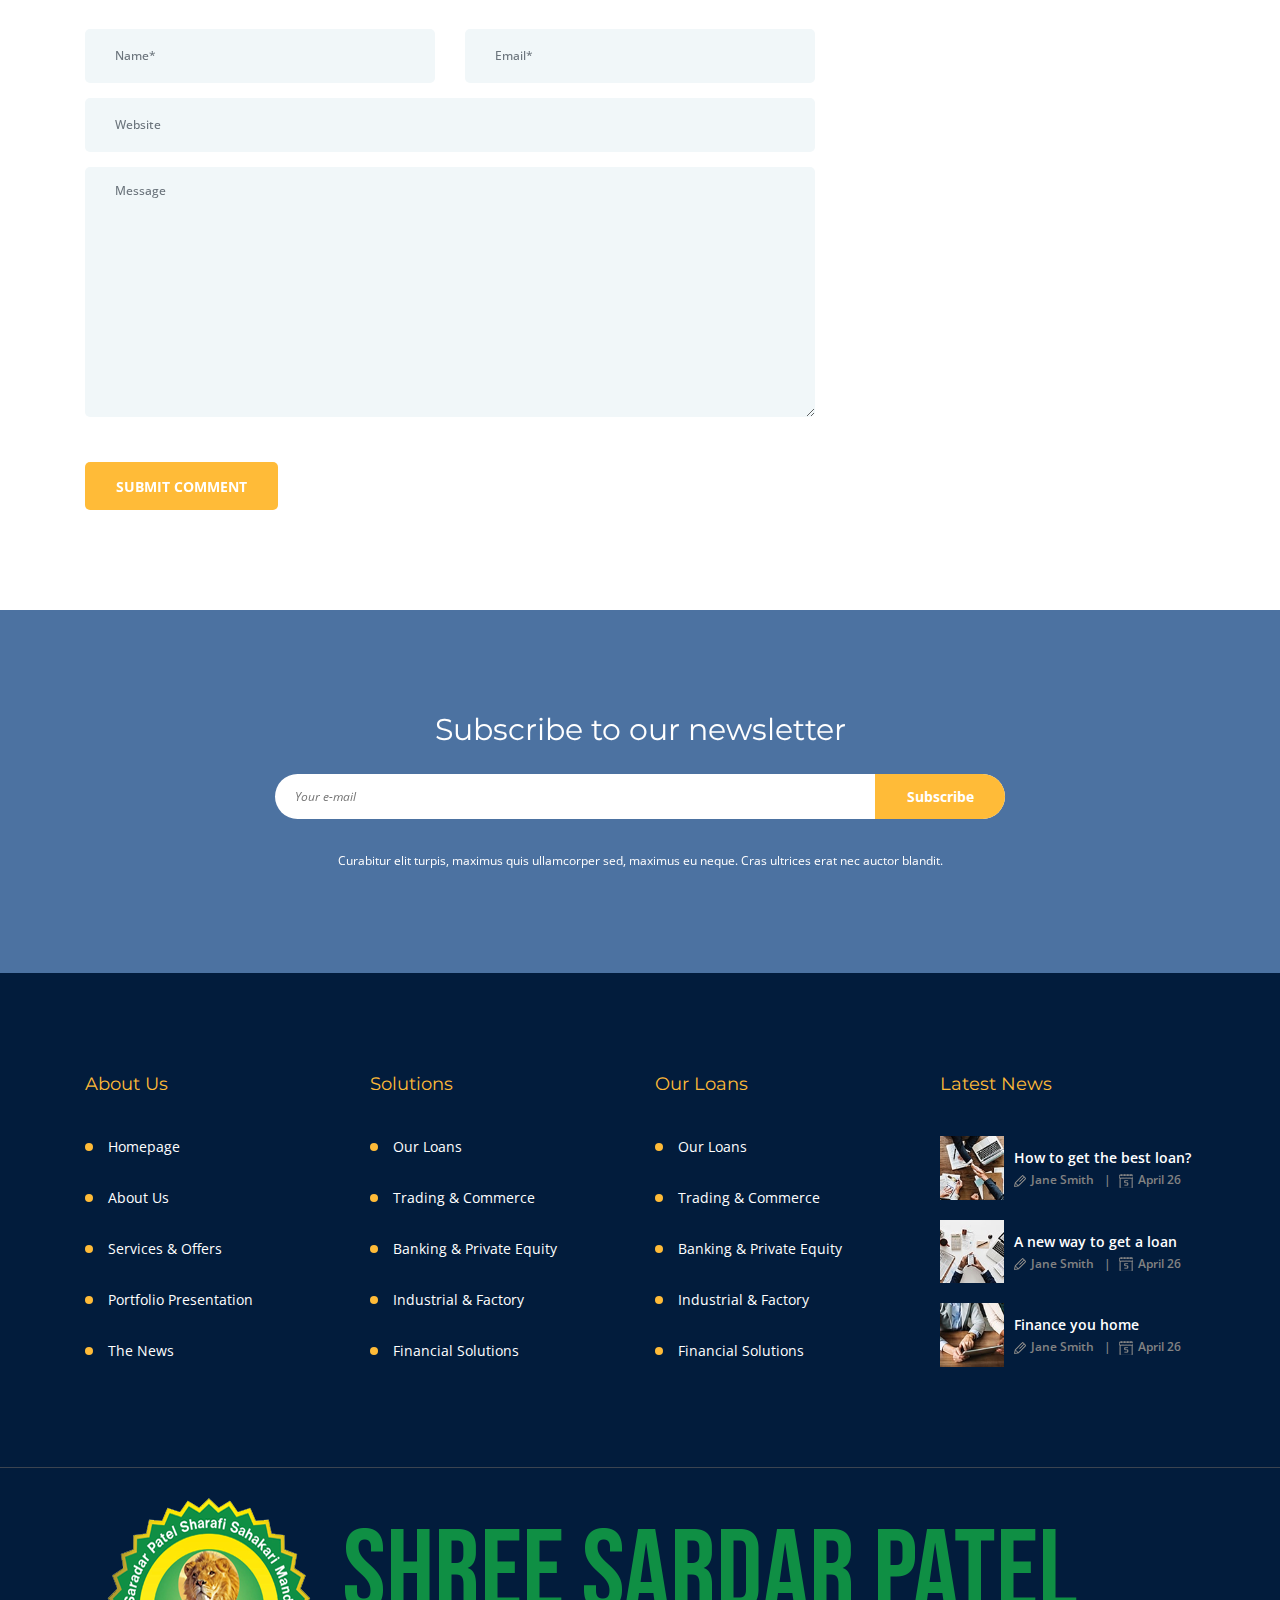
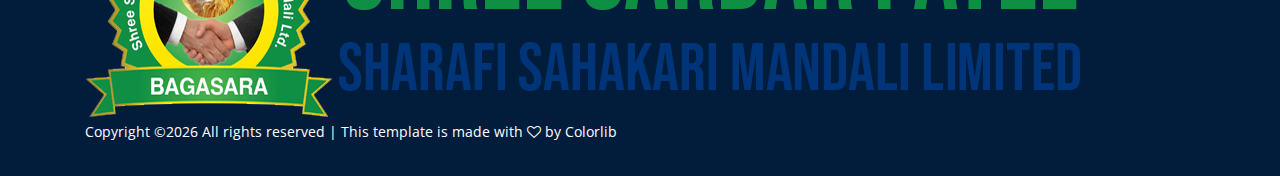
<file: single-post.html>
<!DOCTYPE html>
<html lang="en">

<head>
    <meta charset="UTF-8">
    <meta name="description" content="">
    <meta http-equiv="X-UA-Compatible" content="IE=edge">
    <meta name="viewport" content="width=device-width, initial-scale=1, shrink-to-fit=no">
    <!-- The above 4 meta tags *must* come first in the head; any other head content must come *after* these tags -->

    <!-- Title -->
    <title>Credit - Loan &amp; Credit Company HTML Template</title>

    <!-- Favicon -->
    <link rel="icon" href="img/core-img/favicon.ico">

    <!-- Stylesheet -->
    <link rel="stylesheet" href="style.css">

</head>

<body>
    <!-- Preloader -->
    <div class="preloader d-flex align-items-center justify-content-center">
        <div class="lds-ellipsis">
            <div></div>
            <div></div>
            <div></div>
            <div></div>
        </div>
    </div>

    <!-- ##### Header Area Start ##### -->
    <header class="header-area">
        <!-- Top Header Area -->
        <div class="top-header-area">
            <div class="container h-100">
                <div class="row h-100 align-items-center">
                    <div class="col-12 d-flex justify-content-between">
                        <!-- Logo Area -->
                        <div class="logo">
                            <a href="index.html"><img src="img/core-img/logo.png" alt=""></a>
                        </div>

                        <!-- Top Contact Info -->
                        <div class="top-contact-info d-flex align-items-center">
                            <a href="#" data-toggle="tooltip" data-placement="bottom" title="25 th Street Avenue, Los Angeles, CA"><img src="img/core-img/placeholder.png" alt=""> <span>25 th Street Avenue, Los Angeles, CA</span></a>
                            <a href="#" data-toggle="tooltip" data-placement="bottom" title="office@yourfirm.com"><img src="img/core-img/message.png" alt=""> <span>office@yourfirm.com</span></a>
                        </div>
                    </div>
                </div>
            </div>
        </div>

        <!-- Navbar Area -->
        <div class="credit-main-menu" id="sticker">
            <div class="classy-nav-container breakpoint-off">
                <div class="container">
                    <!-- Menu -->
                    <nav class="classy-navbar justify-content-between" id="creditNav">

                        <!-- Navbar Toggler -->
                        <div class="classy-navbar-toggler">
                            <span class="navbarToggler"><span></span><span></span><span></span></span>
                        </div>

                        <!-- Menu -->
                        <div class="classy-menu">

                            <!-- Close Button -->
                            <div class="classycloseIcon">
                                <div class="cross-wrap"><span class="top"></span><span class="bottom"></span></div>
                            </div>

                            <!-- Nav Start -->
                            <div class="classynav">
                                <ul>
                                    <li><a href="index.html">Home</a></li>
                                    <li><a href="about.html">About Us</a></li>
                                    <li><a href="#">Pages</a>
                                        <ul class="dropdown">
                                            <li><a href="index.html">Home</a></li>
                                            <li><a href="about.html">About Us</a></li>
                                            <li><a href="services.html">Services</a></li>
                                            <li><a href="post.html">Post</a></li>
                                            <li><a href="single-post.html">Single Post</a></li>
                                            <li><a href="contact.html">Contact</a></li>
                                            <li><a href="elements.html">Elements</a></li>
                                        </ul>
                                    </li>
                                    <li><a href="services.html">Services</a></li>
                                    <li><a href="#">Portfolio</a>
                                        <div class="megamenu">
                                            <ul class="single-mega cn-col-4">
                                                <li><a href="#">Portfolio 1</a></li>
                                                <li><a href="#">Portfolio 2</a></li>
                                                <li><a href="#">Portfolio 3</a></li>
                                                <li><a href="#">Portfolio 4</a></li>
                                                <li><a href="#">Portfolio 5</a></li>
                                                <li><a href="#">Portfolio 6</a></li>
                                                <li><a href="#">Portfolio 7</a></li>
                                            </ul>
                                            <ul class="single-mega cn-col-4">
                                                <li><a href="#">Portfolio 8</a></li>
                                                <li><a href="#">Portfolio 9</a></li>
                                                <li><a href="#">Portfolio 10</a></li>
                                                <li><a href="#">Portfolio 11</a></li>
                                                <li><a href="#">Portfolio 12</a></li>
                                                <li><a href="#">Portfolio 13</a></li>
                                                <li><a href="#">Portfolio 14</a></li>
                                            </ul>
                                            <ul class="single-mega cn-col-4">
                                                <li><a href="#">Portfolio 15</a></li>
                                                <li><a href="#">Portfolio 16</a></li>
                                                <li><a href="#">Portfolio 17</a></li>
                                                <li><a href="#">Portfolio 18</a></li>
                                                <li><a href="#">Portfolio 19</a></li>
                                                <li><a href="#">Portfolio 20</a></li>
                                                <li><a href="#">Portfolio 21</a></li>
                                            </ul>
                                            <ul class="single-mega cn-col-4">
                                                <li><a href="#">Portfolio 22</a></li>
                                                <li><a href="#">Portfolio 23</a></li>
                                                <li><a href="#">Portfolio 24</a></li>
                                                <li><a href="#">Portfolio 25</a></li>
                                                <li><a href="#">Portfolio 26</a></li>
                                                <li><a href="#">Portfolio 27</a></li>
                                                <li><a href="#">Portfolio 28</a></li>
                                            </ul>
                                        </div>
                                    </li>
                                    <li><a href="post.html">Blog</a></li>
                                    <li><a href="contact.html">Contact</a></li>
                                </ul>
                            </div>
                            <!-- Nav End -->
                        </div>

                        <!-- Contact -->
                        <div class="contact">
                            <a href="#"><img src="img/core-img/call2.png" alt=""> +800 49 900 900</a>
                        </div>
                    </nav>
                </div>
            </div>
        </div>
    </header>
    <!-- ##### Header Area End ##### -->

    <!-- ##### Breadcrumb Area Start ##### -->
    <section class="breadcrumb-area bg-img bg-overlay jarallax" style="background-image: url(img/bg-img/13.jpg);">
        <div class="container h-100">
            <div class="row h-100 align-items-center">
                <div class="col-12">
                    <div class="breadcrumb-content">
                        <h2>Single Blog</h2>
                        <nav aria-label="breadcrumb">
                            <ol class="breadcrumb">
                                <li class="breadcrumb-item"><a href="#">Home</a></li>
                                <li class="breadcrumb-item active" aria-current="page">Single Blog</li>
                            </ol>
                        </nav>
                    </div>
                </div>
            </div>
        </div>
    </section>
    <!-- ##### Breadcrumb Area End ##### -->

    <!-- ##### Post Details Area Start ##### -->
    <section class="post-news-area section-padding-100-0">
        <div class="container">
            <div class="row">
                <!-- Post Details Content Area -->
                <div class="col-12 col-lg-8">
                    <div class="post-details-content mb-100">
                        <img src="img/bg-img/22.jpg" alt="">
                        <p>Nullam lacinia ex eleifend orci porttitor, suscipit interdum augue condimentum. Etiam pretium turpis eget nibh laoreet iaculis. Proin ac urna at lectus volutpat lobortis. Vestibulum venenatis iaculis diam vitae lobortis. Donec tincidunt viverra elit, sed consectetur est pr etium ac.</p>
                        <p>Mauris nec mauris tellus. Lorem ipsum dolor sit amet, consectetur adipiscing elit. Sed elit nisl, faucibus eu tempus vel, imperdiet at felis. Sed sed nibh et augue feugiat pharetra. Praesent ultrices nec tortor et gravida. Sed id rhoncus est. Interdum et malesuada fames ac ante ipsum primis in faucibus. Curabitur vitae luctus turpis. Maecenas diam ex, mattis vel dolor ut, fermentum consectetur ex.</p>
                        <img src="img/bg-img/23.jpg" alt="">
                        <p>Nullam lacinia ex eleifend orci porttitor, suscipit interdum augue condimentum. Etiam pretium turpis eget nibh laoreet iaculis. Proin ac urna at lectus volutpat lobortis. Vestibulum venenatis iaculis diam vitae lobortis. Donec tincidunt viverra elit, sed consectetur est pr etium ac.</p>
                        <p>Mauris nec mauris tellus. Lorem ipsum dolor sit amet, consectetur adipiscing elit. Sed elit nisl, faucibus eu tempus vel, imperdiet at felis. Sed sed nibh et augue feugiat pharetra. Praesent ultrices nec tortor et gravida. Sed id rhoncus est. Interdum et malesuada fames ac ante ipsum primis in faucibus. Curabitur vitae luctus turpis. Maecenas diam ex, mattis vel dolor ut, fermentum consectetur ex. </p>
                        <img src="img/bg-img/24.jpg" alt="">
                        <p>Lorem ipsum dolor sit amet, consectetur adipiscing elit. Sed elit nisl, faucibus eu tempus vel, imperdiet at felis. Sed sed nibh et augue feugiat pharetra. Praesent ultrices nec tortor et gravida. Sed id rhoncus est. Interdum et malesuada fames ac ante ipsum primis in faucibus. Curabitur vitae luctus turpis. Maecenas diam ex, mattis vel dolor ut, fermentum consectetur ex.</p>
                    </div>

                    <!-- Comment Area Start -->
                    <div class="comment_area clearfix mb-100">
                        <h4 class="mb-50">Comments</h4>

                        <ol>
                            <!-- Single Comment Area -->
                            <li class="single_comment_area">
                                <!-- Comment Content -->
                                <div class="comment-content d-flex">
                                    <!-- Comment Author -->
                                    <div class="comment-author">
                                        <img src="img/bg-img/32.jpg" alt="author">
                                    </div>
                                    <!-- Comment Meta -->
                                    <div class="comment-meta">
                                        <div class="d-flex">
                                            <a href="#" class="post-author">Maria Williams</a>
                                            <a href="#" class="post-date">June 23, 2018 </a>
                                            <a href="#" class="reply">Reply</a>
                                        </div>
                                        <p>Consectetur adipiscing elit. Praesent vel tortor facilisis, volutpat nulla placerat, tinci dunt mi. Nullam vel orci dui. Su spendisse sit amet laoreet neque. Fusce sagittis sus cipit sem a consequat.</p>
                                    </div>
                                </div>
                                <ol class="children">
                                    <li class="single_comment_area">
                                        <!-- Comment Content -->
                                        <div class="comment-content d-flex">
                                            <!-- Comment Author -->
                                            <div class="comment-author">
                                                <img src="img/bg-img/33.jpg" alt="author">
                                            </div>
                                            <!-- Comment Meta -->
                                            <div class="comment-meta">
                                                <div class="d-flex">
                                                    <a href="#" class="post-author">Christian Williams</a>
                                                    <a href="#" class="post-date">April 15, 2018</a>
                                                    <a href="#" class="reply">Reply</a>
                                                </div>
                                                <p>Consectetur adipiscing elit. Praesent vel tortor facilisis, Nullam vel orci dui. Su spendisse sit amet laoreet neque.</p>
                                            </div>
                                        </div>
                                    </li>
                                </ol>
                            </li>

                            <!-- Single Comment Area -->
                            <li class="single_comment_area">
                                <!-- Comment Content -->
                                <div class="comment-content d-flex">
                                    <!-- Comment Author -->
                                    <div class="comment-author">
                                        <img src="img/bg-img/32.jpg" alt="author">
                                    </div>
                                    <!-- Comment Meta -->
                                    <div class="comment-meta">
                                        <div class="d-flex">
                                            <a href="#" class="post-author">Lisa Moore</a>
                                            <a href="#" class="post-date">June 23, 2018</a>
                                            <a href="#" class="reply">Reply</a>
                                        </div>
                                        <p>Lorem ipsum dolor sit amet, consectetur adipiscing elit. Praesent vel tortor facilisis, volutpat nulla placerat, tincidunt mi. Nullam vel orci dui. Su spendisse sit amet laoreet neque. Fusce sagittis suscipit.</p>
                                    </div>
                                </div>
                            </li>
                        </ol>
                    </div>

                    <div class="post-a-comment-area mb-100 clearfix">
                        <h4 class="mb-50">Leave a reply</h4>

                        <!-- Reply Form -->
                        <div class="contact-form-area">
                            <form action="#" method="post">
                                <div class="row">
                                    <div class="col-12 col-lg-6">
                                        <input type="text" class="form-control" id="name" placeholder="Name*">
                                    </div>
                                    <div class="col-12 col-lg-6">
                                        <input type="email" class="form-control" id="email" placeholder="Email*">
                                    </div>
                                    <div class="col-12">
                                        <input type="text" class="form-control" id="subject" placeholder="Website">
                                    </div>
                                    <div class="col-12">
                                        <textarea name="message" class="form-control" id="message" cols="30" rows="10" placeholder="Message"></textarea>
                                    </div>
                                    <div class="col-12">
                                        <button class="btn credit-btn mt-30" type="submit">Submit Comment</button>
                                    </div>
                                </div>
                            </form>
                        </div>
                    </div>
                </div>

                <!-- Sidebar Widget -->
                <div class="col-12 col-sm-9 col-md-6 col-lg-4">
                    <div class="sidebar-area mb-100">

                        <!-- Single Sidebar Widget -->
                        <div class="single-widget-area search-widget">
                            <form action="#" method="post">
                                <input type="search" name="search" placeholder="Search">
                                <button type="submit">Search</button>
                            </form>
                        </div>

                        <!-- Single Sidebar Widget -->
                        <div class="single-widget-area cata-widget">
                            <div class="widget-heading">
                                <div class="line"></div>
                                <h4>Categories</h4>
                            </div>

                            <ul>
                                <li><a href="#">Advices</a></li>
                                <li><a href="#">Budgeting</a></li>
                                <li><a href="#">Fast cash</a></li>
                                <li><a href="#">Loans for students</a></li>
                                <li><a href="#">Money hacks</a></li>
                                <li><a href="#">Payday Loans</a></li>
                                <li><a href="#">Quick cash</a></li>
                                <li><a href="#">Supplement income</a></li>
                                <li><a href="#">Сash loans</a></li>
                            </ul>
                        </div>

                        <!-- Single Sidebar Widget -->
                        <div class="single-widget-area tabs-widget">
                            <div class="widget-heading">
                                <div class="line"></div>
                                <h4>Latest News</h4>
                            </div>

                            <div class="credit-tabs-content">
                                <ul class="nav nav-tabs" id="myTab" role="tablist">
                                    <li class="nav-item">
                                        <a class="nav-link" id="tab--1" data-toggle="tab" href="#tab1" role="tab" aria-controls="tab1" aria-selected="false">Latest</a>
                                    </li>
                                    <li class="nav-item">
                                        <a class="nav-link active" id="tab--2" data-toggle="tab" href="#tab2" role="tab" aria-controls="tab2" aria-selected="false">Popular</a>
                                    </li>
                                    <li class="nav-item">
                                        <a class="nav-link" id="tab--3" data-toggle="tab" href="#tab3" role="tab" aria-controls="tab3" aria-selected="true">Comments</a>
                                    </li>
                                </ul>

                                <div class="tab-content" id="myTabContent">
                                    <div class="tab-pane fade" id="tab1" role="tabpanel" aria-labelledby="tab--1">
                                        <div class="credit-tab-content">
                                            <!-- Single News Area -->
                                            <div class="single-news-area d-flex align-items-center">
                                                <div class="news-thumbnail">
                                                    <img src="img/bg-img/10.jpg" alt="">
                                                </div>
                                                <div class="news-content">
                                                    <span>July 18, 2018</span>
                                                    <a href="#">How to get the best loan online</a>
                                                    <div class="news-meta">
                                                        <a href="#" class="post-author"><img src="img/core-img/pencil.png" alt=""> Jane Smith</a>
                                                        <a href="#" class="post-date"><img src="img/core-img/calendar.png" alt=""> April 26</a>
                                                    </div>
                                                </div>
                                            </div>

                                            <!-- Single News Area -->
                                            <div class="single-news-area d-flex align-items-center">
                                                <div class="news-thumbnail">
                                                    <img src="img/bg-img/11.jpg" alt="">
                                                </div>
                                                <div class="news-content">
                                                    <span>July 18, 2018</span>
                                                    <a href="#">A new way to finance your dream home</a>
                                                    <div class="news-meta">
                                                        <a href="#" class="post-author"><img src="img/core-img/pencil.png" alt=""> Jane Smith</a>
                                                        <a href="#" class="post-date"><img src="img/core-img/calendar.png" alt=""> April 26</a>
                                                    </div>
                                                </div>
                                            </div>

                                            <!-- Single News Area -->
                                            <div class="single-news-area d-flex align-items-center">
                                                <div class="news-thumbnail">
                                                    <img src="img/bg-img/12.jpg" alt="">
                                                </div>
                                                <div class="news-content">
                                                    <span>July 18, 2018</span>
                                                    <a href="#">10 tips to get the best loan for you</a>
                                                    <div class="news-meta">
                                                        <a href="#" class="post-author"><img src="img/core-img/pencil.png" alt=""> Jane Smith</a>
                                                        <a href="#" class="post-date"><img src="img/core-img/calendar.png" alt=""> April 26</a>
                                                    </div>
                                                </div>
                                            </div>
                                        </div>
                                    </div>

                                    <div class="tab-pane fade show active" id="tab2" role="tabpanel" aria-labelledby="tab--2">
                                        <div class="credit-tab-content">
                                            <!-- Single News Area -->
                                            <div class="single-news-area d-flex align-items-center">
                                                <div class="news-thumbnail">
                                                    <img src="img/bg-img/10.jpg" alt="">
                                                </div>
                                                <div class="news-content">
                                                    <span>July 18, 2018</span>
                                                    <a href="#">How to get the best loan online</a>
                                                    <div class="news-meta">
                                                        <a href="#" class="post-author"><img src="img/core-img/pencil.png" alt=""> Jane Smith</a>
                                                        <a href="#" class="post-date"><img src="img/core-img/calendar.png" alt=""> April 26</a>
                                                    </div>
                                                </div>
                                            </div>

                                            <!-- Single News Area -->
                                            <div class="single-news-area d-flex align-items-center">
                                                <div class="news-thumbnail">
                                                    <img src="img/bg-img/11.jpg" alt="">
                                                </div>
                                                <div class="news-content">
                                                    <span>July 18, 2018</span>
                                                    <a href="#">A new way to finance your dream home</a>
                                                    <div class="news-meta">
                                                        <a href="#" class="post-author"><img src="img/core-img/pencil.png" alt=""> Jane Smith</a>
                                                        <a href="#" class="post-date"><img src="img/core-img/calendar.png" alt=""> April 26</a>
                                                    </div>
                                                </div>
                                            </div>

                                            <!-- Single News Area -->
                                            <div class="single-news-area d-flex align-items-center">
                                                <div class="news-thumbnail">
                                                    <img src="img/bg-img/12.jpg" alt="">
                                                </div>
                                                <div class="news-content">
                                                    <span>July 18, 2018</span>
                                                    <a href="#">10 tips to get the best loan for you</a>
                                                    <div class="news-meta">
                                                        <a href="#" class="post-author"><img src="img/core-img/pencil.png" alt=""> Jane Smith</a>
                                                        <a href="#" class="post-date"><img src="img/core-img/calendar.png" alt=""> April 26</a>
                                                    </div>
                                                </div>
                                            </div>
                                        </div>
                                    </div>
                                    <div class="tab-pane fade" id="tab3" role="tabpanel" aria-labelledby="tab--3">
                                        <div class="credit-tab-content">
                                            <!-- Single News Area -->
                                            <div class="single-news-area d-flex align-items-center">
                                                <div class="news-thumbnail">
                                                    <img src="img/bg-img/10.jpg" alt="">
                                                </div>
                                                <div class="news-content">
                                                    <span>July 18, 2018</span>
                                                    <a href="#">How to get the best loan online</a>
                                                    <div class="news-meta">
                                                        <a href="#" class="post-author"><img src="img/core-img/pencil.png" alt=""> Jane Smith</a>
                                                        <a href="#" class="post-date"><img src="img/core-img/calendar.png" alt=""> April 26</a>
                                                    </div>
                                                </div>
                                            </div>

                                            <!-- Single News Area -->
                                            <div class="single-news-area d-flex align-items-center">
                                                <div class="news-thumbnail">
                                                    <img src="img/bg-img/11.jpg" alt="">
                                                </div>
                                                <div class="news-content">
                                                    <span>July 18, 2018</span>
                                                    <a href="#">A new way to finance your dream home</a>
                                                    <div class="news-meta">
                                                        <a href="#" class="post-author"><img src="img/core-img/pencil.png" alt=""> Jane Smith</a>
                                                        <a href="#" class="post-date"><img src="img/core-img/calendar.png" alt=""> April 26</a>
                                                    </div>
                                                </div>
                                            </div>

                                            <!-- Single News Area -->
                                            <div class="single-news-area d-flex align-items-center">
                                                <div class="news-thumbnail">
                                                    <img src="img/bg-img/12.jpg" alt="">
                                                </div>
                                                <div class="news-content">
                                                    <span>July 18, 2018</span>
                                                    <a href="#">10 tips to get the best loan for you</a>
                                                    <div class="news-meta">
                                                        <a href="#" class="post-author"><img src="img/core-img/pencil.png" alt=""> Jane Smith</a>
                                                        <a href="#" class="post-date"><img src="img/core-img/calendar.png" alt=""> April 26</a>
                                                    </div>
                                                </div>
                                            </div>
                                        </div>
                                    </div>
                                </div>
                            </div>
                        </div>

                    </div>
                </div>
            </div>
        </div>
    </section>
    <!-- ##### Post Details Area End ##### -->

    <!-- ##### Newsletter Area Start ###### -->
    <section class="newsletter-area section-padding-100 bg-img jarallax" style="background-image: url(img/bg-img/6.jpg);">
        <div class="container">
            <div class="row justify-content-center">
                <div class="col-12 col-sm-10 col-lg-8">
                    <div class="nl-content text-center">
                        <h2>Subscribe to our newsletter</h2>
                        <form action="#" method="post">
                            <input type="email" name="nl-email" id="nlemail" placeholder="Your e-mail">
                            <button type="submit">Subscribe</button>
                        </form>
                        <p>Curabitur elit turpis, maximus quis ullamcorper sed, maximus eu neque. Cras ultrices erat nec auctor blandit.</p>
                    </div>
                </div>
            </div>
        </div>
    </section>
    <!-- ##### Newsletter Area End ###### -->

    <!-- ##### Footer Area Start ##### -->
    <footer class="footer-area section-padding-100-0">
        <div class="container">
            <div class="row">

                <!-- Single Footer Widget -->
                <div class="col-12 col-sm-6 col-lg-3">
                    <div class="single-footer-widget mb-100">
                        <h5 class="widget-title">About Us</h5>
                        <!-- Nav -->
                        <nav>
                            <ul>
                                <li><a href="#">Homepage</a></li>
                                <li><a href="#">About Us</a></li>
                                <li><a href="#">Services &amp; Offers</a></li>
                                <li><a href="#">Portfolio Presentation</a></li>
                                <li><a href="#">The News</a></li>
                            </ul>
                        </nav>
                    </div>
                </div>

                <!-- Single Footer Widget -->
                <div class="col-12 col-sm-6 col-lg-3">
                    <div class="single-footer-widget mb-100">
                        <h5 class="widget-title">Solutions</h5>
                        <!-- Nav -->
                        <nav>
                            <ul>
                                <li><a href="#">Our Loans</a></li>
                                <li><a href="#">Trading &amp; Commerce</a></li>
                                <li><a href="#">Banking &amp; Private Equity</a></li>
                                <li><a href="#">Industrial &amp; Factory</a></li>
                                <li><a href="#">Financial Solutions</a></li>
                            </ul>
                        </nav>
                    </div>
                </div>

                <!-- Single Footer Widget -->
                <div class="col-12 col-sm-6 col-lg-3">
                    <div class="single-footer-widget mb-100">
                        <h5 class="widget-title">Our Loans</h5>
                        <!-- Nav -->
                        <nav>
                            <ul>
                                <li><a href="#">Our Loans</a></li>
                                <li><a href="#">Trading &amp; Commerce</a></li>
                                <li><a href="#">Banking &amp; Private Equity</a></li>
                                <li><a href="#">Industrial &amp; Factory</a></li>
                                <li><a href="#">Financial Solutions</a></li>
                            </ul>
                        </nav>
                    </div>
                </div>

                <!-- Single Footer Widget -->
                <div class="col-12 col-sm-6 col-lg-3">
                    <div class="single-footer-widget mb-100">
                        <h5 class="widget-title">Latest News</h5>

                        <!-- Single News Area -->
                        <div class="single-latest-news-area d-flex align-items-center">
                            <div class="news-thumbnail">
                                <img src="img/bg-img/7.jpg" alt="">
                            </div>
                            <div class="news-content">
                                <a href="#">How to get the best loan?</a>
                                <div class="news-meta">
                                    <a href="#" class="post-author"><img src="img/core-img/pencil.png" alt=""> Jane Smith</a>
                                    <a href="#" class="post-date"><img src="img/core-img/calendar.png" alt=""> April 26</a>
                                </div>
                            </div>
                        </div>

                        <!-- Single News Area -->
                        <div class="single-latest-news-area d-flex align-items-center">
                            <div class="news-thumbnail">
                                <img src="img/bg-img/8.jpg" alt="">
                            </div>
                            <div class="news-content">
                                <a href="#">A new way to get a loan</a>
                                <div class="news-meta">
                                    <a href="#" class="post-author"><img src="img/core-img/pencil.png" alt=""> Jane Smith</a>
                                    <a href="#" class="post-date"><img src="img/core-img/calendar.png" alt=""> April 26</a>
                                </div>
                            </div>
                        </div>

                        <!-- Single News Area -->
                        <div class="single-latest-news-area d-flex align-items-center">
                            <div class="news-thumbnail">
                                <img src="img/bg-img/9.jpg" alt="">
                            </div>
                            <div class="news-content">
                                <a href="#">Finance you home</a>
                                <div class="news-meta">
                                    <a href="#" class="post-author"><img src="img/core-img/pencil.png" alt=""> Jane Smith</a>
                                    <a href="#" class="post-date"><img src="img/core-img/calendar.png" alt=""> April 26</a>
                                </div>
                            </div>
                        </div>

                    </div>
                </div>
            </div>
        </div>

        <!-- Copywrite Area -->
        <div class="copywrite-area">
            <div class="container">
                <div class="row">
                    <div class="col-12">
                        <div class="copywrite-content d-flex flex-wrap justify-content-between align-items-center">
                            <!-- Footer Logo -->
                            <a href="index.html" class="footer-logo"><img src="img/core-img/logo.png" alt=""></a>

                            <!-- Copywrite Text -->
                            <p class="copywrite-text"><a href="#"><!-- Link back to Colorlib can't be removed. Template is licensed under CC BY 3.0. -->
Copyright &copy;<script>document.write(new Date().getFullYear());</script> All rights reserved | This template is made with <i class="fa fa-heart-o" aria-hidden="true"></i> by <a href="https://colorlib.com" target="_blank">Colorlib</a>
<!-- Link back to Colorlib can't be removed. Template is licensed under CC BY 3.0. --></p>
                        </div>
                    </div>
                </div>
            </div>
        </div>
    </footer>
    <!-- ##### Footer Area Start ##### -->

    <!-- ##### All Javascript Script ##### -->
    <!-- jQuery-2.2.4 js -->
    <script src="js/jquery/jquery-2.2.4.min.js"></script>
    <!-- Popper js -->
    <script src="js/bootstrap/popper.min.js"></script>
    <!-- Bootstrap js -->
    <script src="js/bootstrap/bootstrap.min.js"></script>
    <!-- All Plugins js -->
    <script src="js/plugins/plugins.js"></script>
    <!-- Active js -->
    <script src="js/active.js"></script>
</body>

</html>
</file>
<file: style.css>
/* [Core Stylesheet - 1.0] */
/* :: 1.0 Import Fonts */
@import url("https://fonts.googleapis.com/css?family=Montserrat:300,400,500,600,700|Open+Sans:300,400,600,700");
/* :: 2.0 Import All CSS */
@import url(css/bootstrap.min.css);
@import url(css/classy-nav.css);
@import url(css/owl.carousel.min.css);
@import url(css/animate.css);
@import url(css/font-awesome.min.css);
@import url(css/credit-icon.css);
/* :: 3.0 Base CSS */
* {
  margin: 0;
  padding: 0; }

body {
  font-family: "Open Sans", sans-serif;
  font-size: 14px; }

h1,
h2,
h3,
h4,
h5,
h6 {
  font-family: "Montserrat", sans-serif;
  color: #000000;
  line-height: 1.3;
  font-weight: 700; }

p {
  color: #838383;
  font-size: 15px;
  line-height: 2;
  font-weight: 400; }

a,
a:hover,
a:focus {
  -webkit-transition-duration: 500ms;
  transition-duration: 500ms;
  text-decoration: none;
  outline: 0 solid transparent;
  color: #000000;
  font-weight: 700;
  font-size: 16px; }

ul,
ol {
  margin: 0; }
  ul li,
  ol li {
    list-style: none; }

img {
  height: auto;
  max-width: 100%; }

/* :: 3.1.0 Spacing */
.mt-15 {
  margin-top: 15px !important; }

.mt-30 {
  margin-top: 30px !important; }

.mt-50 {
  margin-top: 50px !important; }

.mt-70 {
  margin-top: 70px !important; }

.mt-100 {
  margin-top: 100px !important; }

.mb-15 {
  margin-bottom: 15px !important; }

.mb-30 {
  margin-bottom: 30px !important; }

.mb-50 {
  margin-bottom: 50px !important; }

.mb-70 {
  margin-bottom: 70px !important; }

.mb-100 {
  margin-bottom: 100px !important; }

.ml-15 {
  margin-left: 15px !important; }

.ml-30 {
  margin-left: 30px !important; }

.ml-50 {
  margin-left: 50px !important; }

.mr-15 {
  margin-right: 15px !important; }

.mr-30 {
  margin-right: 30px !important; }

.mr-50 {
  margin-right: 50px !important; }

/* :: 3.2.0 Height */
.height-400 {
  height: 400px !important; }

.height-500 {
  height: 500px !important; }

.height-600 {
  height: 600px !important; }

.height-700 {
  height: 700px !important; }

.height-800 {
  height: 800px !important; }

/* :: 3.3.0 Section Padding */
.section-padding-100 {
  padding-top: 100px;
  padding-bottom: 100px; }

.section-padding-100-0 {
  padding-top: 100px;
  padding-bottom: 0; }

.section-padding-0-100 {
  padding-top: 0;
  padding-bottom: 100px; }

.section-padding-100-70 {
  padding-top: 100px;
  padding-bottom: 70px; }

/* :: 3.4.0 Preloader */
.preloader {
  background-color: #003679;
  width: 100%;
  height: 100%;
  position: fixed;
  top: 0;
  left: 0;
  right: 0;
  z-index: 99999; }
  .preloader .lds-ellipsis {
    display: inline-block;
    position: relative;
    width: 64px;
    height: 64px; }
    .preloader .lds-ellipsis div {
      position: absolute;
      top: 27px;
      width: 11px;
      height: 11px;
      border-radius: 50%;
      background: #ffbb38;
      animation-timing-function: cubic-bezier(0, 1, 1, 0); }
      .preloader .lds-ellipsis div:nth-child(1) {
        left: 6px;
        -webkit-animation: lds-ellipsis1 0.6s infinite;
        animation: lds-ellipsis1 0.6s infinite; }
      .preloader .lds-ellipsis div:nth-child(2) {
        left: 6px;
        -webkit-animation: lds-ellipsis2 0.6s infinite;
        animation: lds-ellipsis2 0.6s infinite; }
      .preloader .lds-ellipsis div:nth-child(3) {
        left: 26px;
        -webkit-animation: lds-ellipsis2 0.6s infinite;
        animation: lds-ellipsis2 0.6s infinite; }
      .preloader .lds-ellipsis div:nth-child(4) {
        left: 45px;
        -webkit-animation: lds-ellipsis3 0.6s infinite;
        animation: lds-ellipsis3 0.6s infinite; }

@-webkit-keyframes lds-ellipsis1 {
  0% {
    -webkit-transform: scale(0);
    transform: scale(0); }
  100% {
    -webkit-transform: scale(1);
    transform: scale(1); } }
@keyframes lds-ellipsis1 {
  0% {
    -webkit-transform: scale(0);
    transform: scale(0); }
  100% {
    -webkit-transform: scale(1);
    transform: scale(1); } }
@-webkit-keyframes lds-ellipsis3 {
  0% {
    -webkit-transform: scale(1);
    transform: scale(1); }
  100% {
    -webkit-transform: scale(0);
    transform: scale(0); } }
@keyframes lds-ellipsis3 {
  0% {
    -webkit-transform: scale(1);
    transform: scale(1); }
  100% {
    -webkit-transform: scale(0);
    transform: scale(0); } }
@-webkit-keyframes lds-ellipsis2 {
  0% {
    -webkit-transform: translate(0, 0);
    transform: translate(0, 0); }
  100% {
    -webkit-transform: translate(19px, 0);
    transform: translate(19px, 0); } }
@keyframes lds-ellipsis2 {
  0% {
    -webkit-transform: translate(0, 0);
    transform: translate(0, 0); }
  100% {
    -webkit-transform: translate(19px, 0);
    transform: translate(19px, 0); } }
/* :: 3.5.0 Miscellaneous */
.jarallax {
  position: relative;
  z-index: 0; }

.jarallax > .jarallax-img {
  position: absolute;
  object-fit: cover;
  font-family: 'object-fit: cover;';
  top: 0;
  left: 0;
  width: 100%;
  height: 100%;
  z-index: -1; }

.section-heading {
  position: relative;
  z-index: 1;
  margin-bottom: 30px; }
  .section-heading .line {
    width: 25px;
    height: 5px;
    border-radius: 3px;
    background-color: #ffbb38;
    margin-bottom: 20px; }
  .section-heading p {
    font-size: 12px;
    margin-bottom: 0;
    letter-spacing: 2px;
    color: #a5a5a5;
    text-transform: uppercase; }
  .section-heading h2 {
    font-size: 36px;
    color: #212121;
    font-weight: 700;
    margin-bottom: 0; }
    @media only screen and (min-width: 992px) and (max-width: 1199px) {
      .section-heading h2 {
        font-size: 28px; } }
    @media only screen and (min-width: 768px) and (max-width: 991px) {
      .section-heading h2 {
        font-size: 24px; } }
    @media only screen and (max-width: 767px) {
      .section-heading h2 {
        font-size: 24px; } }
  .section-heading.white .line {
    background-color: #ffffff; }
  .section-heading.white p,
  .section-heading.white h2 {
    color: #ffffff; }
  .section-heading.text-center .line {
    margin-left: auto;
    margin-right: auto; }

.box-shadow {
  position: relative;
  z-index: 1; }
  .box-shadow:hover {
    box-shadow: 0 0 24px rgba(0, 0, 0, 0.2); }

.tooltip-inner {
  background-color: #ffbb38;
  box-shadow: 0 0 24px rgba(0, 0, 0, 0.2); }

.tooltip .arrow::before {
  border-bottom-color: #ffbb38; }

.bg-img {
  background-position: center center;
  background-size: cover;
  background-repeat: no-repeat; }

.bg-white {
  background-color: #ffffff !important; }

.bg-dark {
  background-color: #000000 !important; }

.bg-transparent {
  background-color: transparent !important; }

.bg-gray {
  background-color: #f1f7f9; }

.font-bold {
  font-weight: 700; }

.font-light {
  font-weight: 300; }

.bg-overlay {
  position: relative;
  z-index: 2;
  background-position: center center;
  background-size: cover; }
  .bg-overlay::after {
    background-color: rgba(0, 0, 0, 0.61);
    position: absolute;
    z-index: -1;
    top: 0;
    left: 0;
    width: 100%;
    height: 100%;
    content: ""; }

.bg-fixed {
  background-attachment: fixed !important; }

/* :: 3.6.0 ScrollUp */
#scrollUp {
  background-color: #003679;
  border-radius: 5px 0 0 5px;
  bottom: 70px;
  color: #ffffff;
  font-size: 10px;
  padding: 12px 0;
  height: 60px;
  line-height: 1.5;
  right: 0;
  text-align: center;
  width: 35px;
  -webkit-transition-duration: 500ms;
  transition-duration: 500ms;
  font-weight: 700;
  box-shadow: 0 1px 5px 2px rgba(0, 0, 0, 0.15);
  text-transform: uppercase; }
  #scrollUp i {
    font-size: 18px;
    display: block; }
  #scrollUp:hover {
    background-color: #ffbb38;
    color: #ffffff; }

/* :: 3.7.0 Credit Button */
.credit-btn {
  -webkit-transition-duration: 500ms;
  transition-duration: 500ms;
  background-color: #ffbb38;
  position: relative;
  z-index: 1;
  display: inline-block;
  min-width: 175px;
  height: 48px;
  color: #ffffff;
  border-radius: 5px;
  padding: 0 30px;
  font-size: 14px;
  line-height: 48px;
  font-weight: 700;
  text-transform: uppercase; }
  .credit-btn:hover, .credit-btn:focus {
    font-size: 14px;
    font-weight: 700;
    background-color: #003679;
    color: #ffffff; }
  .credit-btn.btn-2 {
    background-color: #003679;
    color: #ffffff; }
    .credit-btn.btn-2:hover, .credit-btn.btn-2:focus {
      background-color: #ffbb38;
      color: #ffffff; }
  .credit-btn.btn-3 {
    background-color: transparent;
    color: #003679;
    border: 2px solid #003679;
    line-height: 44px; }
    .credit-btn.btn-3:hover, .credit-btn.btn-3:focus {
      border: 2px solid #003679;
      background-color: #003679;
      color: #ffffff; }
  .credit-btn.btn-4 {
        background-color: transparent;
        color: #ffffff;
        border: 2px solid #ffffff;
        line-height: 44px; }
    .credit-btn.btn-4:hover, .credit-btn.btn-3:focus {
          background-color: #ffbb38;
          color: #ffffff; }

/* :: 4.0 Header Area CSS */
.header-area {
  position: relative;
  z-index: 1000;
  width: 100%; }
  .header-area .top-header-area {
    position: relative;
    z-index: 1;
    width: 100%;
    height: 80px;
    background-color: #f2f4f6; }
    .header-area .top-header-area .top-contact-info {
      position: relative;
      z-index: 1; }
      .header-area .top-header-area .top-contact-info a {
        display: inline-block;
        color: #838383;
        font-size: 14px;
        margin-bottom: 0;
        display: -webkit-box;
        display: -ms-flexbox;
        display: flex;
        -webkit-box-align: center;
        -ms-flex-align: center;
        -ms-grid-row-align: center;
        align-items: center;
        font-weight: 600; }
        .header-area .top-header-area .top-contact-info a img {
          margin-right: 10px; }
        @media only screen and (max-width: 767px) {
           }
        .header-area .top-header-area .top-contact-info a:first-child {
          margin-right: 30px; }
        .header-area .top-header-area .top-contact-info a:hover, .header-area .top-header-area .top-contact-info a:focus {
          color: #003679; }
        @media only screen and (min-width: 768px) and (max-width: 991px) {
          .header-area .top-header-area .top-contact-info a {
            font-size: 13px; } }
  .header-area .credit-main-menu {
    position: relative;
    width: 100%;
    z-index: 1;
    background-color: #003679; }
    .header-area .credit-main-menu::after {
      width: 50%;
      height: 100%;
      background-color: #003679;
      position: absolute;
      top: 0;
      left: 0;
      content: '';
      z-index: 1; }
    .header-area .credit-main-menu .classy-nav-container {
      background-color: transparent; }
    .header-area .credit-main-menu .classy-navbar {
      height: 85px;
      padding: 0;
      background-color: #003679; }
      @media only screen and (max-width: 767px) {
        .header-area .credit-main-menu .classy-navbar {
          height: 70px; } }
      .header-area .credit-main-menu .classy-navbar .classynav ul li a {
        font-weight: 600;
        text-transform: capitalize;
        font-size: 15px;
        padding: 0 15px;
        color: #ffffff; }
        .header-area .credit-main-menu .classy-navbar .classynav ul li a:hover, .header-area .credit-main-menu .classy-navbar .classynav ul li a:focus {
          color: #003679; }
        @media only screen and (min-width: 992px) and (max-width: 1199px) {
          .header-area .credit-main-menu .classy-navbar .classynav ul li a {
            font-size: 14px; } }
        @media only screen and (min-width: 768px) and (max-width: 991px) {
          .header-area .credit-main-menu .classy-navbar .classynav ul li a {
            color: #003679; } }
        @media only screen and (max-width: 767px) {
          .header-area .credit-main-menu .classy-navbar .classynav ul li a {
            color: #003679; } }
      .header-area .credit-main-menu .classy-navbar .classynav > ul > li:first-child a {
        padding-left: 0; }
        @media only screen and (min-width: 768px) and (max-width: 991px) {
          .header-area .credit-main-menu .classy-navbar .classynav > ul > li:first-child a {
            padding-left: 15px; } }
        @media only screen and (max-width: 767px) {
          .header-area .credit-main-menu .classy-navbar .classynav > ul > li:first-child a {
            padding-left: 15px; } }
      .header-area .credit-main-menu .classy-navbar .classynav ul li.megamenu-item > a::after,
      .header-area .credit-main-menu .classy-navbar .classynav ul li.has-down > a::after {
        color: #ffffff; }
        @media only screen and (min-width: 768px) and (max-width: 991px) {
          .header-area .credit-main-menu .classy-navbar .classynav ul li.megamenu-item > a::after,
          .header-area .credit-main-menu .classy-navbar .classynav ul li.has-down > a::after {
            color: #003679; } }
        @media only screen and (max-width: 767px) {
          .header-area .credit-main-menu .classy-navbar .classynav ul li.megamenu-item > a::after,
          .header-area .credit-main-menu .classy-navbar .classynav ul li.has-down > a::after {
            color: #003679; } }
      .header-area .credit-main-menu .classy-navbar .classynav ul li ul li a {
        color: #003679;
        font-size: 14px; }
      .header-area .credit-main-menu .classy-navbar .contact {
        position: relative;
        z-index: 1;
        padding-left: 50px;
        height: 100%;
        overflow-y: hidden;
        overflow-x: hidden; }
        .header-area .credit-main-menu .classy-navbar .contact::before {
          width: 100%;
          height: 200%;
          content: '';
          position: absolute;
          top: 42%;
          left: 0;
          z-index: -1;
          background-color: #003679;
          -webkit-transform: rotate(30deg);
          transform: rotate(30deg); }
        .header-area .credit-main-menu .classy-navbar .contact::after {
          width: 1000%;
          height: 100%;
          content: '';
          position: absolute;
          top: 0;
          left: 62px;
          z-index: -1;
          background-color: #003679; }
        .header-area .credit-main-menu .classy-navbar .contact a {
          display: inline-block;
          font-size: 24px;
          color: #003679;
          font-weight: 700;
          line-height: 85px; }
          .header-area .credit-main-menu .classy-navbar .contact a:hover {
            color: #ffffff; }
          @media only screen and (min-width: 992px) and (max-width: 1199px) {
            .header-area .credit-main-menu .classy-navbar .contact a {
              font-size: 20px; } }
          @media only screen and (min-width: 768px) and (max-width: 991px) {
            .header-area .credit-main-menu .classy-navbar .contact a {
              font-size: 18px; } }
          @media only screen and (max-width: 767px) {
            .header-area .credit-main-menu .classy-navbar .contact a {
              font-size: 14px;
              line-height: 70px; } }
  .header-area .is-sticky .credit-main-menu {
    box-shadow: 0 7px 40px 0 rgba(0, 0, 0, 0.3); }

/* :: 5.0 Hero Area CSS */
.hero-area {
  position: relative;
  z-index: 1; }
  .hero-area .owl-dots {
    display: -webkit-box;
    display: -ms-flexbox;
    display: flex;
    -webkit-box-pack: center;
    -ms-flex-pack: center;
    justify-content: center;
    position: absolute;
    width: 100%;
    z-index: 100;
    bottom: 30px;
    left: 0;
    right: 0; }
    .hero-area .owl-dots .owl-dot {
      width: 8px;
      height: 8px;
      background-color: #d2d2d2;
      border-radius: 50%;
      margin: 0 6px; }
      .hero-area .owl-dots .owl-dot.active {
        background-color: #ffbb38; }
  .hero-area .owl-prev,
  .hero-area .owl-next {
    position: absolute;
    width: 46px;
    height: 46px;
    border-radius: 50%;
    top: 50%;
    margin-top: -23px;
    font-size: 18px;
    color: #ffffff;
    background-color: #003679;
    left: 20px;
    text-align: center;
    -webkit-transition-duration: 500ms;
    transition-duration: 500ms;
    line-height: 46px;
    opacity: 0;
    visibility: hidden; }
    @media only screen and (max-width: 767px) {
      .hero-area .owl-prev,
      .hero-area .owl-next {
        left: 10px; } }
    .hero-area .owl-prev:hover,
    .hero-area .owl-next:hover {
      background-color: #ffbb38;
      color: #ffffff; }
  .hero-area .owl-next {
    left: auto;
    right: 20px; }
    @media only screen and (max-width: 767px) {
      .hero-area .owl-next {
        right: 10px; } }
  .hero-area:hover .owl-next,
  .hero-area:hover .owl-prev {
    opacity: 1;
    visibility: visible; }

.single-slide {
  position: relative;
  z-index: 99;
  width: 100%;
  height: 760px;
  background-color: #ffffff;
  overflow: hidden; }
  @media only screen and (min-width: 992px) and (max-width: 1199px) {
    .single-slide {
      height: 600px; } }
  @media only screen and (min-width: 768px) and (max-width: 991px) {
    .single-slide {
      height: 600px; } }
  @media only screen and (max-width: 767px) {
    .single-slide {
      height: 600px; } }
  .single-slide .slide-bg-img {
    position: absolute;
    width: 100%;
    height: 100%;
    z-index: -12;
    top: 0;
    left: 0;
    right: 0;
    bottom: 0;
    -webkit-animation: slide-bg linear 10000ms infinite;
    animation: slide-bg linear 10000ms infinite; }
  .single-slide .slide-du-indicator {
    position: absolute;
    z-index: 10;
    width: 0;
    height: 2px;
    background-color: #ffbb38;
    left: 0;
    bottom: 0;
    -webkit-animation: slide-du-indicator linear 10000ms infinite;
    animation: slide-du-indicator linear 10000ms infinite; }
  .single-slide .welcome-text {
    position: relative;
    z-index: 1; }
    .single-slide .welcome-text h6 {
      font-size: 18px;
      font-weight: 400;
      color: #ffffff;
      margin-bottom: 15px; }
    .single-slide .welcome-text h2 {
      font-size: 70px;
      color: #ffffff;
      font-weight: 600;
      margin-bottom: 10px;
      text-transform: uppercase; }
      .single-slide .welcome-text h2 span {
        color: #ffbb38; }
      @media only screen and (min-width: 992px) and (max-width: 1199px) {
        .single-slide .welcome-text h2 {
          font-size: 48px; } }
      @media only screen and (min-width: 768px) and (max-width: 991px) {
        .single-slide .welcome-text h2 {
          font-size: 42px; } }
      @media only screen and (max-width: 767px) {
        .single-slide .welcome-text h2 {
          font-size: 24px; } }
    .single-slide .welcome-text p {
      font-size: 16px;
      color: #ffffff; }

@-webkit-keyframes slide-du-indicator {
  0% {
    width: 0; }
  100% {
    width: 100%; } }
@keyframes slide-du-indicator {
  0% {
    width: 0; }
  100% {
    width: 100%; } }
@-webkit-keyframes slide-bg {
  0% {
    -webkit-transform: scale(1.3);
    transform: scale(1.3); }
  100% {
    -webkit-transform: scale(1);
    transform: scale(1); } }
@keyframes slide-bg {
  0% {
    -webkit-transform: scale(1.3);
    transform: scale(1.3); }
  100% {
    -webkit-transform: scale(1);
    transform: scale(1); } }
/* :: 6.0 Features Area CSS */
.single-features-area {
  position: relative;
  z-index: 1; }
  .single-features-area h6 {
    font-size: 18px;
    color: #6e6e6e;
    margin-bottom: 0;
    font-family: "Open Sans", sans-serif;
    font-weight: 600;
    line-height: 1.8; }
  .single-features-area img {
    margin-bottom: 15px; }
  .single-features-area h5 {
    font-size: 18px;
    margin-bottom: 0;
    -webkit-transition-duration: 500ms;
    transition-duration: 500ms; }
    @media only screen and (min-width: 992px) and (max-width: 1199px) {
      .single-features-area h5 {
        font-size: 15px; } }
  .single-features-area:hover h5 {
    color: #ffbb38; }

/* :: 7.0 Special Feature CSS */
.special-feature-area {
  position: relative;
  z-index: 1; }
  .special-feature-area .special-feature-content {
    -webkit-box-flex: 0;
    -ms-flex: 0 0 50%;
    flex: 0 0 50%;
    max-width: 50%;
    width: 50%;
    background-color: #ffbb38; }
    @media only screen and (max-width: 767px) {
      .special-feature-area .special-feature-content {
        -webkit-box-flex: 0;
        -ms-flex: 0 0 100%;
        flex: 0 0 100%;
        max-width: 100%;
        width: 100%; } }
    .special-feature-area .special-feature-content .feature-text {
      position: relative;
      z-index: 1;
      max-width: 555px;
      margin-left: auto;
      padding-right: 70px; }
      .special-feature-area .special-feature-content .feature-text h6 {
        color: #ffffff;
        line-height: 1.7;
        margin-bottom: 50px;
        font-weight: 600; }
        @media only screen and (min-width: 768px) and (max-width: 991px) {
          .special-feature-area .special-feature-content .feature-text h6 {
            font-size: 14px; } }
        @media only screen and (max-width: 767px) {
          .special-feature-area .special-feature-content .feature-text h6 {
            font-size: 14px; } }
      @media only screen and (min-width: 992px) and (max-width: 1199px) {
        .special-feature-area .special-feature-content .feature-text {
          max-width: 465px;
          padding-right: 40px; } }
      @media only screen and (min-width: 768px) and (max-width: 991px) {
        .special-feature-area .special-feature-content .feature-text {
          max-width: 350px;
          padding-right: 20px; } }
      @media only screen and (max-width: 767px) {
        .special-feature-area .special-feature-content .feature-text {
          max-width: 100%;
          padding-right: 15px;
          padding-left: 15px; } }
  .special-feature-area .special-feature-thumbnail {
    -webkit-box-flex: 0;
    -ms-flex: 0 0 50%;
    flex: 0 0 50%;
    max-width: 50%;
    width: 50%; }
    @media only screen and (max-width: 767px) {
      .special-feature-area .special-feature-thumbnail {
        -webkit-box-flex: 0;
        -ms-flex: 0 0 100%;
        flex: 0 0 100%;
        max-width: 100%;
        width: 100%;
        height: 250px; } }
  .special-feature-area.style-2 .special-feature-content {
    background-color: #003679; }
    .special-feature-area.style-2 .special-feature-content .feature-text {
      margin-left: 0;
      margin-right: auto;
      padding-right: 0;
      padding-left: 70px; }
      @media only screen and (min-width: 992px) and (max-width: 1199px) {
        .special-feature-area.style-2 .special-feature-content .feature-text {
          padding-left: 40px; } }
      @media only screen and (min-width: 768px) and (max-width: 991px) {
        .special-feature-area.style-2 .special-feature-content .feature-text {
          padding-left: 20px; } }
      @media only screen and (max-width: 767px) {
        .special-feature-area.style-2 .special-feature-content .feature-text {
          padding-left: 15px;
          padding-right: 15px; } }

/* :: 8.0 CTA Area CSS */
.cta-area {
  position: relative;
  z-index: 1; }
  .cta-area .cta-thumbnail {
    -webkit-box-flex: 0;
    -ms-flex: 0 0 50%;
    flex: 0 0 50%;
    max-width: 50%;
    width: 50%; }
    @media only screen and (min-width: 768px) and (max-width: 991px) {
      .cta-area .cta-thumbnail {
        -webkit-box-flex: 0;
        -ms-flex: 0 0 100%;
        flex: 0 0 100%;
        max-width: 100%;
        width: 100%;
        height: 400px; } }
    @media only screen and (max-width: 767px) {
      .cta-area .cta-thumbnail {
        -webkit-box-flex: 0;
        -ms-flex: 0 0 100%;
        flex: 0 0 100%;
        max-width: 100%;
        width: 100%;
        height: 280px; } }
  .cta-area .cta-content {
    position: relative;
    z-index: 1;
    padding: 100px 5%;
    -webkit-box-flex: 0;
    -ms-flex: 0 0 50%;
    flex: 0 0 50%;
    max-width: 50%;
    width: 50%;
    background-color: #ffbb38; }
    @media only screen and (min-width: 768px) and (max-width: 991px) {
      .cta-area .cta-content {
        -webkit-box-flex: 0;
        -ms-flex: 0 0 100%;
        flex: 0 0 100%;
        max-width: 100%;
        width: 100%; } }
    @media only screen and (max-width: 767px) {
      .cta-area .cta-content {
        -webkit-box-flex: 0;
        -ms-flex: 0 0 100%;
        flex: 0 0 100%;
        max-width: 100%;
        width: 100%; } }
    .cta-area .cta-content h6 {
      color: #ffffff;
      font-weight: 600;
      font-family: "Open Sans", sans-serif;
      line-height: 1.8; }
    .cta-area .cta-content .single-skils-area .skills-text span {
      color: #ffffff;
      font-size: 18px;
      font-weight: 700; }
    .cta-area .cta-content .single-skils-area p {
      margin-bottom: 0;
      font-family: "Open Sans", sans-serif;
      letter-spacing: 2px;
      color: #ffffff;
      text-transform: uppercase; }

.cta-2-area {
  position: relative;
  z-index: 1;
  background-color: #003679;
  padding-top: 50px; }
  .cta-2-area .cta-content .cta-text {
    position: relative;
    z-index: 1;
    margin-bottom: 50px; }
    .cta-2-area .cta-content .cta-text h4 {
      color: #ffffff;
      font-family: "Open Sans", sans-serif;
      margin-bottom: 0;
      font-weight: 600; }
      @media only screen and (min-width: 768px) and (max-width: 991px) {
        .cta-2-area .cta-content .cta-text h4 {
          font-size: 18px; } }
    .cta-2-area .cta-content .cta-text p {
      color: #ffffff;
      font-size: 14px;
      margin-bottom: 0; }
    @media only screen and (max-width: 767px) {
      .cta-2-area .cta-content .cta-text {
        -webkit-box-flex: 0;
        -ms-flex: 0 0 100%;
        flex: 0 0 100%;
        max-width: 100%;
        width: 100%; } }
  .cta-2-area .cta-content .cta-btn {
    position: relative;
    z-index: 1;
    margin-bottom: 50px; }
    @media only screen and (max-width: 767px) {
      .cta-2-area .cta-content .cta-btn {
        -webkit-box-flex: 0;
        -ms-flex: 0 0 100%;
        flex: 0 0 100%;
        max-width: 100%;
        width: 100%; } }

.contact--area .section-heading h2,
.news--area .section-heading h2 {
  font-size: 24px; }

.news--area {
  position: relative;
  z-index: 1; }

.single-news-area {
  position: relative;
  z-index: 1;
  margin-bottom: 15px; }
  .single-news-area:last-child {
    margin-bottom: 0; }
  .single-news-area .news-thumbnail {
    -webkit-box-flex: 0;
    -ms-flex: 0 0 37%;
    flex: 0 0 37%;
    max-width: 37%;
    width: 37%; }
  .single-news-area .news-content {
    -webkit-box-flex: 0;
    -ms-flex: 0 0 63%;
    flex: 0 0 63%;
    max-width: 63%;
    width: 63%;
    padding-left: 15px; }
    .single-news-area .news-content span {
      font-size: 10px;
      color: #ffffff;
      background-color: #ffbb38;
      padding: 3px 15px;
      border-radius: 30px;
      display: inline-block;
      margin-bottom: 5px; }
    .single-news-area .news-content a {
      display: block;
      font-weight: 400;
      font-size: 16px;
      margin-bottom: 0; }
      .single-news-area .news-content a:hover, .single-news-area .news-content a:focus {
        color: #ffbb38; }
    .single-news-area .news-content .news-meta a {
      position: relative;
      z-index: 1;
      display: inline-block;
      font-size: 12px;
      color: #838383;
      font-weight: 600;
      margin-bottom: 0;
      line-height: 1; }
      .single-news-area .news-content .news-meta a img {
        margin-right: 5px; }
      .single-news-area .news-content .news-meta a:last-child {
        margin-left: 31px; }
        .single-news-area .news-content .news-meta a:last-child::after {
          content: '|';
          position: absolute;
          top: 0;
          left: -20px;
          z-index: 1; }
      .single-news-area .news-content .news-meta a:hover, .single-news-area .news-content .news-meta a:focus {
        color: #ffbb38; }
      @media only screen and (min-width: 992px) and (max-width: 1199px) {
        .single-news-area .news-content .news-meta a {
          font-size: 10px; } }
      @media only screen and (max-width: 767px) {
        .single-news-area .news-content .news-meta a {
          font-size: 10px; } }

.contact--area {
  position: relative;
  z-index: 1; }
  .contact--area .contact-content {
    padding: 55px 45px;
    background-color: #ffffff;
    border: 1px solid #afbace; }
    @media only screen and (min-width: 992px) and (max-width: 1199px) {
      .contact--area .contact-content {
        padding: 30px; } }
    @media only screen and (max-width: 767px) {
      .contact--area .contact-content {
        padding: 20px; } }
    .contact--area .contact-content .single-contact-content {
      position: relative;
      z-index: 1;
      margin-bottom: 45px; }
      .contact--area .contact-content .single-contact-content:last-child {
        margin-bottom: 0; }
      .contact--area .contact-content .single-contact-content .icon {
        -webkit-box-flex: 0;
        -ms-flex: 0 0 48px;
        flex: 0 0 48px;
        max-width: 48px;
        width: 48px;
        height: 48px;
        line-height: 48px;
        color: #ffffff;
        text-align: center;
        margin-right: 15px;
        background-color: #ffbb38; }
      .contact--area .contact-content .single-contact-content .text p {
        font-weight: 600;
        color: #212121;
        margin-bottom: 0; }
        @media only screen and (min-width: 992px) and (max-width: 1199px) {
          .contact--area .contact-content .single-contact-content .text p {
            font-size: 12px; } }
        @media only screen and (max-width: 767px) {
          .contact--area .contact-content .single-contact-content .text p {
            font-size: 12px; } }
      .contact--area .contact-content .single-contact-content .text span {
        font-size: 11px;
        text-transform: uppercase;
        letter-spacing: 2px;
        color: #838383; }
  .contact--area.contact-page .contact-content {
    padding: 35px;
    border: none;
    background-color: #003679; }
    .contact--area.contact-page .contact-content h5 {
      color: #ffffff;
      font-weight: 600;
      font-size: 18px;
      margin-bottom: 35px; }
    .contact--area.contact-page .contact-content .single-contact-content .text p,
    .contact--area.contact-page .contact-content .single-contact-content .text span {
      color: #ffffff; }

/* :: 9.0 Newsletter Area CSS */
.newsletter-area {
  position: relative;
  z-index: 3; }
  .newsletter-area::after {
    content: '';
    position: absolute;
    width: 100%;
    height: 100%;
    top: 0;
    left: 0;
    background-color: rgba(0, 54, 121, 0.7);
    z-index: -1; }
  .newsletter-area .nl-content {
    position: relative;
    z-index: 1; }
    .newsletter-area .nl-content h2 {
      color: #ffffff;
      margin-bottom: 25px;
      display: block;
      font-weight: 400;
      font-size: 30px; }
      @media only screen and (max-width: 767px) {
        .newsletter-area .nl-content h2 {
          font-size: 18px; } }
    .newsletter-area .nl-content form {
      width: 100%;
      position: relative;
      z-index: 1;
      margin-bottom: 30px; }
      .newsletter-area .nl-content form input {
        width: 100%;
        height: 45px;
        background-color: #ffffff;
        border-radius: 30px;
        border: none;
        font-size: 12px;
        font-style: italic;
        padding: 0 20px; }
      .newsletter-area .nl-content form button {
        -webkit-transition-duration: 500ms;
        transition-duration: 500ms;
        position: absolute;
        width: 130px;
        height: 45px;
        background-color: #ffbb38;
        border: none;
        border-radius: 0 30px 30px 0;
        top: 0;
        right: 0;
        font-weight: 700;
        font-size: 14px;
        color: #ffffff;
        text-align: center;
        cursor: pointer;
        z-index: 20; }
        .newsletter-area .nl-content form button:hover {
          background-color: #003679; }
        .newsletter-area .nl-content form button:focus {
          outline: none;
          box-shadow: none; }
        @media only screen and (max-width: 767px) {
          .newsletter-area .nl-content form button {
            width: 100px; } }
    .newsletter-area .nl-content p {
      font-size: 12px;
      color: #ffffff;
      margin-bottom: 0; }

/* :: 10.0 Team Member Area CSS */
.single-team-member-area {
  position: relative;
  z-index: 1;
  text-align: center; }
  .single-team-member-area .team-thumb {
    -webkit-transition-duration: 500ms;
    transition-duration: 500ms;
    position: relative;
    z-index: 1;
    width: 180px;
    border-radius: 50%;
    margin: 0 auto 40px;
    height: 180px; }
    .single-team-member-area .team-thumb::after {
      -webkit-transition-duration: 500ms;
      transition-duration: 500ms;
      content: '';
      width: 100%;
      height: 100%;
      background-color: transparent;
      border: 8px solid #003679;
      top: 0;
      left: 0;
      position: absolute;
      z-index: 100;
      border-radius: 50%;
      opacity: 0;
      visibility: hidden; }
    .single-team-member-area .team-thumb img {
      border-radius: 50%; }
    .single-team-member-area .team-thumb .view-more a {
      position: absolute;
      width: 62px;
      height: 62px;
      border-radius: 15px;
      background-color: #ffbb38;
      text-align: center;
      bottom: -10px;
      right: 0;
      z-index: 300;
      color: #ffffff;
      line-height: 62px;
      font-size: 18px; }
      .single-team-member-area .team-thumb .view-more a:hover {
        background-color: #003679; }
    .single-team-member-area .team-thumb:hover {
      box-shadow: 0 0 50px 0 rgba(0, 0, 0, 0.2); }
      .single-team-member-area .team-thumb:hover::after {
        opacity: 1;
        visibility: visible; }
  .single-team-member-area .team-info {
    position: relative;
    z-index: 1; }
    .single-team-member-area .team-info h5 {
      -webkit-transition-duration: 500ms;
      transition-duration: 500ms;
      font-size: 18px;
      margin-bottom: 5px; }
    .single-team-member-area .team-info h6 {
      font-size: 14px;
      font-weight: 600;
      margin-bottom: 0;
      color: #6e6e6e; }
  .single-team-member-area:hover .team-info h5 {
    color: #ffbb38; }

/* :: 11.0 Footer Area CSS */
.footer-area {
  position: relative;
  z-index: 1;
  background-color: #021c3c; }
  .footer-area .single-footer-widget {
    position: relative;
    z-index: 1; }
    .footer-area .single-footer-widget .widget-title {
      font-size: 18px;
      color: #ffbb38;
      margin-bottom: 40px;
      font-weight: 400; }
    .footer-area .single-footer-widget ul li a {
      display: block;
      color: #ffffff;
      font-size: 14px;
      font-weight: 400;
      margin-bottom: 30px;
      position: relative;
      z-index: 1;
      padding-left: 23px; }
      .footer-area .single-footer-widget ul li a::before {
        content: '';
        width: 8px;
        height: 8px;
        top: 7px;
        left: 0;
        border-radius: 50%;
        background-color: #ffbb38;
        position: absolute;
        z-index: 1; }
      .footer-area .single-footer-widget ul li a:hover, .footer-area .single-footer-widget ul li a:focus {
        color: #ffbb38; }
    .footer-area .single-footer-widget ul li:last-child a {
      margin-bottom: 0; }
  .footer-area .copywrite-area {
    position: relative;
    z-index: 1;
    border-top: 1px solid #3c4450;
    padding: 30px 0; }
    .footer-area .copywrite-area .copywrite-text {
      font-size: 14px;
      margin-bottom: 0;
      color: #ffffff;
      font-weight: 400; }
      @media only screen and (max-width: 767px) {
        .footer-area .copywrite-area .copywrite-text {
          margin-top: 30px; } }
      @media only screen and (min-width: 480px) and (max-width: 767px) {
        .footer-area .copywrite-area .copywrite-text {
          margin-top: 0; } }
      .footer-area .copywrite-area .copywrite-text a {
        color: #ffffff;
        font-size: 14px;
        font-weight: 400; }
        .footer-area .copywrite-area .copywrite-text a:hover, .footer-area .copywrite-area .copywrite-text a:focus {
          color: #ffbb38; }

/* :: 12.0 Blog Area CSS */
.breadcrumb-area {
  position: relative;
  z-index: 1;
  width: 100%;
  height: 255px; }
  @media only screen and (max-width: 767px) {
    .breadcrumb-area {
      height: 180px; } }
  .breadcrumb-area .breadcrumb-content h2 {
    color: #ffffff;
    font-size: 30px;
    text-transform: uppercase;
    display: block; }
    @media only screen and (max-width: 767px) {
      .breadcrumb-area .breadcrumb-content h2 {
        font-size: 24px; } }
  .breadcrumb-area .breadcrumb-content .breadcrumb {
    background-color: transparent;
    padding: 0;
    margin-bottom: 0; }
    .breadcrumb-area .breadcrumb-content .breadcrumb .breadcrumb-item::before {
      color: #ffffff; }
    .breadcrumb-area .breadcrumb-content .breadcrumb .breadcrumb-item.active {
      color: #ffbb38;
      font-size: 16px;
      font-weight: 600; }
    .breadcrumb-area .breadcrumb-content .breadcrumb .breadcrumb-item a {
      font-size: 16px;
      color: #ffffff;
      font-weight: 600; }
      .breadcrumb-area .breadcrumb-content .breadcrumb .breadcrumb-item a:hover {
        color: #ffbb38; }

.single-latest-news-area {
  position: relative;
  z-index: 1;
  margin-bottom: 20px; }
  .single-latest-news-area:last-child {
    margin-bottom: 0; }
  .single-latest-news-area .news-thumbnail {
    -webkit-box-flex: 0;
    -ms-flex: 0 0 25%;
    flex: 0 0 25%;
    max-width: 25%;
    width: 25%; }
  .single-latest-news-area .news-content {
    -webkit-box-flex: 0;
    -ms-flex: 0 0 75%;
    flex: 0 0 75%;
    max-width: 75%;
    width: 75%;
    padding-left: 10px; }
    .single-latest-news-area .news-content a {
      display: block;
      font-weight: 600;
      font-size: 14px;
      margin-bottom: 0;
      color: #ffffff; }
      .single-latest-news-area .news-content a:hover, .single-latest-news-area .news-content a:focus {
        color: #ffbb38; }
    .single-latest-news-area .news-content .news-meta a {
      position: relative;
      z-index: 1;
      display: inline-block;
      font-size: 12px;
      color: #838383;
      font-weight: 600;
      margin-bottom: 0; }
      @media only screen and (min-width: 992px) and (max-width: 1199px) {
        .single-latest-news-area .news-content .news-meta a {
          font-size: 9px; } }
      .single-latest-news-area .news-content .news-meta a img {
        margin-right: 2px; }
      .single-latest-news-area .news-content .news-meta a:last-child {
        margin-left: 21px; }
        .single-latest-news-area .news-content .news-meta a:last-child::after {
          content: '|';
          position: absolute;
          top: 0;
          left: -15px;
          z-index: 1; }
      .single-latest-news-area .news-content .news-meta a:hover, .single-latest-news-area .news-content .news-meta a:focus {
        color: #ffbb38; }

.single-blog-area {
  position: relative;
  z-index: 1; }
  .single-blog-area .blog-thumbnail {
    position: relative;
    z-index: 1;
    margin-bottom: 35px; }
    .single-blog-area .blog-thumbnail a {
      display: block; }
      .single-blog-area .blog-thumbnail a img {
        border-radius: 5px; }
  .single-blog-area .blog-content {
    position: relative;
    z-index: 1; }
    .single-blog-area .blog-content span {
      font-size: 10px;
      color: #ffffff;
      background-color: #ffbb38;
      padding: 3px 15px;
      border-radius: 30px;
      display: inline-block;
      margin-bottom: 5px; }
    .single-blog-area .blog-content .post-title {
      display: block;
      font-weight: 600;
      font-size: 24px;
      margin-bottom: 0;
      color: #212121; }
      .single-blog-area .blog-content .post-title:hover, .single-blog-area .blog-content .post-title:focus {
        color: #ffbb38; }
    .single-blog-area .blog-content .blog-meta {
      margin-bottom: 30px; }
      .single-blog-area .blog-content .blog-meta a {
        position: relative;
        z-index: 1;
        display: inline-block;
        font-size: 12px;
        color: #838383;
        font-weight: 600;
        margin-bottom: 0; }
        @media only screen and (min-width: 992px) and (max-width: 1199px) {
          .single-blog-area .blog-content .blog-meta a {
            font-size: 9px; } }
        .single-blog-area .blog-content .blog-meta a img {
          margin-right: 2px; }
        .single-blog-area .blog-content .blog-meta a:last-child {
          margin-left: 21px; }
          .single-blog-area .blog-content .blog-meta a:last-child::after {
            content: '|';
            position: absolute;
            top: 0;
            left: -15px;
            z-index: 1; }
        .single-blog-area .blog-content .blog-meta a:hover, .single-blog-area .blog-content .blog-meta a:focus {
          color: #ffbb38; }
    .single-blog-area .blog-content p {
      margin-bottom: 0; }

.post-details-content {
  position: relative;
  z-index: 1; }
  .post-details-content img {
    border-radius: 5px;
    margin-bottom: 30px; }
  .post-details-content p {
    margin-bottom: 25px; }

.pagination {
  position: relative;
  z-index: 1; }
  .pagination .page-item .page-link {
    width: 40px;
    height: 40px;
    background-color: #ffffff;
    border-radius: 5px;
    line-height: 40px;
    font-weight: 600;
    font-size: 16px;
    color: #212121;
    padding: 0;
    border: none;
    text-align: center;
    margin-right: 2px; }
    .pagination .page-item .page-link:hover, .pagination .page-item .page-link:focus {
      color: #ffffff;
      background-color: #ffbb38; }
  .pagination .page-item.active .page-link {
    color: #ffffff;
    background-color: #ffbb38; }

.sidebar-area {
  position: relative;
  z-index: 1; }
  @media only screen and (min-width: 768px) and (max-width: 991px) {
    .sidebar-area {
      margin-top: 100px; } }
  @media only screen and (max-width: 767px) {
    .sidebar-area {
      margin-top: 100px; } }

.single-widget-area {
  position: relative;
  z-index: 1;
  margin-bottom: 50px; }
  .single-widget-area:last-child {
    margin-bottom: 0; }
  .single-widget-area .widget-heading {
    position: relative;
    z-index: 1;
    margin-bottom: 35px; }
    .single-widget-area .widget-heading .line {
      width: 30px;
      height: 8px;
      background-color: #ffbb38;
      border-radius: 5px;
      display: block;
      margin-bottom: 15px; }
  .single-widget-area.search-widget {
    position: relative;
    z-index: 1; }
    .single-widget-area.search-widget form {
      position: relative;
      z-index: 1; }
      .single-widget-area.search-widget form input {
        width: 100%;
        height: 50px;
        border-radius: 5px;
        border: none;
        background-color: #f1f7f9;
        padding: 0 20px;
        font-size: 12px;
        font-style: italic; }
      .single-widget-area.search-widget form button {
        -webkit-transition-duration: 500ms;
        transition-duration: 500ms;
        position: absolute;
        width: 125px;
        height: 50px;
        border: none;
        top: 0;
        right: 0;
        z-index: 99;
        background-color: #003679;
        color: #ffbb38;
        font-weight: 600;
        font-size: 14px;
        text-transform: uppercase;
        border-radius: 5px;
        cursor: pointer; }
        .single-widget-area.search-widget form button:hover {
          background-color: #ffbb38;
          color: #003679; }
  .single-widget-area.cata-widget ul {
    padding-left: 35px; }
    .single-widget-area.cata-widget ul li a {
      display: block;
      font-size: 15px;
      padding: 7px 0;
      font-weight: 600;
      color: #003679; }
      .single-widget-area.cata-widget ul li a:hover, .single-widget-area.cata-widget ul li a:focus {
        color: #ffbb38; }

.comment_area {
  border-bottom: 1px solid #eaeaea;
  padding-bottom: 50px; }
  .comment_area .comment-content .comment-author {
    -webkit-box-flex: 0;
    -ms-flex: 0 0 51px;
    flex: 0 0 51px;
    min-width: 51px;
    margin-right: 30px;
    height: 51px;
    border-radius: 50%; }
    @media only screen and (max-width: 767px) {
      .comment_area .comment-content .comment-author {
        margin-right: 15px; } }
    .comment_area .comment-content .comment-author img {
      border-radius: 50%; }
  .comment_area .comment-content .comment-meta {
    margin-bottom: 30px; }
    .comment_area .comment-content .comment-meta .post-author,
    .comment_area .comment-content .comment-meta .post-date,
    .comment_area .comment-content .comment-meta .reply {
      position: relative;
      z-index: 1;
      margin-bottom: 5px;
      display: inline-block;
      font-size: 14px;
      color: #212121;
      margin-right: 30px; }
      @media only screen and (max-width: 767px) {
        .comment_area .comment-content .comment-meta .post-author,
        .comment_area .comment-content .comment-meta .post-date,
        .comment_area .comment-content .comment-meta .reply {
          font-size: 12px;
          margin-right: 15px; } }
      .comment_area .comment-content .comment-meta .post-author::after,
      .comment_area .comment-content .comment-meta .post-date::after,
      .comment_area .comment-content .comment-meta .reply::after {
        position: absolute;
        top: 0;
        right: -16px;
        content: '|';
        z-index: 1; }
        @media only screen and (max-width: 767px) {
          .comment_area .comment-content .comment-meta .post-author::after,
          .comment_area .comment-content .comment-meta .post-date::after,
          .comment_area .comment-content .comment-meta .reply::after {
            right: -8px; } }
      .comment_area .comment-content .comment-meta .post-author:hover,
      .comment_area .comment-content .comment-meta .post-date:hover,
      .comment_area .comment-content .comment-meta .reply:hover {
        color: #003679; }
    .comment_area .comment-content .comment-meta .reply {
      margin-right: 0; }
      .comment_area .comment-content .comment-meta .reply::after {
        display: none; }
    .comment_area .comment-content .comment-meta p {
      margin-bottom: 15px;
      font-size: 14px;
      line-height: 2;
      font-weight: 500; }
  .comment_area .single_comment_area {
    margin-bottom: 30px; }
    .comment_area .single_comment_area:last-of-type {
      margin-bottom: 0; }
  .comment_area .children .single_comment_area {
    margin-left: 50px;
    margin-top: 30px; }

/* :: 13.0 Contact Area CSS */
.contact-advisor {
  position: relative;
  z-index: 1;
  background-color: #ffbb38;
  padding: 35px; }
  .contact-advisor h5 {
    font-size: 18px;
    color: #ffffff;
    font-weight: 600;
    margin-bottom: 40px; }
  .contact-advisor .single-advisor {
    position: relative;
    z-index: 1;
    margin-bottom: 60px; }
    .contact-advisor .single-advisor:last-child {
      margin-bottom: 0; }
    .contact-advisor .single-advisor .advisor-img {
      -webkit-box-flex: 0;
      -ms-flex: 0 0 80px;
      flex: 0 0 80px;
      max-width: 80px;
      width: 80px;
      margin-right: 30px; }
    .contact-advisor .single-advisor .advisor-info h6 {
      color: #ffffff;
      margin-bottom: 5px;
      font-weight: 600; }
    .contact-advisor .single-advisor .advisor-info span {
      font-size: 12px;
      text-transform: capitalize;
      margin-bottom: 15px;
      display: block;
      color: #ffffff; }
    .contact-advisor .single-advisor .advisor-info p {
      font-size: 14px;
      margin-bottom: 0;
      line-height: 1;
      font-weight: 700;
      color: #ffffff; }

.contact-form-area .form-control {
  position: relative;
  z-index: 2;
  height: 54px;
  width: 100%;
  background-color: #f1f7f9;
  font-size: 12px;
  margin-bottom: 15px;
  border: none;
  border-radius: 5px;
  padding: 15px 30px;
  font-weight: 500;
  color: #aeaeae;
  -webkit-transition-duration: 500ms;
  transition-duration: 500ms; }
  .contact-form-area .form-control:focus {
    box-shadow: none; }
.contact-form-area textarea.form-control {
  height: 250px; }

.map-area {
  position: relative;
  z-index: 2;
  height: 960px; }
  @media only screen and (min-width: 768px) and (max-width: 991px) {
    .map-area {
      height: 1200px; } }
  @media only screen and (max-width: 767px) {
    .map-area {
      height: 1200px; } }
  .map-area iframe {
    width: 100%;
    height: 100%;
    border: none;
    margin-bottom: 0; }
  .map-area .contact---area {
    position: absolute;
    top: 50%;
    left: 0;
    width: 100%;
    -webkit-transform: translateY(-50%);
    transform: translateY(-50%); }
    .map-area .contact---area .contact-page {
      background-color: #003679;
      padding: 70px 45px; }
      @media only screen and (max-width: 767px) {
        .map-area .contact---area .contact-page {
          padding: 40px 30px; } }
      .map-area .contact---area .contact-page h4 {
        color: #ffffff;
        font-weight: 600; }

/* :: 14.0 Elements Area CSS */
.elements-title {
  position: relative;
  z-index: 1; }
  .elements-title .line {
    width: 30px;
    height: 8px;
    background-color: #ffbb38;
    border-radius: 5px;
    display: block;
    margin-bottom: 15px; }
  .elements-title h2 {
    font-size: 24px;
    margin-bottom: 0; }

.single-service-area {
  position: relative;
  z-index: 1; }
  .single-service-area .icon {
    -webkit-transition-duration: 500ms;
    transition-duration: 500ms;
    -webkit-box-flex: 0;
    -ms-flex: 0 0 60px;
    flex: 0 0 60px;
    max-width: 60px;
    width: 60px;
    height: 60px;
    border-radius: 50%;
    background-color: #003679;
    text-align: center;
    margin-right: 20px;
    line-height: 60px;
    color: #ffffff;
    font-size: 30px; }
  .single-service-area .text h5 {
    -webkit-transition-duration: 500ms;
    transition-duration: 500ms;
    font-size: 18px; }
  .single-service-area .text p {
    margin-bottom: 0; }
  .single-service-area:hover .icon, .single-service-area:focus .icon {
    background-color: #ffbb38; }
  .single-service-area:hover .text h5, .single-service-area:focus .text h5 {
    color: #ffbb38; }

.single-cool-fact {
  position: relative;
  z-index: 1; }
  .single-cool-fact .scf-icon {
    position: relative;
    z-index: 1;
    -webkit-box-flex: 0;
    -ms-flex: 0 0 70px;
    flex: 0 0 70px;
    max-width: 70px;
    width: 70px; }
    .single-cool-fact .scf-icon i {
      color: #ffbb38;
      font-size: 65px; }
    @media only screen and (min-width: 992px) and (max-width: 1199px) {
      .single-cool-fact .scf-icon {
        -webkit-box-flex: 0;
        -ms-flex: 0 0 40px;
        flex: 0 0 40px;
        max-width: 40px;
        width: 40px; }
        .single-cool-fact .scf-icon i {
          font-size: 40px; } }
  .single-cool-fact .scf-text h2 {
    font-size: 48px;
    margin-bottom: 10px;
    color: #212121;
    font-weight: 600; }
    @media only screen and (min-width: 992px) and (max-width: 1199px) {
      .single-cool-fact .scf-text h2 {
        font-size: 36px; } }
    @media only screen and (min-width: 768px) and (max-width: 991px) {
      .single-cool-fact .scf-text h2 {
        font-size: 30px; } }
    @media only screen and (max-width: 767px) {
      .single-cool-fact .scf-text h2 {
        font-size: 24px; } }
  .single-cool-fact .scf-text p {
    font-size: 12px;
    text-transform: uppercase;
    letter-spacing: 2px;
    margin-bottom: 0;
    color: #212121;
    line-height: 1; }
  .single-cool-fact.white .scf-icon i,
  .single-cool-fact.white .scf-text h2,
  .single-cool-fact.white .scf-text p {
    color: #ffffff; }

.single-accordion.panel {
  background-color: #ffffff;
  border: 0 solid transparent;
  border-radius: 4px;
  box-shadow: 0 0 0 transparent;
  margin-bottom: 15px; }
.single-accordion:last-of-type {
  margin-bottom: 0; }
.single-accordion h6 {
  margin-bottom: 0; }
  .single-accordion h6 a {
    font-family: "Open Sans", sans-serif;
    background-color: #003679;
    border-radius: 5px;
    color: #ffffff;
    display: block;
    margin: 0;
    padding: 20px 70px 20px 30px;
    position: relative;
    font-size: 16px;
    text-transform: capitalize;
    font-weight: 600; }
    .single-accordion h6 a span {
      background: transparent;
      -webkit-transition-duration: 500ms;
      transition-duration: 500ms;
      font-size: 10px;
      position: absolute;
      right: 0;
      text-align: center;
      top: 0;
      width: 58px;
      height: 100%;
      color: #ffffff;
      line-height: 58px; }
      .single-accordion h6 a span.accor-open {
        opacity: 0; }
    .single-accordion h6 a.collapsed {
      -webkit-transition-duration: 500ms;
      transition-duration: 500ms;
      background-color: #ffbb38;
      color: #ffffff; }
.single-accordion .accordion-content {
  border-top: 0 solid transparent;
  box-shadow: none; }
  .single-accordion .accordion-content p {
    padding: 15px 15px 0;
    margin-bottom: 0; }

.single-skils-area {
  position: relative;
  z-index: 1;
  text-align: center; }
  .single-skils-area .circle {
    position: relative;
    z-index: 10;
    margin-bottom: 15px; }
  .single-skils-area .skills-text {
    position: absolute;
    top: 50%;
    left: 50%;
    text-align: center;
    -webkit-transform: translate(-50%, -50%);
    transform: translate(-50%, -50%); }
    .single-skils-area .skills-text span {
      font-size: 18px;
      color: #212121;
      font-weight: 600; }
  .single-skils-area p {
    margin-bottom: 0;
    font-family: "Open Sans", sans-serif;
    letter-spacing: 2px;
    color: #212121;
    text-transform: uppercase; }

.credit-tabs-content {
  position: relative;
  z-index: 1; }
  .credit-tabs-content .nav-tabs {
    border-bottom: none;
    margin-bottom: 15px; }
    .credit-tabs-content .nav-tabs .nav-link {
      background-color: #f1f7f9;
      padding: 0 20px;
      height: 50px;
      line-height: 50px;
      color: #212121;
      margin: 0 2px;
      border-radius: 5px;
      font-size: 16px;
      font-weight: 600; }
      @media only screen and (min-width: 992px) and (max-width: 1199px) {
        .credit-tabs-content .nav-tabs .nav-link {
          padding: 0 15px;
          font-size: 14px; } }
      @media only screen and (min-width: 768px) and (max-width: 991px) {
        .credit-tabs-content .nav-tabs .nav-link {
          padding: 0 15px;
          font-size: 14px; } }
      @media only screen and (max-width: 767px) {
        .credit-tabs-content .nav-tabs .nav-link {
          padding: 0 15px;
          font-size: 14px; } }
      .credit-tabs-content .nav-tabs .nav-link.active {
        background-color: #003679;
        color: #ffffff; }
  .credit-tabs-content .credit-tab-text {
    position: relative;
    z-index: 1;
    padding-top: 10px; }
    .credit-tabs-content .credit-tab-text p {
      margin-bottom: 0; }
  .credit-tabs-content .tab-content h6 {
    font-size: 18px; }

.single-icons {
  position: relative;
  z-index: 1;
  background-color: #003679;
  border-radius: 5px;
  text-align: center;
  padding: 50px 20px; }
  .single-icons i {
    font-size: 50px;
    margin-bottom: 30px;
    display: block;
    color: #fff; }
  .single-icons span {
    display: block;
    color: #fff; }

/* ====== The End ====== */

/*# sourceMappingURL=style.css.map */
</file>
